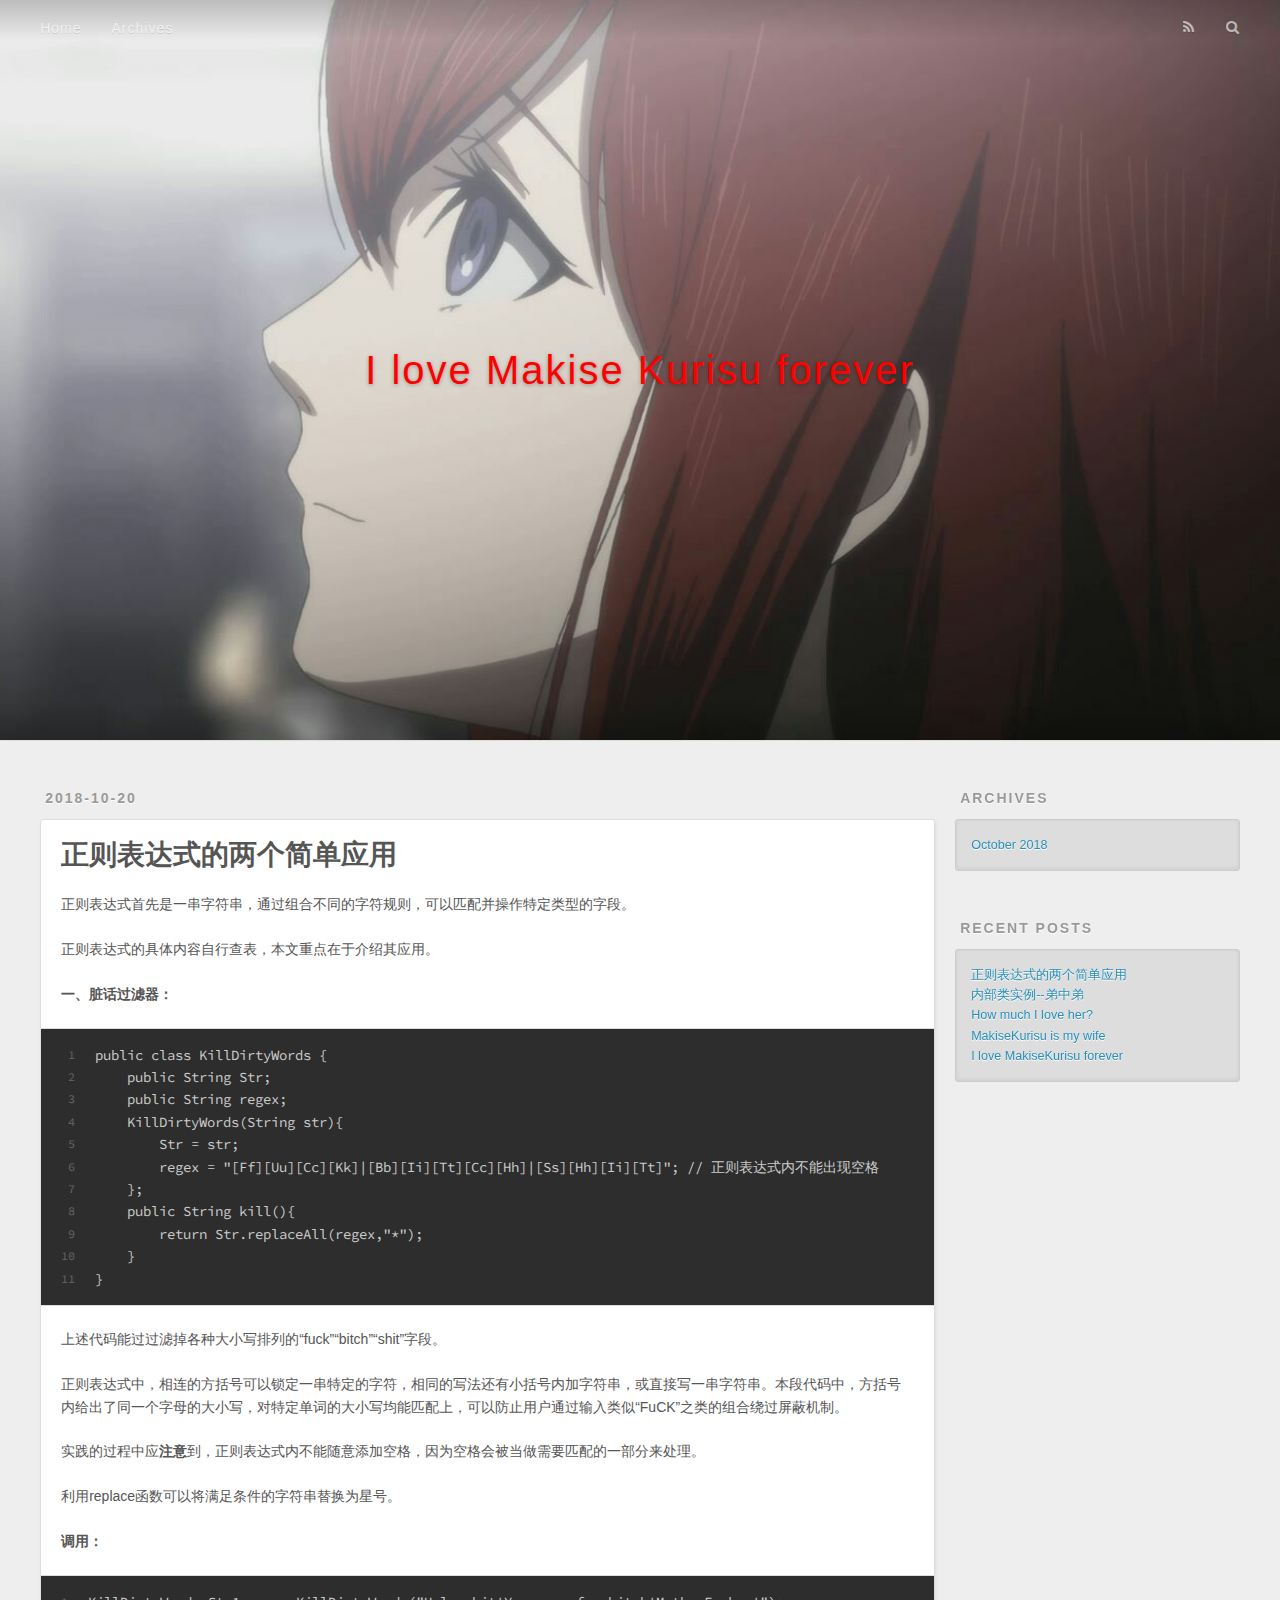
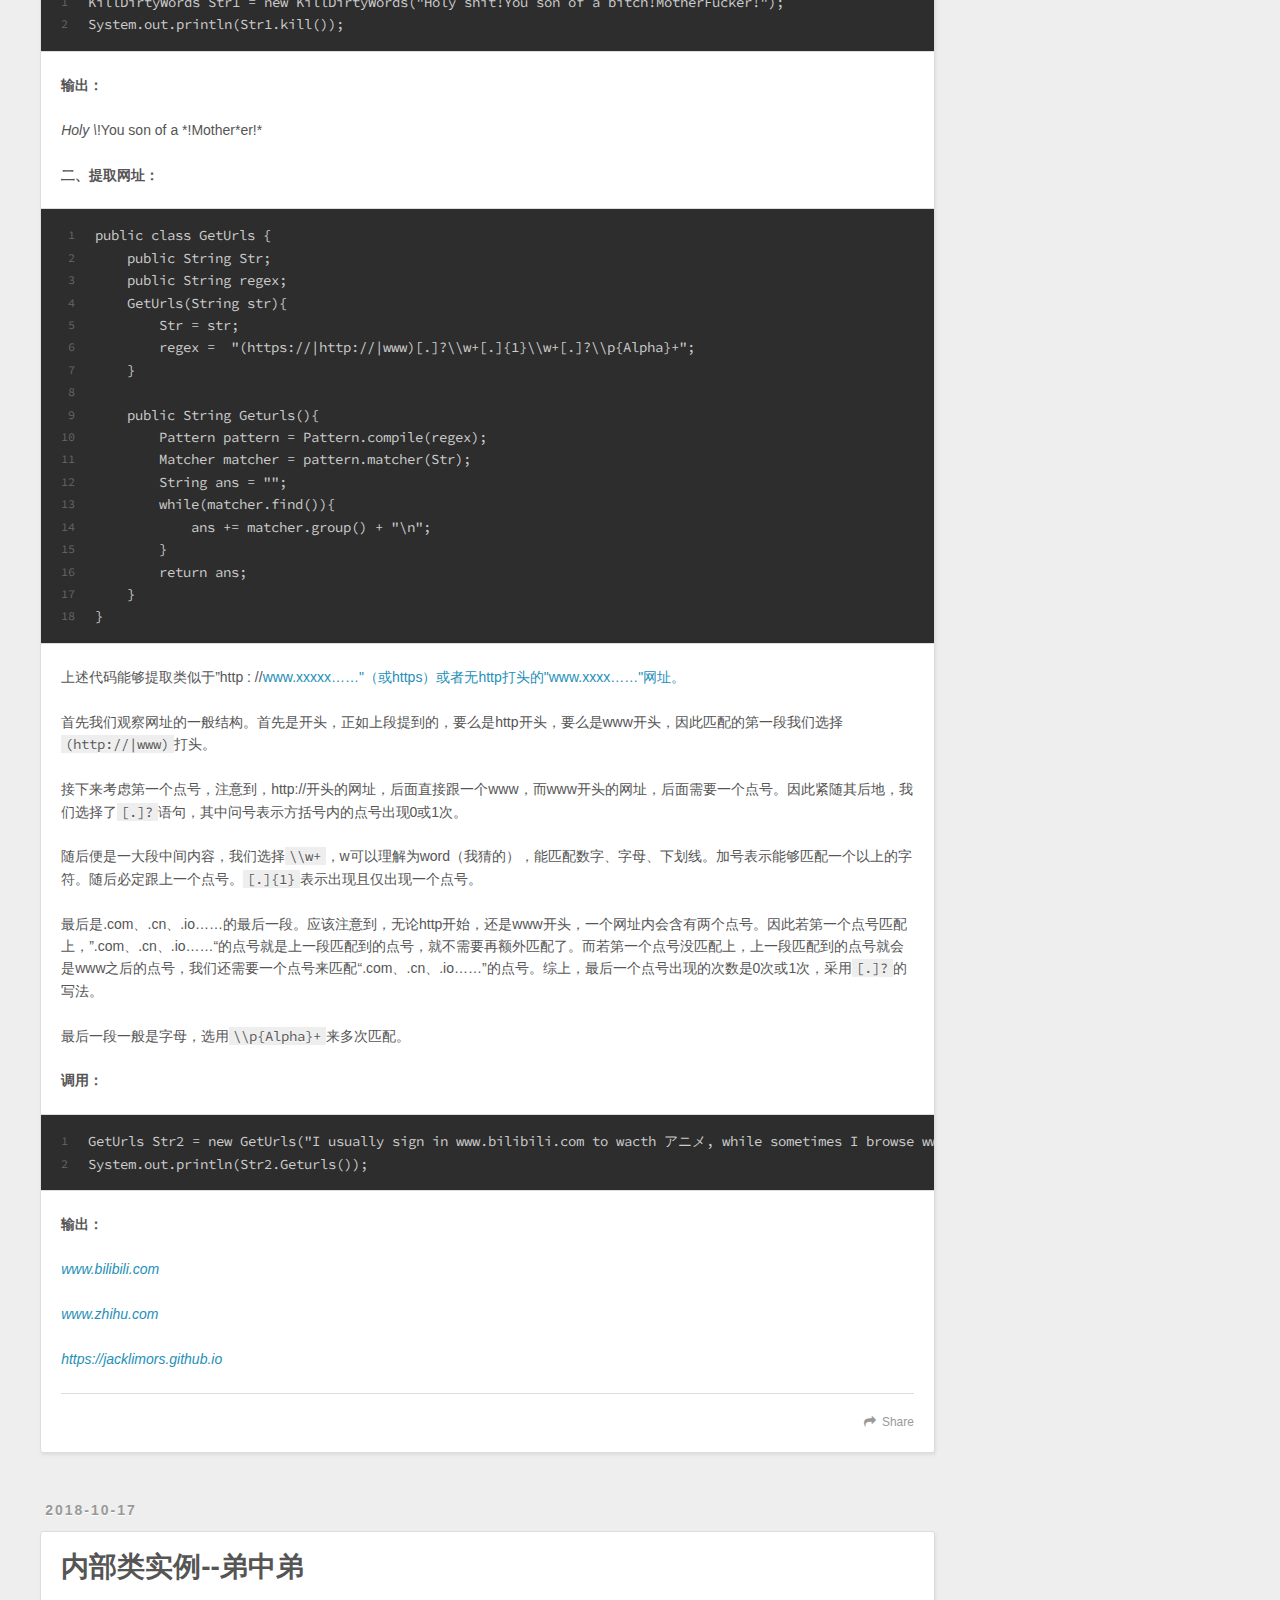
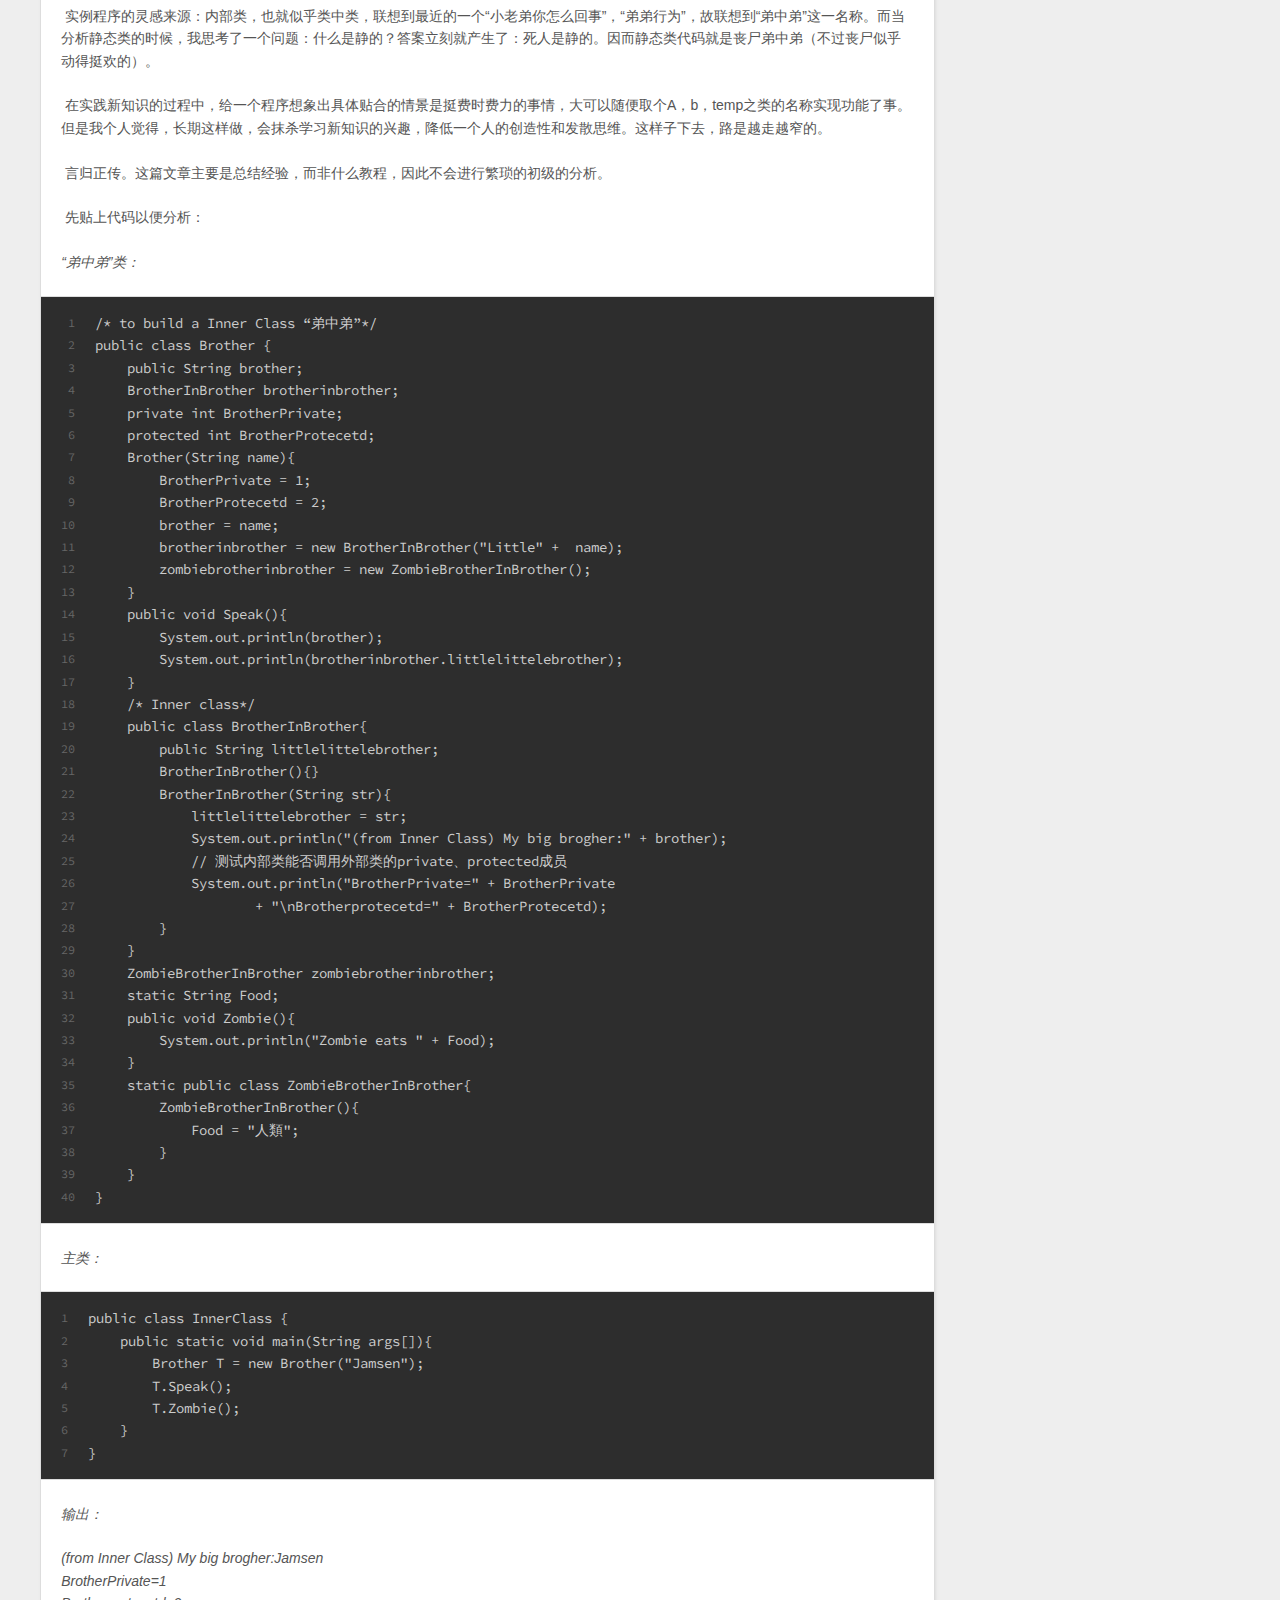
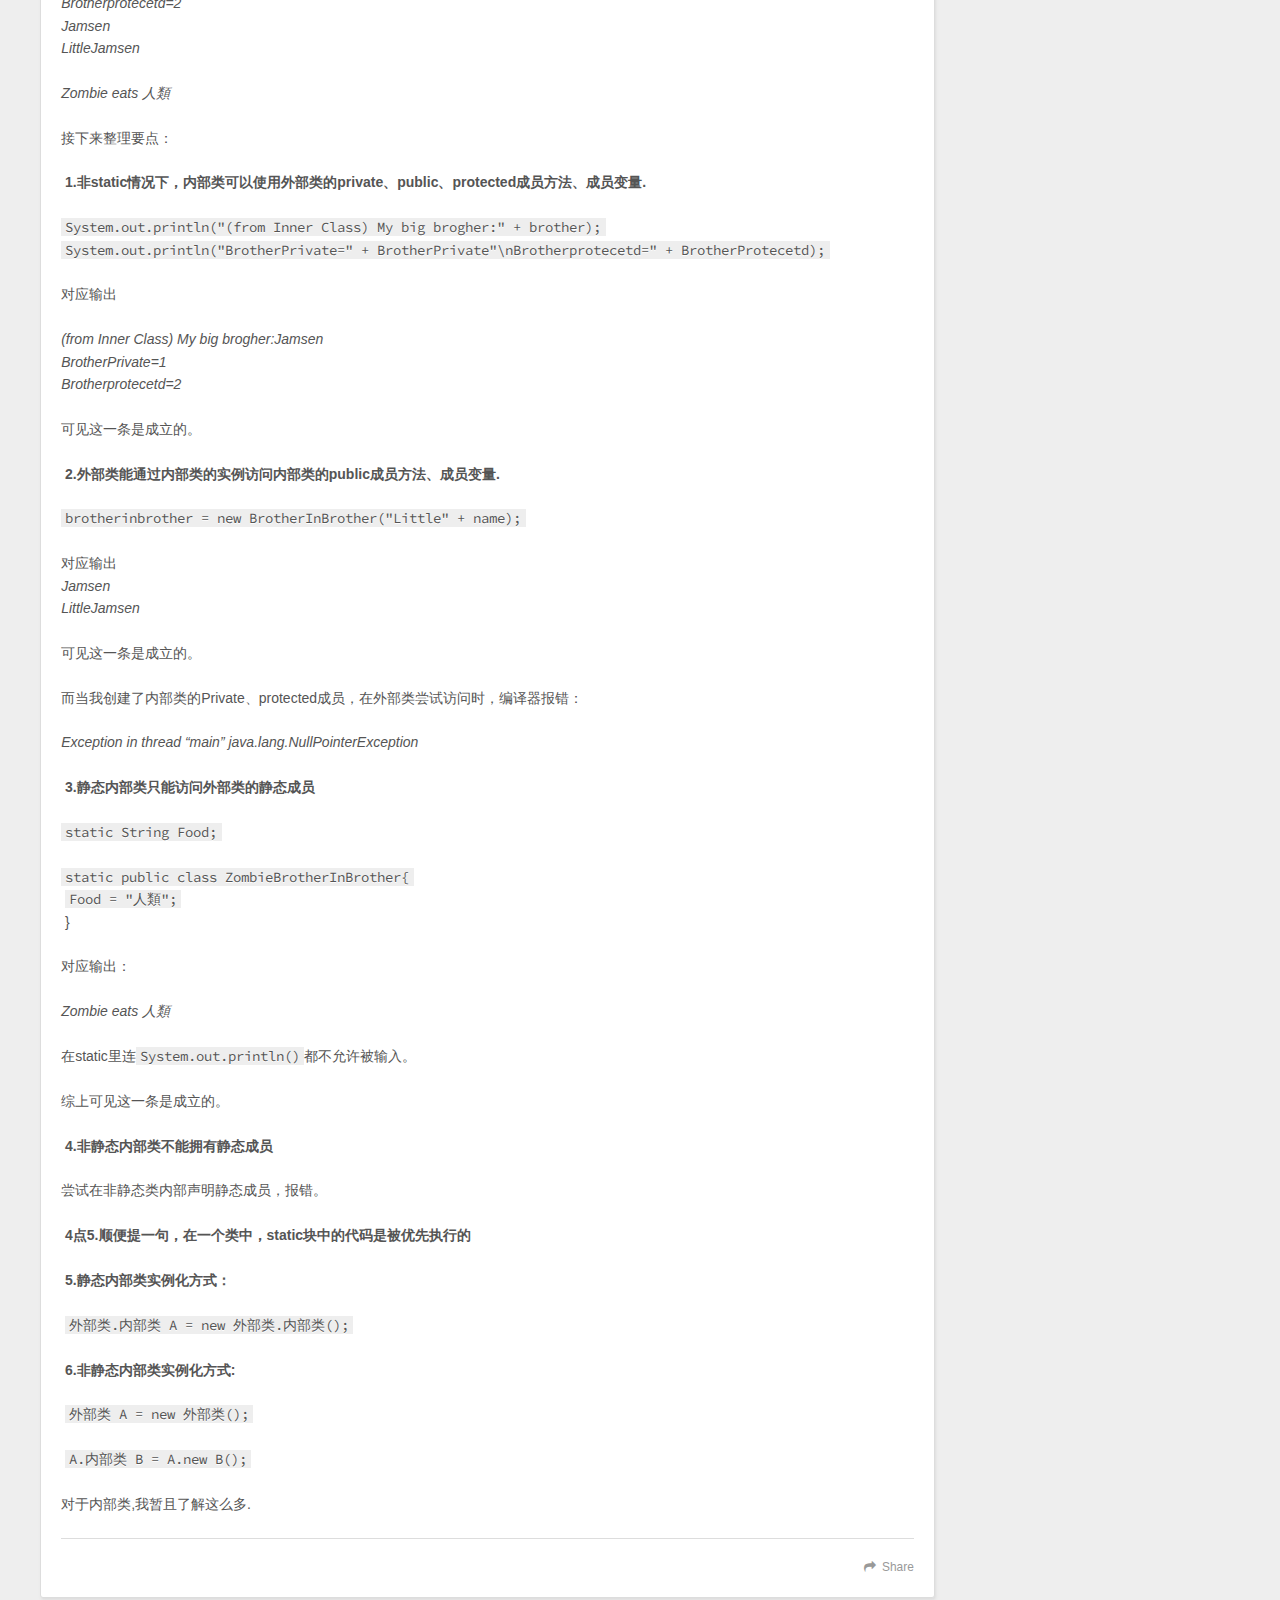
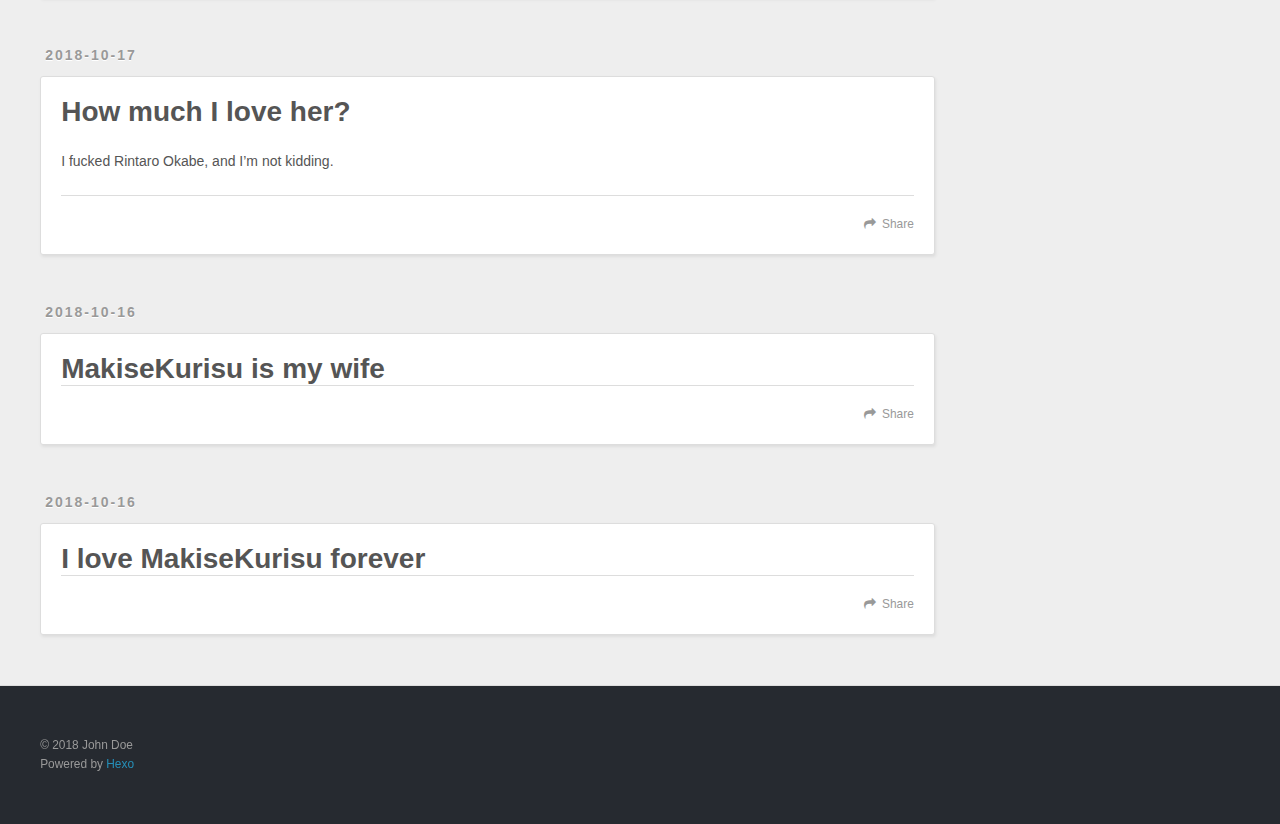
<file: index.html>
<!DOCTYPE html>
<html>
<head>
  <meta charset="utf-8">
  

  
  <title>I love Makise Kurisu forever</title>
  <meta name="viewport" content="width=device-width, initial-scale=1, maximum-scale=1">
  <meta property="og:type" content="website">
<meta property="og:title" content="I love Makise Kurisu forever">
<meta property="og:url" content="http://yoursite.com/index.html">
<meta property="og:site_name" content="I love Makise Kurisu forever">
<meta property="og:locale" content="default">
<meta name="twitter:card" content="summary">
<meta name="twitter:title" content="I love Makise Kurisu forever">
  
    <link rel="alternate" href="/atom.xml" title="I love Makise Kurisu forever" type="application/atom+xml">
  
  
    <link rel="icon" href="/favicon.png">
  
  
    <link href="//fonts.googleapis.com/css?family=Source+Code+Pro" rel="stylesheet" type="text/css">
  
  <link rel="stylesheet" href="/css/style.css">
</head>

<body>
  <div id="container">
    <div id="wrap">
      <header id="header">
  <div id="banner"></div>
  <div id="header-outer" class="outer">
    <div id="header-title" class="inner">
      <h1 id="logo-wrap">
        <a href="/" id="logo">I love Makise Kurisu forever</a>
      </h1>
      
    </div>
    <div id="header-inner" class="inner">
      <nav id="main-nav">
        <a id="main-nav-toggle" class="nav-icon"></a>
        
          <a class="main-nav-link" href="/">Home</a>
        
          <a class="main-nav-link" href="/archives">Archives</a>
        
      </nav>
      <nav id="sub-nav">
        
          <a id="nav-rss-link" class="nav-icon" href="/atom.xml" title="RSS Feed"></a>
        
        <a id="nav-search-btn" class="nav-icon" title="Search"></a>
      </nav>
      <div id="search-form-wrap">
        <form action="//google.com/search" method="get" accept-charset="UTF-8" class="search-form"><input type="search" name="q" class="search-form-input" placeholder="Search"><button type="submit" class="search-form-submit">&#xF002;</button><input type="hidden" name="sitesearch" value="http://yoursite.com"></form>
      </div>
    </div>
  </div>
</header>
      <div class="outer">
        <section id="main">
  
    <article id="post-正则表达式的两个简单应用" class="article article-type-post" itemscope itemprop="blogPost">
  <div class="article-meta">
    <a href="/2018/10/20/正则表达式的两个简单应用/" class="article-date">
  <time datetime="2018-10-20T04:51:01.000Z" itemprop="datePublished">2018-10-20</time>
</a>
    
  </div>
  <div class="article-inner">
    
    
      <header class="article-header">
        
  
    <h1 itemprop="name">
      <a class="article-title" href="/2018/10/20/正则表达式的两个简单应用/">正则表达式的两个简单应用</a>
    </h1>
  

      </header>
    
    <div class="article-entry" itemprop="articleBody">
      
        <p>正则表达式首先是一串字符串，通过组合不同的字符规则，可以匹配并操作特定类型的字段。</p>
<p>正则表达式的具体内容自行查表，本文重点在于介绍其应用。</p>
<p><strong>一、脏话过滤器：</strong></p>
<figure class="highlight plain"><table><tr><td class="gutter"><pre><span class="line">1</span><br><span class="line">2</span><br><span class="line">3</span><br><span class="line">4</span><br><span class="line">5</span><br><span class="line">6</span><br><span class="line">7</span><br><span class="line">8</span><br><span class="line">9</span><br><span class="line">10</span><br><span class="line">11</span><br></pre></td><td class="code"><pre><span class="line">public class KillDirtyWords &#123;</span><br><span class="line">    public String Str;</span><br><span class="line">    public String regex;</span><br><span class="line">    KillDirtyWords(String str)&#123;</span><br><span class="line">        Str = str;</span><br><span class="line">        regex = &quot;[Ff][Uu][Cc][Kk]|[Bb][Ii][Tt][Cc][Hh]|[Ss][Hh][Ii][Tt]&quot;; // 正则表达式内不能出现空格</span><br><span class="line">    &#125;;</span><br><span class="line">    public String kill()&#123;</span><br><span class="line">        return Str.replaceAll(regex,&quot;*&quot;);</span><br><span class="line">    &#125;</span><br><span class="line">&#125;</span><br></pre></td></tr></table></figure>
<p>上述代码能过过滤掉各种大小写排列的“fuck”“bitch”“shit”字段。</p>
<p>正则表达式中，相连的方括号可以锁定一串特定的字符，相同的写法还有小括号内加字符串，或直接写一串字符串。本段代码中，方括号内给出了同一个字母的大小写，对特定单词的大小写均能匹配上，可以防止用户通过输入类似“FuCK”之类的组合绕过屏蔽机制。</p>
<p>实践的过程中应<strong>注意</strong>到，正则表达式内不能随意添加空格，因为空格会被当做需要匹配的一部分来处理。</p>
<p>利用replace函数可以将满足条件的字符串替换为星号。</p>
<p><strong>调用：</strong></p>
<figure class="highlight plain"><table><tr><td class="gutter"><pre><span class="line">1</span><br><span class="line">2</span><br></pre></td><td class="code"><pre><span class="line">KillDirtyWords Str1 = new KillDirtyWords(&quot;Holy shit!You son of a bitch!MotherFucker!&quot;);</span><br><span class="line">System.out.println(Str1.kill());</span><br></pre></td></tr></table></figure>
<p><strong>输出：</strong></p>
<p><em>Holy \</em>!You son of a *!Mother*er!*</p>
<!--(题外话)：Markdown语句中对 ‘ * ’ 这个符号敏感，需要使用 ‘ \ ’ 来转义。-->
<p><strong>二、提取网址：</strong></p>
<figure class="highlight plain"><table><tr><td class="gutter"><pre><span class="line">1</span><br><span class="line">2</span><br><span class="line">3</span><br><span class="line">4</span><br><span class="line">5</span><br><span class="line">6</span><br><span class="line">7</span><br><span class="line">8</span><br><span class="line">9</span><br><span class="line">10</span><br><span class="line">11</span><br><span class="line">12</span><br><span class="line">13</span><br><span class="line">14</span><br><span class="line">15</span><br><span class="line">16</span><br><span class="line">17</span><br><span class="line">18</span><br></pre></td><td class="code"><pre><span class="line">public class GetUrls &#123;</span><br><span class="line">    public String Str;</span><br><span class="line">    public String regex;</span><br><span class="line">    GetUrls(String str)&#123;</span><br><span class="line">        Str = str;</span><br><span class="line">        regex =  &quot;(https://|http://|www)[.]?\\w+[.]&#123;1&#125;\\w+[.]?\\p&#123;Alpha&#125;+&quot;;</span><br><span class="line">    &#125;</span><br><span class="line"></span><br><span class="line">    public String Geturls()&#123;</span><br><span class="line">        Pattern pattern = Pattern.compile(regex);</span><br><span class="line">        Matcher matcher = pattern.matcher(Str);</span><br><span class="line">        String ans = &quot;&quot;;</span><br><span class="line">        while(matcher.find())&#123;</span><br><span class="line">            ans += matcher.group() + &quot;\n&quot;;</span><br><span class="line">        &#125;</span><br><span class="line">        return ans;</span><br><span class="line">    &#125;</span><br><span class="line">&#125;</span><br></pre></td></tr></table></figure>
<p>上述代码能够提取类似于”http : //<a href="http://www.xxxxx……&quot;（或https）或者无http打头的&quot;www.xxxx……&quot;网址。" target="_blank" rel="noopener">www.xxxxx……&quot;（或https）或者无http打头的&quot;www.xxxx……&quot;网址。</a></p>
<p>首先我们观察网址的一般结构。首先是开头，正如上段提到的，要么是http开头，要么是www开头，因此匹配的第一段我们选择<code>(http://|www)</code>打头。</p>
<p>接下来考虑第一个点号，注意到，http://开头的网址，后面直接跟一个www，而www开头的网址，后面需要一个点号。因此紧随其后地，我们选择了<code>[.]?</code>语句，其中问号表示方括号内的点号出现0或1次。</p>
<p>随后便是一大段中间内容，我们选择<code>\\w+</code>，w可以理解为word（我猜的），能匹配数字、字母、下划线。加号表示能够匹配一个以上的字符。随后必定跟上一个点号。<code>[.]{1}</code>表示出现且仅出现一个点号。</p>
<p>最后是.com、.cn、.io……的最后一段。应该注意到，无论http开始，还是www开头，一个网址内会含有两个点号。因此若第一个点号匹配上，”.com、.cn、.io……“的点号就是上一段匹配到的点号，就不需要再额外匹配了。而若第一个点号没匹配上，上一段匹配到的点号就会是www之后的点号，我们还需要一个点号来匹配“.com、.cn、.io……”的点号。综上，最后一个点号出现的次数是0次或1次，采用<code>[.]?</code>的写法。</p>
<p>最后一段一般是字母，选用<code>\\p{Alpha}+</code>来多次匹配。</p>
<p><strong>调用：</strong></p>
<figure class="highlight plain"><table><tr><td class="gutter"><pre><span class="line">1</span><br><span class="line">2</span><br></pre></td><td class="code"><pre><span class="line">GetUrls Str2 = new GetUrls(&quot;I usually sign in www.bilibili.com to wacth アニメ, while sometimes I browse www.zhihu.com. And I have my own website https://jacklimors.github.io.&quot;);</span><br><span class="line">System.out.println(Str2.Geturls());</span><br></pre></td></tr></table></figure>
<p><strong>输出：</strong></p>
<p><em><a href="http://www.bilibili.com" target="_blank" rel="noopener">www.bilibili.com</a></em></p>
<p><em><a href="http://www.zhihu.com" target="_blank" rel="noopener">www.zhihu.com</a></em></p>
<p><em><a href="https://jacklimors.github.io" target="_blank" rel="noopener">https://jacklimors.github.io</a></em></p>

      
    </div>
    <footer class="article-footer">
      <a data-url="http://yoursite.com/2018/10/20/正则表达式的两个简单应用/" data-id="cjnh1gwwz0004dctqzb697ob4" class="article-share-link">Share</a>
      
      
    </footer>
  </div>
  
</article>


  
    <article id="post-内部类实例-弟中弟" class="article article-type-post" itemscope itemprop="blogPost">
  <div class="article-meta">
    <a href="/2018/10/17/内部类实例-弟中弟/" class="article-date">
  <time datetime="2018-10-17T15:09:23.000Z" itemprop="datePublished">2018-10-17</time>
</a>
    
  </div>
  <div class="article-inner">
    
    
      <header class="article-header">
        
  
    <h1 itemprop="name">
      <a class="article-title" href="/2018/10/17/内部类实例-弟中弟/">内部类实例--弟中弟</a>
    </h1>
  

      </header>
    
    <div class="article-entry" itemprop="articleBody">
      
        <p>​        实例程序的灵感来源：内部类，也就似乎类中类，联想到最近的一个“小老弟你怎么回事”，“弟弟行为”，故联想到“弟中弟”这一名称。而当分析静态类的时候，我思考了一个问题：什么是静的？答案立刻就产生了：死人是静的。因而静态类代码就是丧尸弟中弟（不过丧尸似乎动得挺欢的）。</p>
<p>​        在实践新知识的过程中，给一个程序想象出具体贴合的情景是挺费时费力的事情，大可以随便取个A，b，temp之类的名称实现功能了事。但是我个人觉得，长期这样做，会抹杀学习新知识的兴趣，降低一个人的创造性和发散思维。这样子下去，路是越走越窄的。</p>
<p>​        言归正传。这篇文章主要是总结经验，而非什么教程，因此不会进行繁琐的初级的分析。</p>
<p>​        先贴上代码以便分析：</p>
<p><em>“弟中弟”类：</em></p>
<figure class="highlight plain"><table><tr><td class="gutter"><pre><span class="line">1</span><br><span class="line">2</span><br><span class="line">3</span><br><span class="line">4</span><br><span class="line">5</span><br><span class="line">6</span><br><span class="line">7</span><br><span class="line">8</span><br><span class="line">9</span><br><span class="line">10</span><br><span class="line">11</span><br><span class="line">12</span><br><span class="line">13</span><br><span class="line">14</span><br><span class="line">15</span><br><span class="line">16</span><br><span class="line">17</span><br><span class="line">18</span><br><span class="line">19</span><br><span class="line">20</span><br><span class="line">21</span><br><span class="line">22</span><br><span class="line">23</span><br><span class="line">24</span><br><span class="line">25</span><br><span class="line">26</span><br><span class="line">27</span><br><span class="line">28</span><br><span class="line">29</span><br><span class="line">30</span><br><span class="line">31</span><br><span class="line">32</span><br><span class="line">33</span><br><span class="line">34</span><br><span class="line">35</span><br><span class="line">36</span><br><span class="line">37</span><br><span class="line">38</span><br><span class="line">39</span><br><span class="line">40</span><br></pre></td><td class="code"><pre><span class="line">/* to build a Inner Class “弟中弟”*/</span><br><span class="line">public class Brother &#123;</span><br><span class="line">    public String brother;</span><br><span class="line">    BrotherInBrother brotherinbrother;</span><br><span class="line">    private int BrotherPrivate;</span><br><span class="line">    protected int BrotherProtecetd;</span><br><span class="line">    Brother(String name)&#123;</span><br><span class="line">        BrotherPrivate = 1;</span><br><span class="line">        BrotherProtecetd = 2;</span><br><span class="line">        brother = name;</span><br><span class="line">        brotherinbrother = new BrotherInBrother(&quot;Little&quot; +  name);</span><br><span class="line">        zombiebrotherinbrother = new ZombieBrotherInBrother();</span><br><span class="line">    &#125;</span><br><span class="line">    public void Speak()&#123;</span><br><span class="line">        System.out.println(brother);</span><br><span class="line">        System.out.println(brotherinbrother.littlelittelebrother);</span><br><span class="line">    &#125;</span><br><span class="line">    /* Inner class*/</span><br><span class="line">    public class BrotherInBrother&#123;</span><br><span class="line">        public String littlelittelebrother;</span><br><span class="line">        BrotherInBrother()&#123;&#125;</span><br><span class="line">        BrotherInBrother(String str)&#123;</span><br><span class="line">            littlelittelebrother = str;</span><br><span class="line">            System.out.println(&quot;(from Inner Class) My big brogher:&quot; + brother);</span><br><span class="line">            // 测试内部类能否调用外部类的private、protected成员</span><br><span class="line">            System.out.println(&quot;BrotherPrivate=&quot; + BrotherPrivate</span><br><span class="line">                    + &quot;\nBrotherprotecetd=&quot; + BrotherProtecetd);</span><br><span class="line">        &#125;</span><br><span class="line">    &#125;</span><br><span class="line">    ZombieBrotherInBrother zombiebrotherinbrother;</span><br><span class="line">    static String Food;</span><br><span class="line">    public void Zombie()&#123;</span><br><span class="line">        System.out.println(&quot;Zombie eats &quot; + Food);</span><br><span class="line">    &#125;</span><br><span class="line">    static public class ZombieBrotherInBrother&#123;</span><br><span class="line">        ZombieBrotherInBrother()&#123;</span><br><span class="line">            Food = &quot;人類&quot;;</span><br><span class="line">        &#125;</span><br><span class="line">    &#125;</span><br><span class="line">&#125;</span><br></pre></td></tr></table></figure>
<p><em>主类：</em></p>
<figure class="highlight plain"><table><tr><td class="gutter"><pre><span class="line">1</span><br><span class="line">2</span><br><span class="line">3</span><br><span class="line">4</span><br><span class="line">5</span><br><span class="line">6</span><br><span class="line">7</span><br></pre></td><td class="code"><pre><span class="line">public class InnerClass &#123;</span><br><span class="line">    public static void main(String args[])&#123;</span><br><span class="line">        Brother T = new Brother(&quot;Jamsen&quot;);</span><br><span class="line">        T.Speak();</span><br><span class="line">        T.Zombie();</span><br><span class="line">    &#125;</span><br><span class="line">&#125;</span><br></pre></td></tr></table></figure>
<p><em>输出：</em></p>
<p><em>(from Inner Class) My big brogher:Jamsen</em><br><em>BrotherPrivate=1</em><br><em>Brotherprotecetd=2</em><br><em>Jamsen</em><br><em>LittleJamsen</em></p>
<p><em>Zombie eats 人類</em></p>
<p>接下来整理要点：</p>
<p>​        <strong>1.非static情况下，内部类可以使用外部类的private、public、protected成员方法、成员变量.</strong></p>
<p><code>System.out.println(&quot;(from Inner Class) My big brogher:&quot; + brother);</code><br><code>System.out.println(&quot;BrotherPrivate=&quot; + BrotherPrivate&quot;\nBrotherprotecetd=&quot; +          BrotherProtecetd);</code></p>
<p>对应输出</p>
<p><em>(from Inner Class) My big brogher:Jamsen</em><br><em>BrotherPrivate=1</em><br><em>Brotherprotecetd=2</em>    </p>
<p>可见这一条是成立的。</p>
<p>​        <strong>2.外部类能通过内部类的实例访问内部类的public成员方法、成员变量.</strong></p>
<p> <code>brotherinbrother = new BrotherInBrother(&quot;Little&quot; +  name);</code></p>
<p>对应输出<br><em>Jamsen</em><br><em>LittleJamsen</em></p>
<p>可见这一条是成立的。</p>
<p>而当我创建了内部类的Private、protected成员，在外部类尝试访问时，编译器报错：</p>
<p><em>Exception in thread “main” java.lang.NullPointerException</em></p>
<p>​        <strong>3.静态内部类只能访问外部类的静态成员</strong></p>
<p><code>static String Food;</code></p>
<p><code>static public class ZombieBrotherInBrother{</code><br>​        <code>Food = &quot;人類&quot;;</code><br>​    }</p>
<p>对应输出：</p>
<p><em>Zombie eats 人類</em></p>
<p>在static里连<code>System.out.println()</code>都不允许被输入。</p>
<p>综上可见这一条是成立的。</p>
<p>​        <strong>4.非静态内部类不能拥有静态成员</strong></p>
<p>尝试在非静态类内部声明静态成员，报错。</p>
<p>​        <strong>4点5.顺便提一句，在一个类中，static块中的代码是被优先执行的 </strong></p>
<p>​        <strong>5.静态内部类实例化方式：</strong></p>
<p>​        <code>外部类.内部类 A = new 外部类.内部类();</code></p>
<p>​        <strong>6.非静态内部类实例化方式:</strong></p>
<p>​        <code>外部类 A = new 外部类();</code></p>
<p>​        <code>A.内部类 B = A.new B();</code></p>
<p>对于内部类,我暂且了解这么多.</p>

      
    </div>
    <footer class="article-footer">
      <a data-url="http://yoursite.com/2018/10/17/内部类实例-弟中弟/" data-id="cjnh1gwwx0003dctqx123c6br" class="article-share-link">Share</a>
      
      
    </footer>
  </div>
  
</article>


  
    <article id="post-How-much-I-love-her" class="article article-type-post" itemscope itemprop="blogPost">
  <div class="article-meta">
    <a href="/2018/10/17/How-much-I-love-her/" class="article-date">
  <time datetime="2018-10-16T16:20:09.000Z" itemprop="datePublished">2018-10-17</time>
</a>
    
  </div>
  <div class="article-inner">
    
    
      <header class="article-header">
        
  
    <h1 itemprop="name">
      <a class="article-title" href="/2018/10/17/How-much-I-love-her/">How much I love her?</a>
    </h1>
  

      </header>
    
    <div class="article-entry" itemprop="articleBody">
      
        <p>I fucked Rintaro Okabe, and I’m not kidding.</p>

      
    </div>
    <footer class="article-footer">
      <a data-url="http://yoursite.com/2018/10/17/How-much-I-love-her/" data-id="cjnh1gwwu0001dctqeegmc53c" class="article-share-link">Share</a>
      
      
    </footer>
  </div>
  
</article>


  
    <article id="post-MakiseKurisu-is-my-wife" class="article article-type-post" itemscope itemprop="blogPost">
  <div class="article-meta">
    <a href="/2018/10/16/MakiseKurisu-is-my-wife/" class="article-date">
  <time datetime="2018-10-16T15:35:24.000Z" itemprop="datePublished">2018-10-16</time>
</a>
    
  </div>
  <div class="article-inner">
    
    
      <header class="article-header">
        
  
    <h1 itemprop="name">
      <a class="article-title" href="/2018/10/16/MakiseKurisu-is-my-wife/">MakiseKurisu is my wife</a>
    </h1>
  

      </header>
    
    <div class="article-entry" itemprop="articleBody">
      
        
      
    </div>
    <footer class="article-footer">
      <a data-url="http://yoursite.com/2018/10/16/MakiseKurisu-is-my-wife/" data-id="cjnh1gwww0002dctqgrnbjtep" class="article-share-link">Share</a>
      
      
    </footer>
  </div>
  
</article>


  
    <article id="post-I-love-MakiseKurisu-forever" class="article article-type-post" itemscope itemprop="blogPost">
  <div class="article-meta">
    <a href="/2018/10/16/I-love-MakiseKurisu-forever/" class="article-date">
  <time datetime="2018-10-16T15:30:46.000Z" itemprop="datePublished">2018-10-16</time>
</a>
    
  </div>
  <div class="article-inner">
    
    
      <header class="article-header">
        
  
    <h1 itemprop="name">
      <a class="article-title" href="/2018/10/16/I-love-MakiseKurisu-forever/">I love MakiseKurisu forever</a>
    </h1>
  

      </header>
    
    <div class="article-entry" itemprop="articleBody">
      
        
      
    </div>
    <footer class="article-footer">
      <a data-url="http://yoursite.com/2018/10/16/I-love-MakiseKurisu-forever/" data-id="cjnh1gwwi0000dctqoafzxegy" class="article-share-link">Share</a>
      
      
    </footer>
  </div>
  
</article>


  


</section>
        
          <aside id="sidebar">
  
    

  
    

  
    
  
    
  <div class="widget-wrap">
    <h3 class="widget-title">Archives</h3>
    <div class="widget">
      <ul class="archive-list"><li class="archive-list-item"><a class="archive-list-link" href="/archives/2018/10/">October 2018</a></li></ul>
    </div>
  </div>


  
    
  <div class="widget-wrap">
    <h3 class="widget-title">Recent Posts</h3>
    <div class="widget">
      <ul>
        
          <li>
            <a href="/2018/10/20/正则表达式的两个简单应用/">正则表达式的两个简单应用</a>
          </li>
        
          <li>
            <a href="/2018/10/17/内部类实例-弟中弟/">内部类实例--弟中弟</a>
          </li>
        
          <li>
            <a href="/2018/10/17/How-much-I-love-her/">How much I love her?</a>
          </li>
        
          <li>
            <a href="/2018/10/16/MakiseKurisu-is-my-wife/">MakiseKurisu is my wife</a>
          </li>
        
          <li>
            <a href="/2018/10/16/I-love-MakiseKurisu-forever/">I love MakiseKurisu forever</a>
          </li>
        
      </ul>
    </div>
  </div>

  
</aside>
        
      </div>
      <footer id="footer">
  
  <div class="outer">
    <div id="footer-info" class="inner">
      &copy; 2018 John Doe<br>
      Powered by <a href="http://hexo.io/" target="_blank">Hexo</a>
    </div>
  </div>
</footer>
    </div>
    <nav id="mobile-nav">
  
    <a href="/" class="mobile-nav-link">Home</a>
  
    <a href="/archives" class="mobile-nav-link">Archives</a>
  
</nav>
    

<script src="//ajax.googleapis.com/ajax/libs/jquery/2.0.3/jquery.min.js"></script>


  <link rel="stylesheet" href="/fancybox/jquery.fancybox.css">
  <script src="/fancybox/jquery.fancybox.pack.js"></script>


<script src="/js/script.js"></script>



  </div>
</body>
</html>
</file>
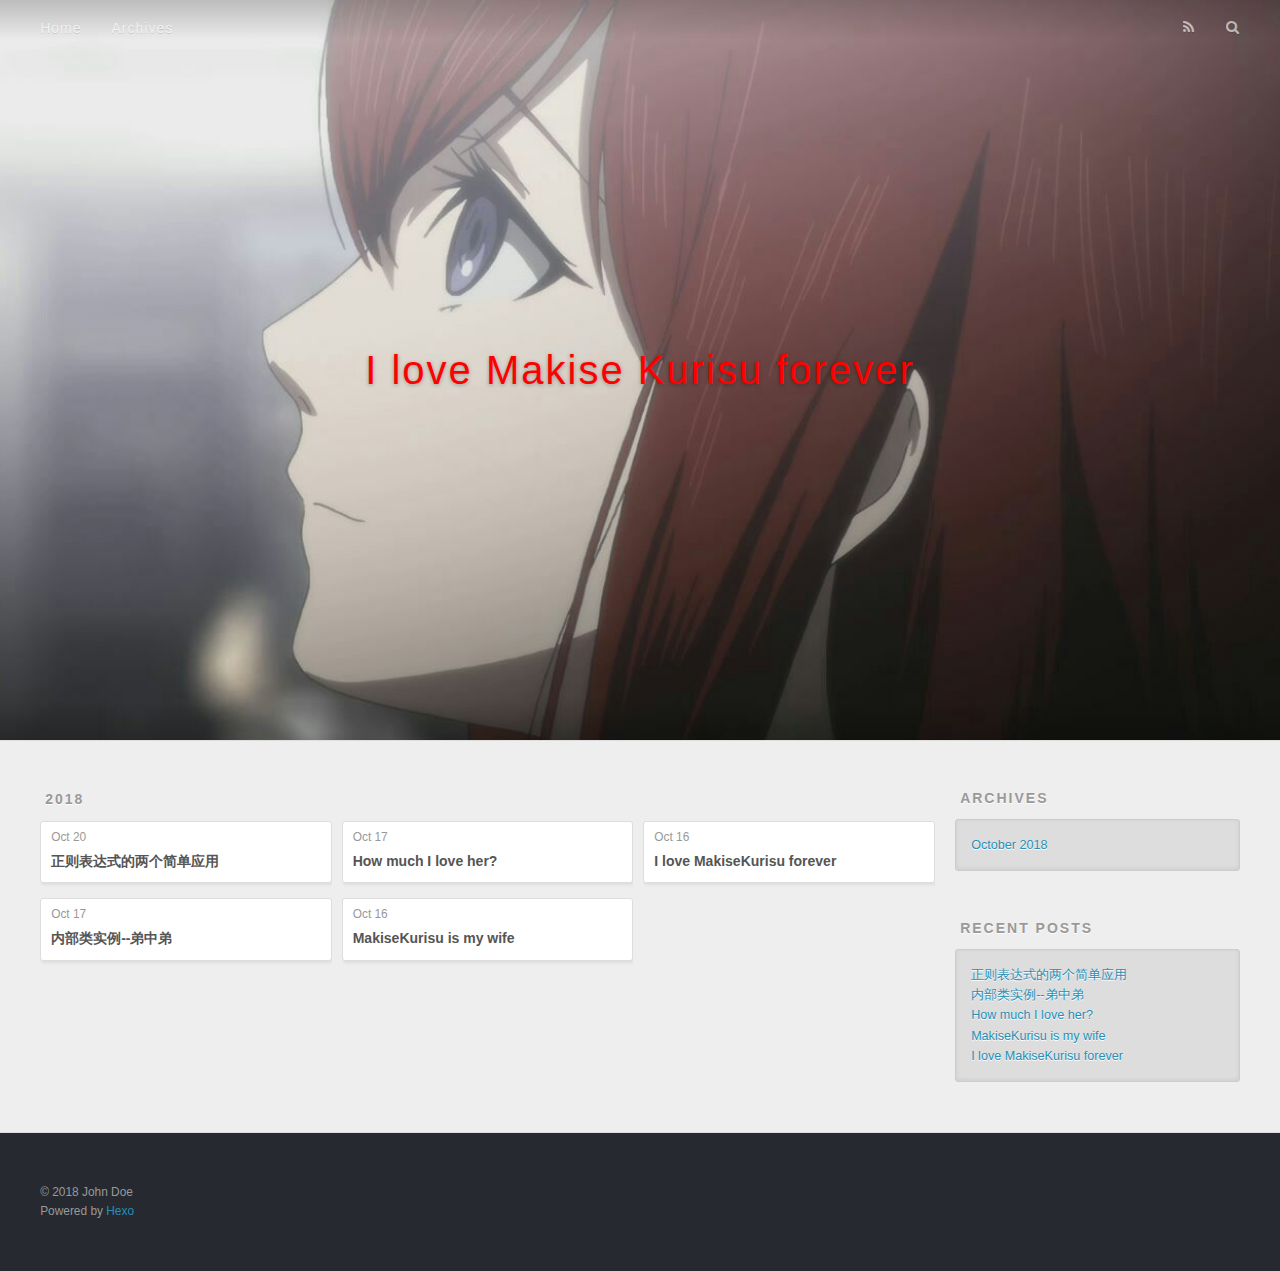
<file: archives/index.html>
<!DOCTYPE html>
<html>
<head>
  <meta charset="utf-8">
  

  
  <title>Archives | I love Makise Kurisu forever</title>
  <meta name="viewport" content="width=device-width, initial-scale=1, maximum-scale=1">
  <meta property="og:type" content="website">
<meta property="og:title" content="I love Makise Kurisu forever">
<meta property="og:url" content="http://yoursite.com/archives/index.html">
<meta property="og:site_name" content="I love Makise Kurisu forever">
<meta property="og:locale" content="default">
<meta name="twitter:card" content="summary">
<meta name="twitter:title" content="I love Makise Kurisu forever">
  
    <link rel="alternate" href="/atom.xml" title="I love Makise Kurisu forever" type="application/atom+xml">
  
  
    <link rel="icon" href="/favicon.png">
  
  
    <link href="//fonts.googleapis.com/css?family=Source+Code+Pro" rel="stylesheet" type="text/css">
  
  <link rel="stylesheet" href="/css/style.css">
</head>

<body>
  <div id="container">
    <div id="wrap">
      <header id="header">
  <div id="banner"></div>
  <div id="header-outer" class="outer">
    <div id="header-title" class="inner">
      <h1 id="logo-wrap">
        <a href="/" id="logo">I love Makise Kurisu forever</a>
      </h1>
      
    </div>
    <div id="header-inner" class="inner">
      <nav id="main-nav">
        <a id="main-nav-toggle" class="nav-icon"></a>
        
          <a class="main-nav-link" href="/">Home</a>
        
          <a class="main-nav-link" href="/archives">Archives</a>
        
      </nav>
      <nav id="sub-nav">
        
          <a id="nav-rss-link" class="nav-icon" href="/atom.xml" title="RSS Feed"></a>
        
        <a id="nav-search-btn" class="nav-icon" title="Search"></a>
      </nav>
      <div id="search-form-wrap">
        <form action="//google.com/search" method="get" accept-charset="UTF-8" class="search-form"><input type="search" name="q" class="search-form-input" placeholder="Search"><button type="submit" class="search-form-submit">&#xF002;</button><input type="hidden" name="sitesearch" value="http://yoursite.com"></form>
      </div>
    </div>
  </div>
</header>
      <div class="outer">
        <section id="main">
  
  
    
    
      
      
      <section class="archives-wrap">
        <div class="archive-year-wrap">
          <a href="/archives/2018" class="archive-year">2018</a>
        </div>
        <div class="archives">
    
    <article class="archive-article archive-type-post">
  <div class="archive-article-inner">
    <header class="archive-article-header">
      <a href="/2018/10/20/正则表达式的两个简单应用/" class="archive-article-date">
  <time datetime="2018-10-20T04:51:01.000Z" itemprop="datePublished">Oct 20</time>
</a>
      
  
    <h1 itemprop="name">
      <a class="archive-article-title" href="/2018/10/20/正则表达式的两个简单应用/">正则表达式的两个简单应用</a>
    </h1>
  

    </header>
  </div>
</article>
  
    
    
    <article class="archive-article archive-type-post">
  <div class="archive-article-inner">
    <header class="archive-article-header">
      <a href="/2018/10/17/内部类实例-弟中弟/" class="archive-article-date">
  <time datetime="2018-10-17T15:09:23.000Z" itemprop="datePublished">Oct 17</time>
</a>
      
  
    <h1 itemprop="name">
      <a class="archive-article-title" href="/2018/10/17/内部类实例-弟中弟/">内部类实例--弟中弟</a>
    </h1>
  

    </header>
  </div>
</article>
  
    
    
    <article class="archive-article archive-type-post">
  <div class="archive-article-inner">
    <header class="archive-article-header">
      <a href="/2018/10/17/How-much-I-love-her/" class="archive-article-date">
  <time datetime="2018-10-16T16:20:09.000Z" itemprop="datePublished">Oct 17</time>
</a>
      
  
    <h1 itemprop="name">
      <a class="archive-article-title" href="/2018/10/17/How-much-I-love-her/">How much I love her?</a>
    </h1>
  

    </header>
  </div>
</article>
  
    
    
    <article class="archive-article archive-type-post">
  <div class="archive-article-inner">
    <header class="archive-article-header">
      <a href="/2018/10/16/MakiseKurisu-is-my-wife/" class="archive-article-date">
  <time datetime="2018-10-16T15:35:24.000Z" itemprop="datePublished">Oct 16</time>
</a>
      
  
    <h1 itemprop="name">
      <a class="archive-article-title" href="/2018/10/16/MakiseKurisu-is-my-wife/">MakiseKurisu is my wife</a>
    </h1>
  

    </header>
  </div>
</article>
  
    
    
    <article class="archive-article archive-type-post">
  <div class="archive-article-inner">
    <header class="archive-article-header">
      <a href="/2018/10/16/I-love-MakiseKurisu-forever/" class="archive-article-date">
  <time datetime="2018-10-16T15:30:46.000Z" itemprop="datePublished">Oct 16</time>
</a>
      
  
    <h1 itemprop="name">
      <a class="archive-article-title" href="/2018/10/16/I-love-MakiseKurisu-forever/">I love MakiseKurisu forever</a>
    </h1>
  

    </header>
  </div>
</article>
  
  
    </div></section>
  


</section>
        
          <aside id="sidebar">
  
    

  
    

  
    
  
    
  <div class="widget-wrap">
    <h3 class="widget-title">Archives</h3>
    <div class="widget">
      <ul class="archive-list"><li class="archive-list-item"><a class="archive-list-link" href="/archives/2018/10/">October 2018</a></li></ul>
    </div>
  </div>


  
    
  <div class="widget-wrap">
    <h3 class="widget-title">Recent Posts</h3>
    <div class="widget">
      <ul>
        
          <li>
            <a href="/2018/10/20/正则表达式的两个简单应用/">正则表达式的两个简单应用</a>
          </li>
        
          <li>
            <a href="/2018/10/17/内部类实例-弟中弟/">内部类实例--弟中弟</a>
          </li>
        
          <li>
            <a href="/2018/10/17/How-much-I-love-her/">How much I love her?</a>
          </li>
        
          <li>
            <a href="/2018/10/16/MakiseKurisu-is-my-wife/">MakiseKurisu is my wife</a>
          </li>
        
          <li>
            <a href="/2018/10/16/I-love-MakiseKurisu-forever/">I love MakiseKurisu forever</a>
          </li>
        
      </ul>
    </div>
  </div>

  
</aside>
        
      </div>
      <footer id="footer">
  
  <div class="outer">
    <div id="footer-info" class="inner">
      &copy; 2018 John Doe<br>
      Powered by <a href="http://hexo.io/" target="_blank">Hexo</a>
    </div>
  </div>
</footer>
    </div>
    <nav id="mobile-nav">
  
    <a href="/" class="mobile-nav-link">Home</a>
  
    <a href="/archives" class="mobile-nav-link">Archives</a>
  
</nav>
    

<script src="//ajax.googleapis.com/ajax/libs/jquery/2.0.3/jquery.min.js"></script>


  <link rel="stylesheet" href="/fancybox/jquery.fancybox.css">
  <script src="/fancybox/jquery.fancybox.pack.js"></script>


<script src="/js/script.js"></script>



  </div>
</body>
</html>
</file>
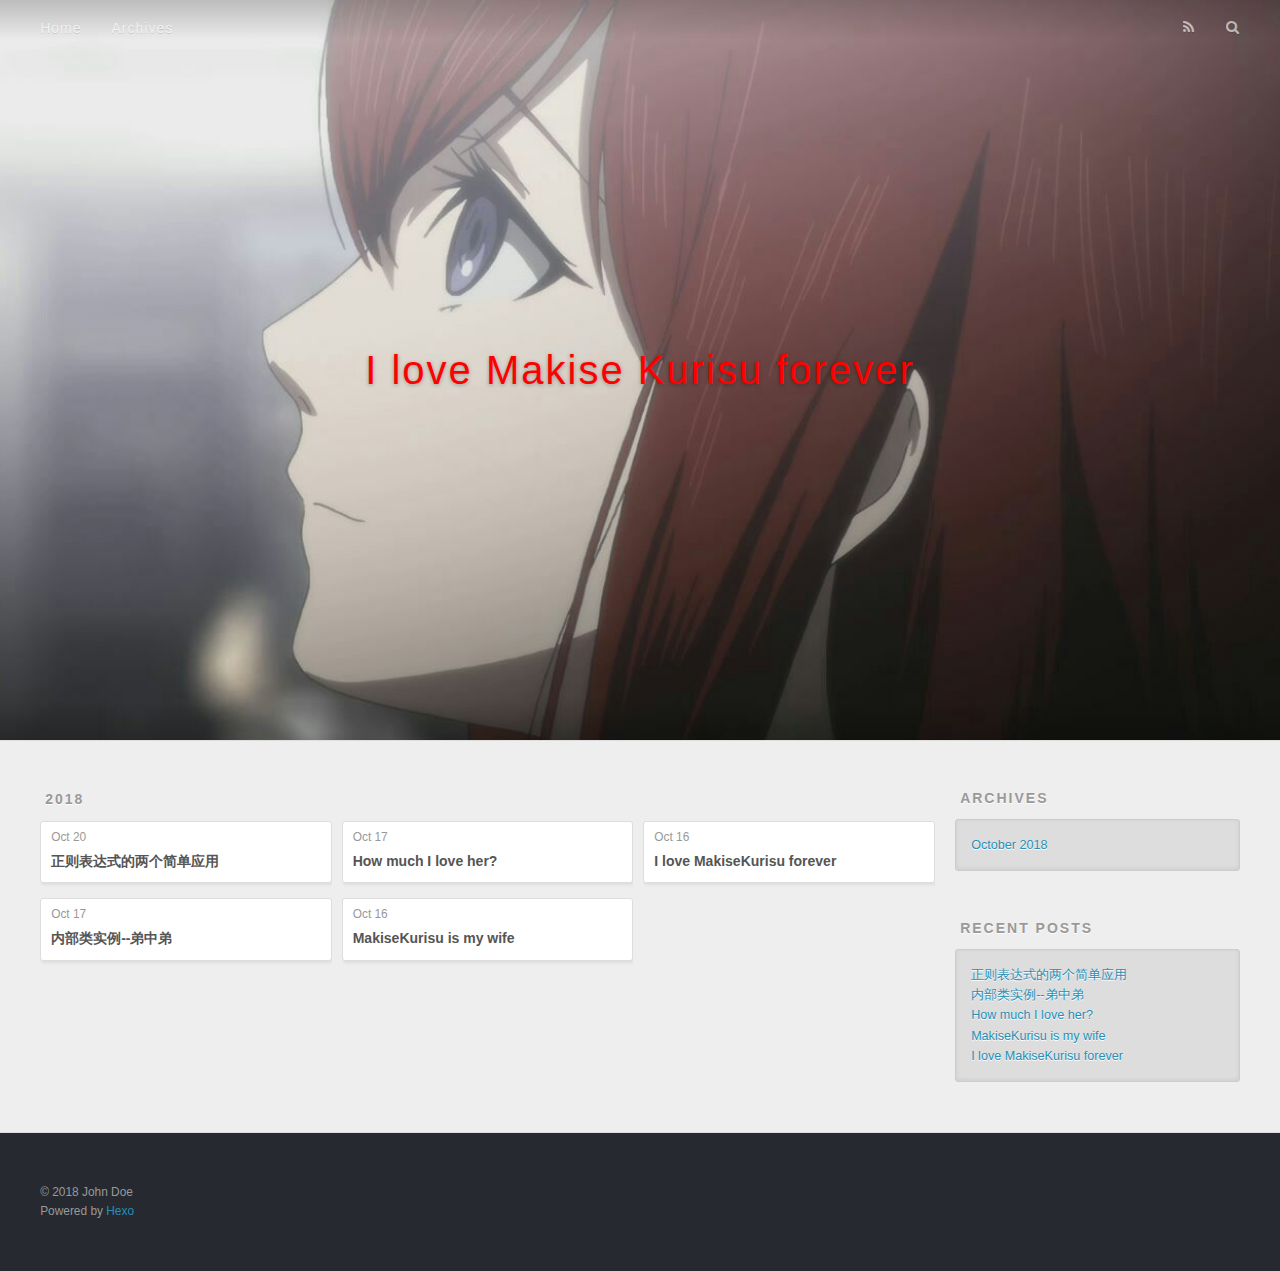
<file: archives/2018/index.html>
<!DOCTYPE html>
<html>
<head>
  <meta charset="utf-8">
  

  
  <title>Archives: 2018 | I love Makise Kurisu forever</title>
  <meta name="viewport" content="width=device-width, initial-scale=1, maximum-scale=1">
  <meta property="og:type" content="website">
<meta property="og:title" content="I love Makise Kurisu forever">
<meta property="og:url" content="http://yoursite.com/archives/2018/index.html">
<meta property="og:site_name" content="I love Makise Kurisu forever">
<meta property="og:locale" content="default">
<meta name="twitter:card" content="summary">
<meta name="twitter:title" content="I love Makise Kurisu forever">
  
    <link rel="alternate" href="/atom.xml" title="I love Makise Kurisu forever" type="application/atom+xml">
  
  
    <link rel="icon" href="/favicon.png">
  
  
    <link href="//fonts.googleapis.com/css?family=Source+Code+Pro" rel="stylesheet" type="text/css">
  
  <link rel="stylesheet" href="/css/style.css">
</head>

<body>
  <div id="container">
    <div id="wrap">
      <header id="header">
  <div id="banner"></div>
  <div id="header-outer" class="outer">
    <div id="header-title" class="inner">
      <h1 id="logo-wrap">
        <a href="/" id="logo">I love Makise Kurisu forever</a>
      </h1>
      
    </div>
    <div id="header-inner" class="inner">
      <nav id="main-nav">
        <a id="main-nav-toggle" class="nav-icon"></a>
        
          <a class="main-nav-link" href="/">Home</a>
        
          <a class="main-nav-link" href="/archives">Archives</a>
        
      </nav>
      <nav id="sub-nav">
        
          <a id="nav-rss-link" class="nav-icon" href="/atom.xml" title="RSS Feed"></a>
        
        <a id="nav-search-btn" class="nav-icon" title="Search"></a>
      </nav>
      <div id="search-form-wrap">
        <form action="//google.com/search" method="get" accept-charset="UTF-8" class="search-form"><input type="search" name="q" class="search-form-input" placeholder="Search"><button type="submit" class="search-form-submit">&#xF002;</button><input type="hidden" name="sitesearch" value="http://yoursite.com"></form>
      </div>
    </div>
  </div>
</header>
      <div class="outer">
        <section id="main">
  
  
    
    
      
      
      <section class="archives-wrap">
        <div class="archive-year-wrap">
          <a href="/archives/2018" class="archive-year">2018</a>
        </div>
        <div class="archives">
    
    <article class="archive-article archive-type-post">
  <div class="archive-article-inner">
    <header class="archive-article-header">
      <a href="/2018/10/20/正则表达式的两个简单应用/" class="archive-article-date">
  <time datetime="2018-10-20T04:51:01.000Z" itemprop="datePublished">Oct 20</time>
</a>
      
  
    <h1 itemprop="name">
      <a class="archive-article-title" href="/2018/10/20/正则表达式的两个简单应用/">正则表达式的两个简单应用</a>
    </h1>
  

    </header>
  </div>
</article>
  
    
    
    <article class="archive-article archive-type-post">
  <div class="archive-article-inner">
    <header class="archive-article-header">
      <a href="/2018/10/17/内部类实例-弟中弟/" class="archive-article-date">
  <time datetime="2018-10-17T15:09:23.000Z" itemprop="datePublished">Oct 17</time>
</a>
      
  
    <h1 itemprop="name">
      <a class="archive-article-title" href="/2018/10/17/内部类实例-弟中弟/">内部类实例--弟中弟</a>
    </h1>
  

    </header>
  </div>
</article>
  
    
    
    <article class="archive-article archive-type-post">
  <div class="archive-article-inner">
    <header class="archive-article-header">
      <a href="/2018/10/17/How-much-I-love-her/" class="archive-article-date">
  <time datetime="2018-10-16T16:20:09.000Z" itemprop="datePublished">Oct 17</time>
</a>
      
  
    <h1 itemprop="name">
      <a class="archive-article-title" href="/2018/10/17/How-much-I-love-her/">How much I love her?</a>
    </h1>
  

    </header>
  </div>
</article>
  
    
    
    <article class="archive-article archive-type-post">
  <div class="archive-article-inner">
    <header class="archive-article-header">
      <a href="/2018/10/16/MakiseKurisu-is-my-wife/" class="archive-article-date">
  <time datetime="2018-10-16T15:35:24.000Z" itemprop="datePublished">Oct 16</time>
</a>
      
  
    <h1 itemprop="name">
      <a class="archive-article-title" href="/2018/10/16/MakiseKurisu-is-my-wife/">MakiseKurisu is my wife</a>
    </h1>
  

    </header>
  </div>
</article>
  
    
    
    <article class="archive-article archive-type-post">
  <div class="archive-article-inner">
    <header class="archive-article-header">
      <a href="/2018/10/16/I-love-MakiseKurisu-forever/" class="archive-article-date">
  <time datetime="2018-10-16T15:30:46.000Z" itemprop="datePublished">Oct 16</time>
</a>
      
  
    <h1 itemprop="name">
      <a class="archive-article-title" href="/2018/10/16/I-love-MakiseKurisu-forever/">I love MakiseKurisu forever</a>
    </h1>
  

    </header>
  </div>
</article>
  
  
    </div></section>
  


</section>
        
          <aside id="sidebar">
  
    

  
    

  
    
  
    
  <div class="widget-wrap">
    <h3 class="widget-title">Archives</h3>
    <div class="widget">
      <ul class="archive-list"><li class="archive-list-item"><a class="archive-list-link" href="/archives/2018/10/">October 2018</a></li></ul>
    </div>
  </div>


  
    
  <div class="widget-wrap">
    <h3 class="widget-title">Recent Posts</h3>
    <div class="widget">
      <ul>
        
          <li>
            <a href="/2018/10/20/正则表达式的两个简单应用/">正则表达式的两个简单应用</a>
          </li>
        
          <li>
            <a href="/2018/10/17/内部类实例-弟中弟/">内部类实例--弟中弟</a>
          </li>
        
          <li>
            <a href="/2018/10/17/How-much-I-love-her/">How much I love her?</a>
          </li>
        
          <li>
            <a href="/2018/10/16/MakiseKurisu-is-my-wife/">MakiseKurisu is my wife</a>
          </li>
        
          <li>
            <a href="/2018/10/16/I-love-MakiseKurisu-forever/">I love MakiseKurisu forever</a>
          </li>
        
      </ul>
    </div>
  </div>

  
</aside>
        
      </div>
      <footer id="footer">
  
  <div class="outer">
    <div id="footer-info" class="inner">
      &copy; 2018 John Doe<br>
      Powered by <a href="http://hexo.io/" target="_blank">Hexo</a>
    </div>
  </div>
</footer>
    </div>
    <nav id="mobile-nav">
  
    <a href="/" class="mobile-nav-link">Home</a>
  
    <a href="/archives" class="mobile-nav-link">Archives</a>
  
</nav>
    

<script src="//ajax.googleapis.com/ajax/libs/jquery/2.0.3/jquery.min.js"></script>


  <link rel="stylesheet" href="/fancybox/jquery.fancybox.css">
  <script src="/fancybox/jquery.fancybox.pack.js"></script>


<script src="/js/script.js"></script>



  </div>
</body>
</html>
</file>
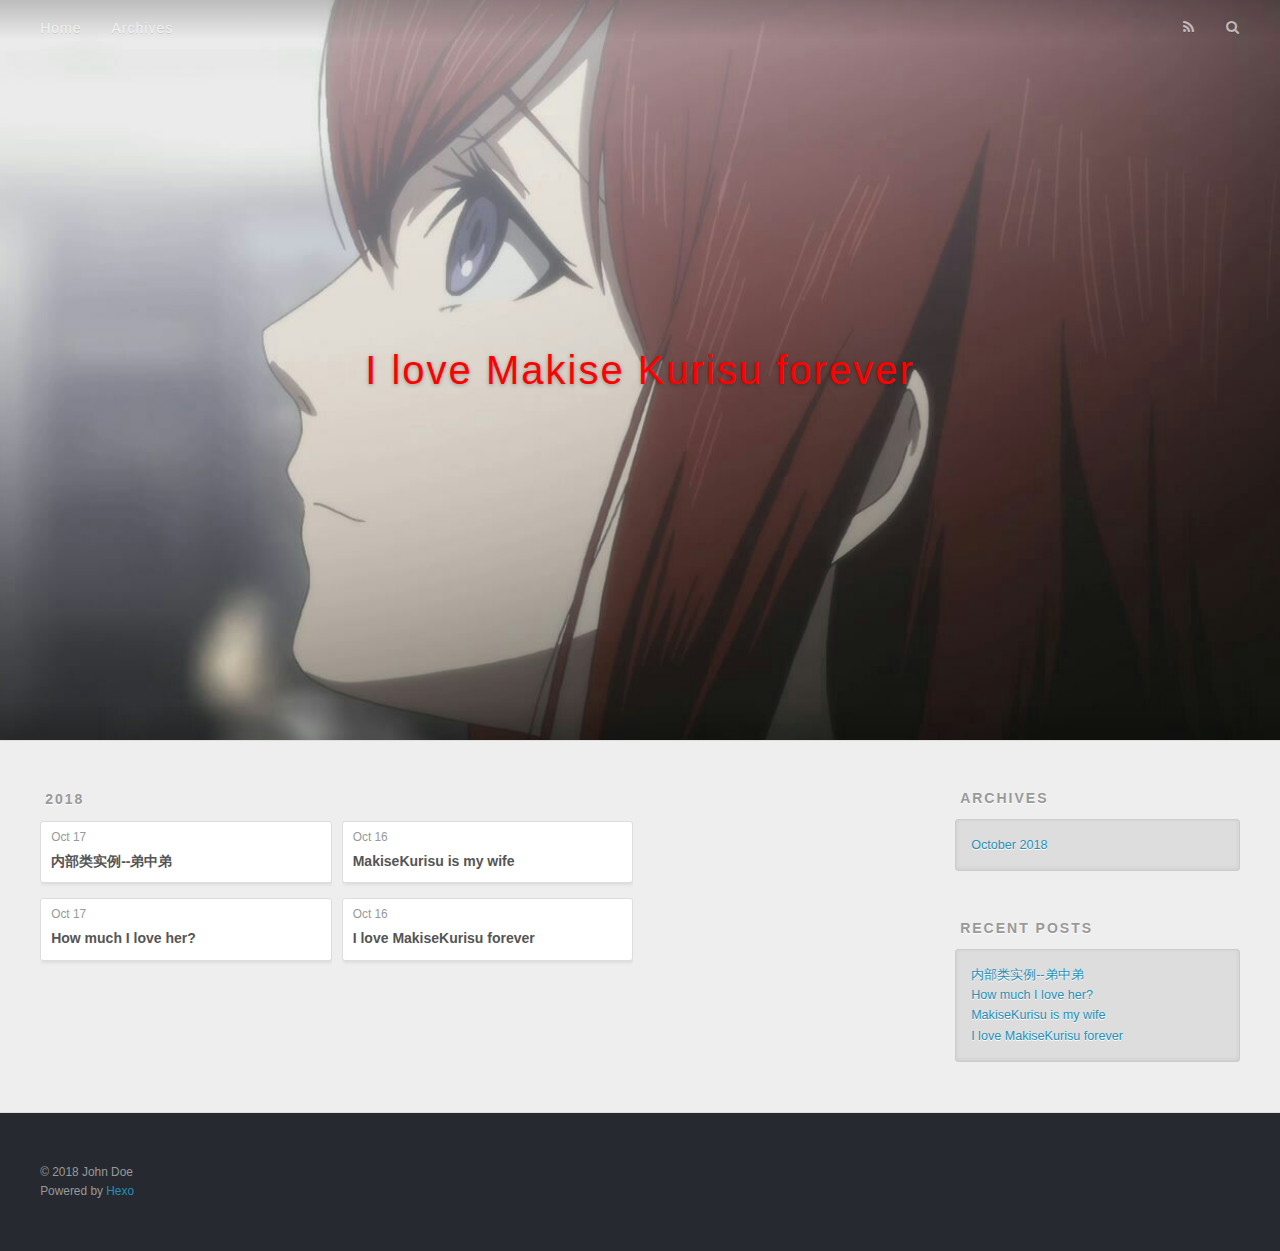
<file: archives/2018/10/index.html>
<!DOCTYPE html>
<html>
<head>
  <meta charset="utf-8">
  

  
  <title>Archives: 2018/10 | I love Makise Kurisu forever</title>
  <meta name="viewport" content="width=device-width, initial-scale=1, maximum-scale=1">
  <meta property="og:type" content="website">
<meta property="og:title" content="I love Makise Kurisu forever">
<meta property="og:url" content="http://yoursite.com/archives/2018/10/index.html">
<meta property="og:site_name" content="I love Makise Kurisu forever">
<meta property="og:locale" content="default">
<meta name="twitter:card" content="summary">
<meta name="twitter:title" content="I love Makise Kurisu forever">
  
    <link rel="alternate" href="/atom.xml" title="I love Makise Kurisu forever" type="application/atom+xml">
  
  
    <link rel="icon" href="/favicon.png">
  
  
    <link href="//fonts.googleapis.com/css?family=Source+Code+Pro" rel="stylesheet" type="text/css">
  
  <link rel="stylesheet" href="/css/style.css">
</head>

<body>
  <div id="container">
    <div id="wrap">
      <header id="header">
  <div id="banner"></div>
  <div id="header-outer" class="outer">
    <div id="header-title" class="inner">
      <h1 id="logo-wrap">
        <a href="/" id="logo">I love Makise Kurisu forever</a>
      </h1>
      
    </div>
    <div id="header-inner" class="inner">
      <nav id="main-nav">
        <a id="main-nav-toggle" class="nav-icon"></a>
        
          <a class="main-nav-link" href="/">Home</a>
        
          <a class="main-nav-link" href="/archives">Archives</a>
        
      </nav>
      <nav id="sub-nav">
        
          <a id="nav-rss-link" class="nav-icon" href="/atom.xml" title="RSS Feed"></a>
        
        <a id="nav-search-btn" class="nav-icon" title="Search"></a>
      </nav>
      <div id="search-form-wrap">
        <form action="//google.com/search" method="get" accept-charset="UTF-8" class="search-form"><input type="search" name="q" class="search-form-input" placeholder="Search"><button type="submit" class="search-form-submit">&#xF002;</button><input type="hidden" name="sitesearch" value="http://yoursite.com"></form>
      </div>
    </div>
  </div>
</header>
      <div class="outer">
        <section id="main">
  
  
    
    
      
      
      <section class="archives-wrap">
        <div class="archive-year-wrap">
          <a href="/archives/2018" class="archive-year">2018</a>
        </div>
        <div class="archives">
    
    <article class="archive-article archive-type-post">
  <div class="archive-article-inner">
    <header class="archive-article-header">
      <a href="/2018/10/17/内部类实例-弟中弟/" class="archive-article-date">
  <time datetime="2018-10-17T15:09:23.000Z" itemprop="datePublished">Oct 17</time>
</a>
      
  
    <h1 itemprop="name">
      <a class="archive-article-title" href="/2018/10/17/内部类实例-弟中弟/">内部类实例--弟中弟</a>
    </h1>
  

    </header>
  </div>
</article>
  
    
    
    <article class="archive-article archive-type-post">
  <div class="archive-article-inner">
    <header class="archive-article-header">
      <a href="/2018/10/17/How-much-I-love-her/" class="archive-article-date">
  <time datetime="2018-10-16T16:20:09.000Z" itemprop="datePublished">Oct 17</time>
</a>
      
  
    <h1 itemprop="name">
      <a class="archive-article-title" href="/2018/10/17/How-much-I-love-her/">How much I love her?</a>
    </h1>
  

    </header>
  </div>
</article>
  
    
    
    <article class="archive-article archive-type-post">
  <div class="archive-article-inner">
    <header class="archive-article-header">
      <a href="/2018/10/16/MakiseKurisu-is-my-wife/" class="archive-article-date">
  <time datetime="2018-10-16T15:35:24.000Z" itemprop="datePublished">Oct 16</time>
</a>
      
  
    <h1 itemprop="name">
      <a class="archive-article-title" href="/2018/10/16/MakiseKurisu-is-my-wife/">MakiseKurisu is my wife</a>
    </h1>
  

    </header>
  </div>
</article>
  
    
    
    <article class="archive-article archive-type-post">
  <div class="archive-article-inner">
    <header class="archive-article-header">
      <a href="/2018/10/16/I-love-MakiseKurisu-forever/" class="archive-article-date">
  <time datetime="2018-10-16T15:30:46.000Z" itemprop="datePublished">Oct 16</time>
</a>
      
  
    <h1 itemprop="name">
      <a class="archive-article-title" href="/2018/10/16/I-love-MakiseKurisu-forever/">I love MakiseKurisu forever</a>
    </h1>
  

    </header>
  </div>
</article>
  
  
    </div></section>
  


</section>
        
          <aside id="sidebar">
  
    

  
    

  
    
  
    
  <div class="widget-wrap">
    <h3 class="widget-title">Archives</h3>
    <div class="widget">
      <ul class="archive-list"><li class="archive-list-item"><a class="archive-list-link" href="/archives/2018/10/">October 2018</a></li></ul>
    </div>
  </div>


  
    
  <div class="widget-wrap">
    <h3 class="widget-title">Recent Posts</h3>
    <div class="widget">
      <ul>
        
          <li>
            <a href="/2018/10/17/内部类实例-弟中弟/">内部类实例--弟中弟</a>
          </li>
        
          <li>
            <a href="/2018/10/17/How-much-I-love-her/">How much I love her?</a>
          </li>
        
          <li>
            <a href="/2018/10/16/MakiseKurisu-is-my-wife/">MakiseKurisu is my wife</a>
          </li>
        
          <li>
            <a href="/2018/10/16/I-love-MakiseKurisu-forever/">I love MakiseKurisu forever</a>
          </li>
        
      </ul>
    </div>
  </div>

  
</aside>
        
      </div>
      <footer id="footer">
  
  <div class="outer">
    <div id="footer-info" class="inner">
      &copy; 2018 John Doe<br>
      Powered by <a href="http://hexo.io/" target="_blank">Hexo</a>
    </div>
  </div>
</footer>
    </div>
    <nav id="mobile-nav">
  
    <a href="/" class="mobile-nav-link">Home</a>
  
    <a href="/archives" class="mobile-nav-link">Archives</a>
  
</nav>
    

<script src="//ajax.googleapis.com/ajax/libs/jquery/2.0.3/jquery.min.js"></script>


  <link rel="stylesheet" href="/fancybox/jquery.fancybox.css">
  <script src="/fancybox/jquery.fancybox.pack.js"></script>


<script src="/js/script.js"></script>



  </div>
</body>
</html>
</file>
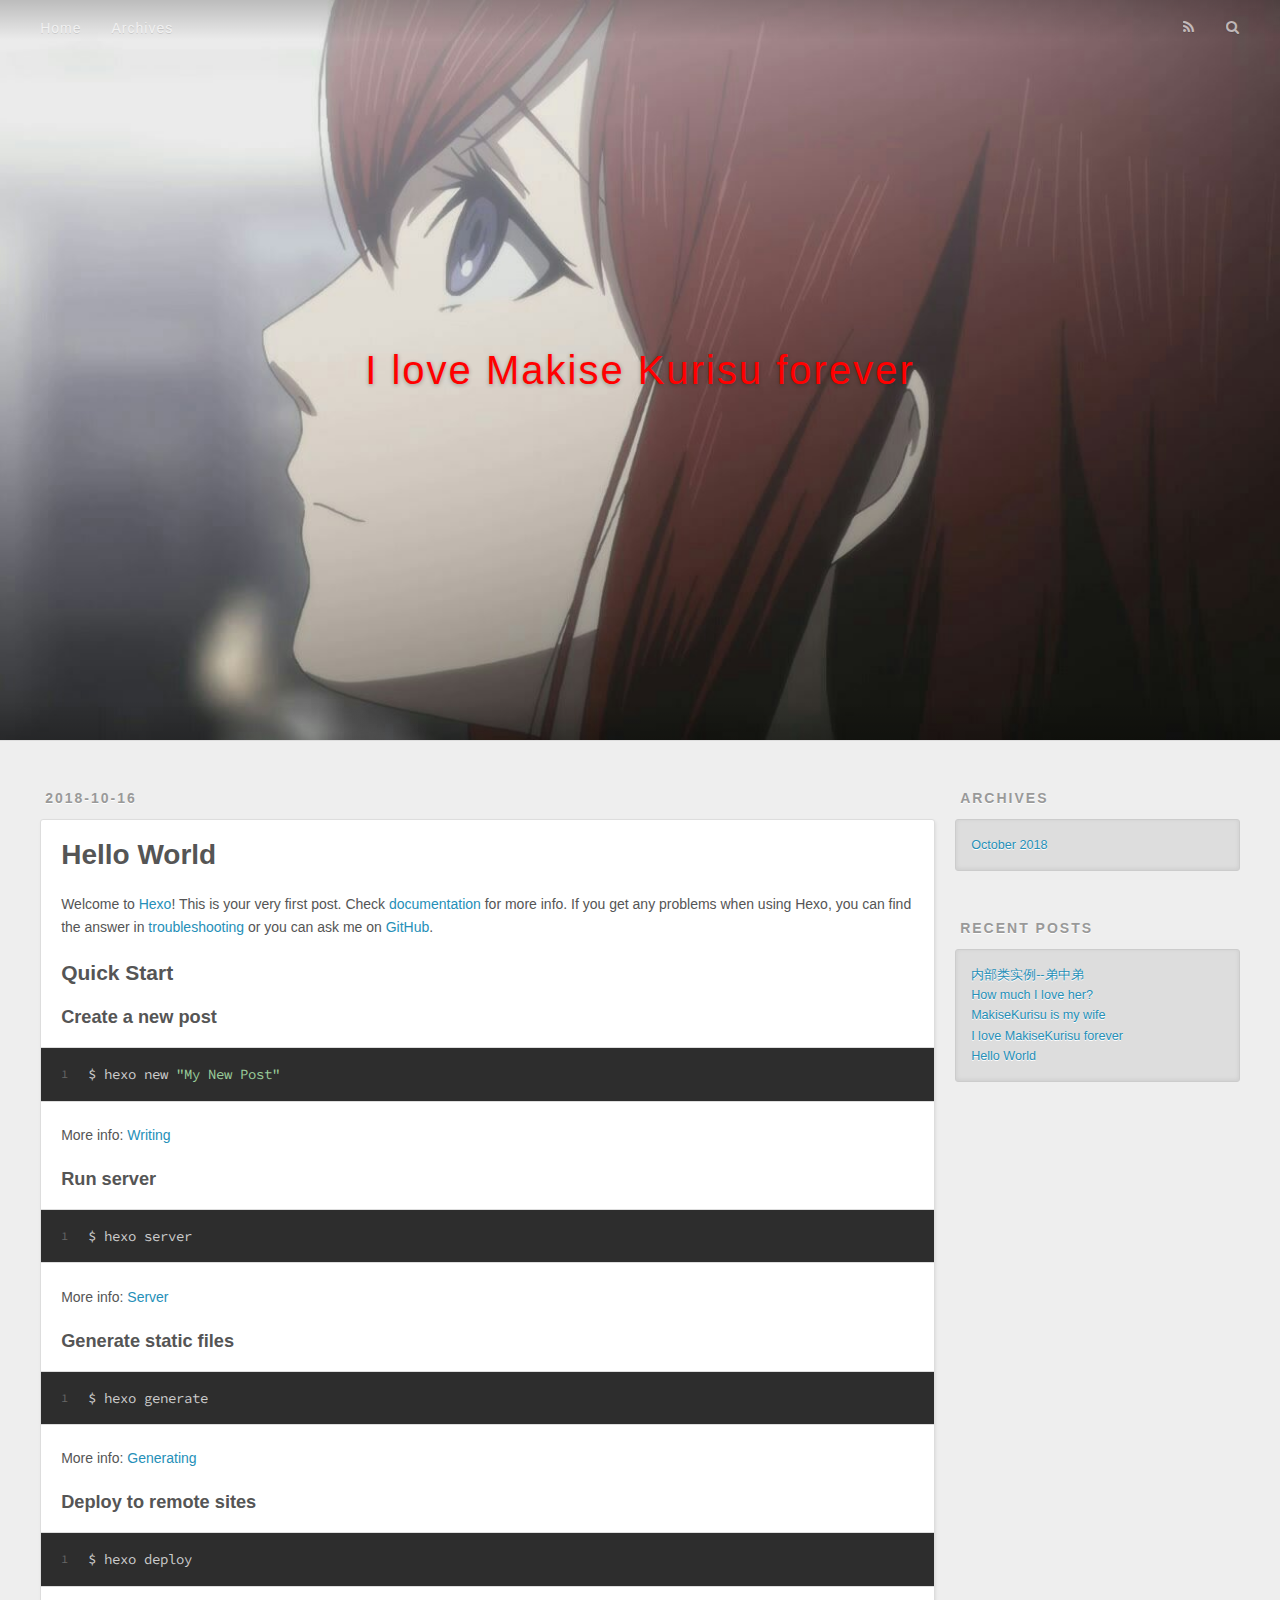
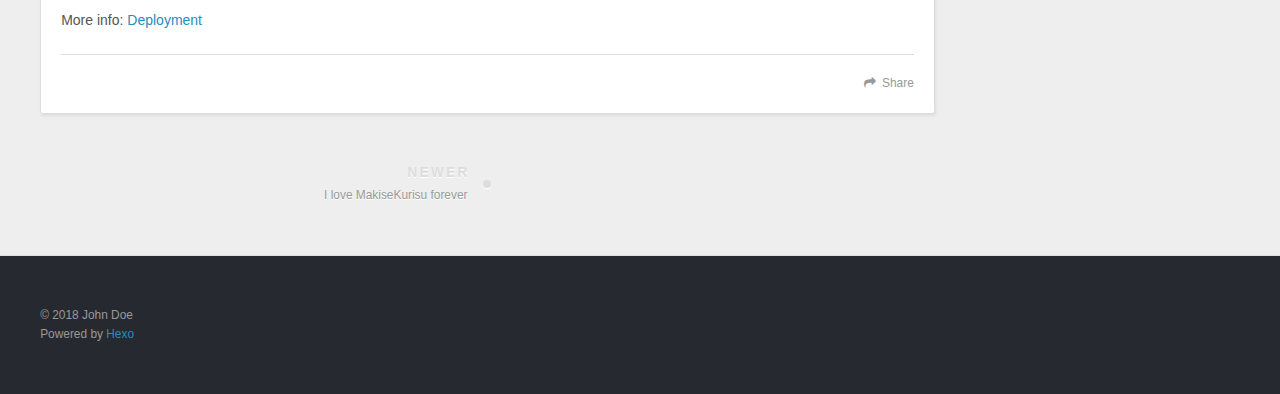
<file: 2018/10/16/hello-world/index.html>
<!DOCTYPE html>
<html>
<head>
  <meta charset="utf-8">
  

  
  <title>Hello World | I love Makise Kurisu forever</title>
  <meta name="viewport" content="width=device-width, initial-scale=1, maximum-scale=1">
  <meta name="description" content="Welcome to Hexo! This is your very first post. Check documentation for more info. If you get any problems when using Hexo, you can find the answer in troubleshooting or you can ask me on GitHub. Quick">
<meta property="og:type" content="article">
<meta property="og:title" content="Hello World">
<meta property="og:url" content="http://yoursite.com/2018/10/16/hello-world/index.html">
<meta property="og:site_name" content="I love Makise Kurisu forever">
<meta property="og:description" content="Welcome to Hexo! This is your very first post. Check documentation for more info. If you get any problems when using Hexo, you can find the answer in troubleshooting or you can ask me on GitHub. Quick">
<meta property="og:locale" content="default">
<meta property="og:updated_time" content="2018-10-16T15:00:36.621Z">
<meta name="twitter:card" content="summary">
<meta name="twitter:title" content="Hello World">
<meta name="twitter:description" content="Welcome to Hexo! This is your very first post. Check documentation for more info. If you get any problems when using Hexo, you can find the answer in troubleshooting or you can ask me on GitHub. Quick">
  
    <link rel="alternate" href="/atom.xml" title="I love Makise Kurisu forever" type="application/atom+xml">
  
  
    <link rel="icon" href="/favicon.png">
  
  
    <link href="//fonts.googleapis.com/css?family=Source+Code+Pro" rel="stylesheet" type="text/css">
  
  <link rel="stylesheet" href="/css/style.css">
</head>

<body>
  <div id="container">
    <div id="wrap">
      <header id="header">
  <div id="banner"></div>
  <div id="header-outer" class="outer">
    <div id="header-title" class="inner">
      <h1 id="logo-wrap">
        <a href="/" id="logo">I love Makise Kurisu forever</a>
      </h1>
      
    </div>
    <div id="header-inner" class="inner">
      <nav id="main-nav">
        <a id="main-nav-toggle" class="nav-icon"></a>
        
          <a class="main-nav-link" href="/">Home</a>
        
          <a class="main-nav-link" href="/archives">Archives</a>
        
      </nav>
      <nav id="sub-nav">
        
          <a id="nav-rss-link" class="nav-icon" href="/atom.xml" title="RSS Feed"></a>
        
        <a id="nav-search-btn" class="nav-icon" title="Search"></a>
      </nav>
      <div id="search-form-wrap">
        <form action="//google.com/search" method="get" accept-charset="UTF-8" class="search-form"><input type="search" name="q" class="search-form-input" placeholder="Search"><button type="submit" class="search-form-submit">&#xF002;</button><input type="hidden" name="sitesearch" value="http://yoursite.com"></form>
      </div>
    </div>
  </div>
</header>
      <div class="outer">
        <section id="main"><article id="post-hello-world" class="article article-type-post" itemscope itemprop="blogPost">
  <div class="article-meta">
    <a href="/2018/10/16/hello-world/" class="article-date">
  <time datetime="2018-10-16T15:00:36.620Z" itemprop="datePublished">2018-10-16</time>
</a>
    
  </div>
  <div class="article-inner">
    
    
      <header class="article-header">
        
  
    <h1 class="article-title" itemprop="name">
      Hello World
    </h1>
  

      </header>
    
    <div class="article-entry" itemprop="articleBody">
      
        <p>Welcome to <a href="https://hexo.io/" target="_blank" rel="noopener">Hexo</a>! This is your very first post. Check <a href="https://hexo.io/docs/" target="_blank" rel="noopener">documentation</a> for more info. If you get any problems when using Hexo, you can find the answer in <a href="https://hexo.io/docs/troubleshooting.html" target="_blank" rel="noopener">troubleshooting</a> or you can ask me on <a href="https://github.com/hexojs/hexo/issues" target="_blank" rel="noopener">GitHub</a>.</p>
<h2 id="Quick-Start"><a href="#Quick-Start" class="headerlink" title="Quick Start"></a>Quick Start</h2><h3 id="Create-a-new-post"><a href="#Create-a-new-post" class="headerlink" title="Create a new post"></a>Create a new post</h3><figure class="highlight bash"><table><tr><td class="gutter"><pre><span class="line">1</span><br></pre></td><td class="code"><pre><span class="line">$ hexo new <span class="string">"My New Post"</span></span><br></pre></td></tr></table></figure>
<p>More info: <a href="https://hexo.io/docs/writing.html" target="_blank" rel="noopener">Writing</a></p>
<h3 id="Run-server"><a href="#Run-server" class="headerlink" title="Run server"></a>Run server</h3><figure class="highlight bash"><table><tr><td class="gutter"><pre><span class="line">1</span><br></pre></td><td class="code"><pre><span class="line">$ hexo server</span><br></pre></td></tr></table></figure>
<p>More info: <a href="https://hexo.io/docs/server.html" target="_blank" rel="noopener">Server</a></p>
<h3 id="Generate-static-files"><a href="#Generate-static-files" class="headerlink" title="Generate static files"></a>Generate static files</h3><figure class="highlight bash"><table><tr><td class="gutter"><pre><span class="line">1</span><br></pre></td><td class="code"><pre><span class="line">$ hexo generate</span><br></pre></td></tr></table></figure>
<p>More info: <a href="https://hexo.io/docs/generating.html" target="_blank" rel="noopener">Generating</a></p>
<h3 id="Deploy-to-remote-sites"><a href="#Deploy-to-remote-sites" class="headerlink" title="Deploy to remote sites"></a>Deploy to remote sites</h3><figure class="highlight bash"><table><tr><td class="gutter"><pre><span class="line">1</span><br></pre></td><td class="code"><pre><span class="line">$ hexo deploy</span><br></pre></td></tr></table></figure>
<p>More info: <a href="https://hexo.io/docs/deployment.html" target="_blank" rel="noopener">Deployment</a></p>

      
    </div>
    <footer class="article-footer">
      <a data-url="http://yoursite.com/2018/10/16/hello-world/" data-id="cjndaqtw70002potqus5boey0" class="article-share-link">Share</a>
      
      
    </footer>
  </div>
  
    
<nav id="article-nav">
  
    <a href="/2018/10/16/I-love-MakiseKurisu-forever/" id="article-nav-newer" class="article-nav-link-wrap">
      <strong class="article-nav-caption">Newer</strong>
      <div class="article-nav-title">
        
          I love MakiseKurisu forever
        
      </div>
    </a>
  
  
</nav>

  
</article>

</section>
        
          <aside id="sidebar">
  
    

  
    

  
    
  
    
  <div class="widget-wrap">
    <h3 class="widget-title">Archives</h3>
    <div class="widget">
      <ul class="archive-list"><li class="archive-list-item"><a class="archive-list-link" href="/archives/2018/10/">October 2018</a></li></ul>
    </div>
  </div>


  
    
  <div class="widget-wrap">
    <h3 class="widget-title">Recent Posts</h3>
    <div class="widget">
      <ul>
        
          <li>
            <a href="/2018/10/17/内部类实例-弟中弟/">内部类实例--弟中弟</a>
          </li>
        
          <li>
            <a href="/2018/10/17/How-much-I-love-her/">How much I love her?</a>
          </li>
        
          <li>
            <a href="/2018/10/16/MakiseKurisu-is-my-wife/">MakiseKurisu is my wife</a>
          </li>
        
          <li>
            <a href="/2018/10/16/I-love-MakiseKurisu-forever/">I love MakiseKurisu forever</a>
          </li>
        
          <li>
            <a href="/2018/10/16/hello-world/">Hello World</a>
          </li>
        
      </ul>
    </div>
  </div>

  
</aside>
        
      </div>
      <footer id="footer">
  
  <div class="outer">
    <div id="footer-info" class="inner">
      &copy; 2018 John Doe<br>
      Powered by <a href="http://hexo.io/" target="_blank">Hexo</a>
    </div>
  </div>
</footer>
    </div>
    <nav id="mobile-nav">
  
    <a href="/" class="mobile-nav-link">Home</a>
  
    <a href="/archives" class="mobile-nav-link">Archives</a>
  
</nav>
    

<script src="//ajax.googleapis.com/ajax/libs/jquery/2.0.3/jquery.min.js"></script>


  <link rel="stylesheet" href="/fancybox/jquery.fancybox.css">
  <script src="/fancybox/jquery.fancybox.pack.js"></script>


<script src="/js/script.js"></script>



  </div>
</body>
</html>
</file>
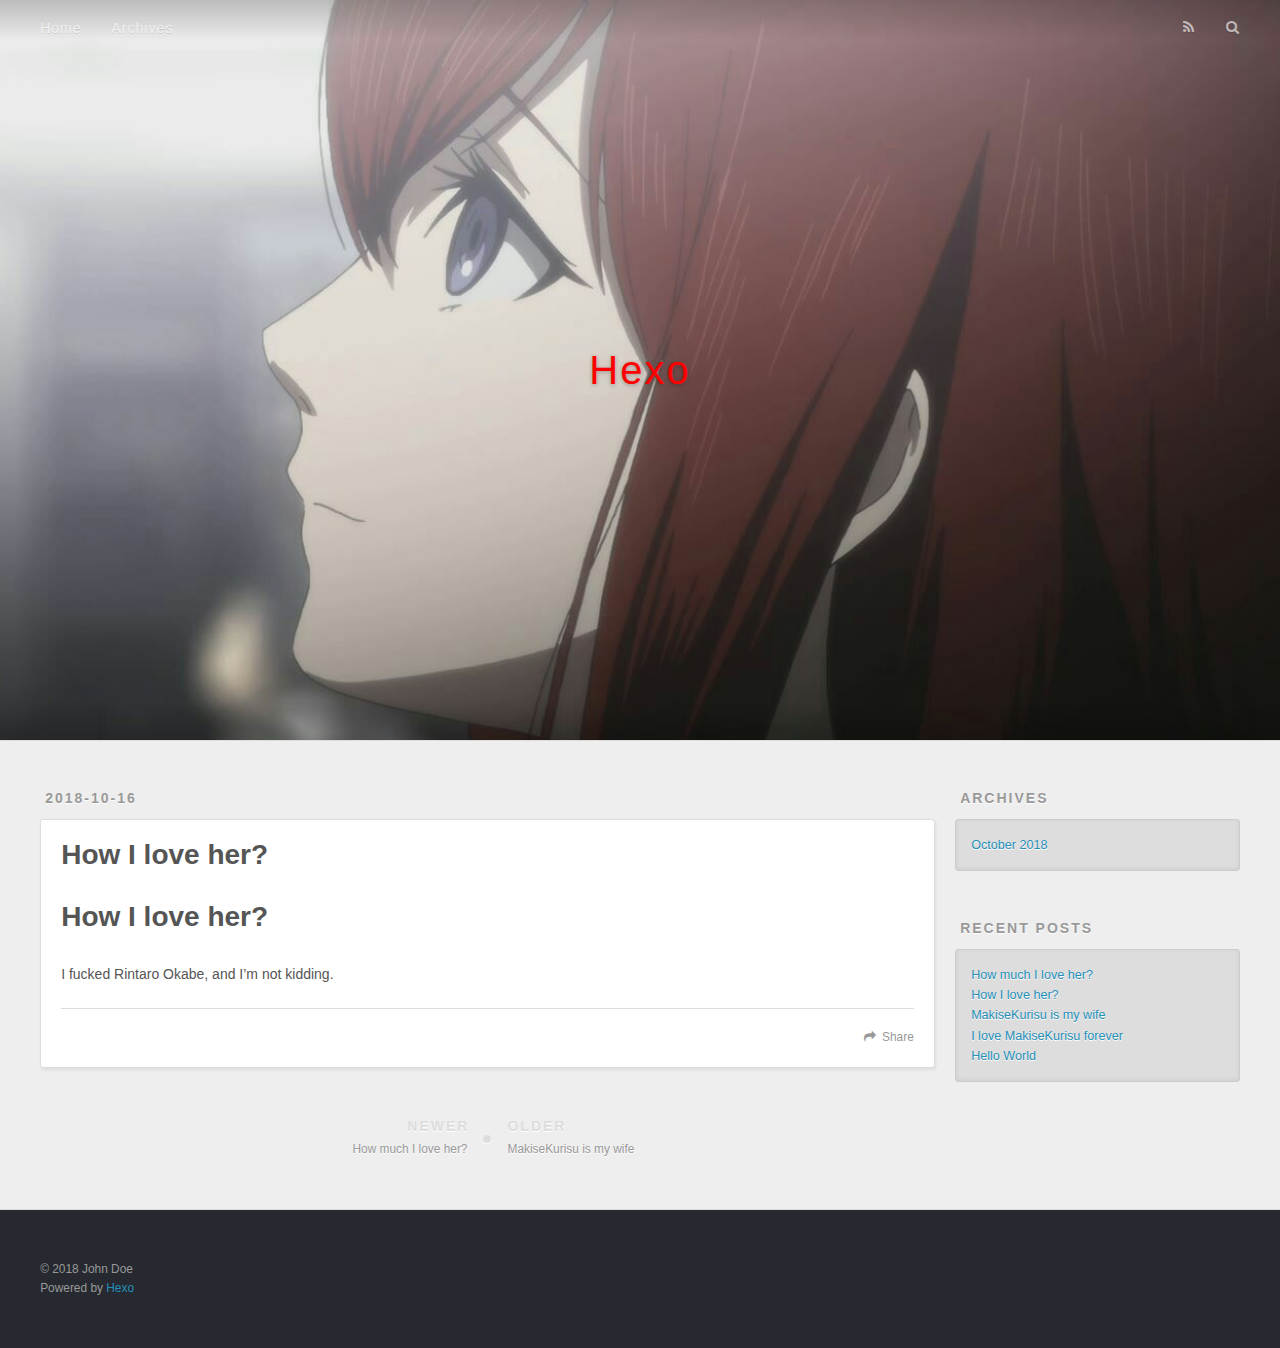
<file: 2018/10/16/How-I-love-her/index.html>
<!DOCTYPE html>
<html>
<head>
  <meta charset="utf-8">
  

  
  <title>How I love her? | Hexo</title>
  <meta name="viewport" content="width=device-width, initial-scale=1, maximum-scale=1">
  <meta name="description" content="How I love her?I fucked Rintaro Okabe, and I’m not kidding.">
<meta property="og:type" content="article">
<meta property="og:title" content="How I love her?">
<meta property="og:url" content="http://yoursite.com/2018/10/16/How-I-love-her/index.html">
<meta property="og:site_name" content="Hexo">
<meta property="og:description" content="How I love her?I fucked Rintaro Okabe, and I’m not kidding.">
<meta property="og:locale" content="default">
<meta property="og:updated_time" content="2018-10-16T16:18:38.096Z">
<meta name="twitter:card" content="summary">
<meta name="twitter:title" content="How I love her?">
<meta name="twitter:description" content="How I love her?I fucked Rintaro Okabe, and I’m not kidding.">
  
    <link rel="alternate" href="/atom.xml" title="Hexo" type="application/atom+xml">
  
  
    <link rel="icon" href="/favicon.png">
  
  
    <link href="//fonts.googleapis.com/css?family=Source+Code+Pro" rel="stylesheet" type="text/css">
  
  <link rel="stylesheet" href="/css/style.css">
</head>

<body>
  <div id="container">
    <div id="wrap">
      <header id="header">
  <div id="banner"></div>
  <div id="header-outer" class="outer">
    <div id="header-title" class="inner">
      <h1 id="logo-wrap">
        <a href="/" id="logo">Hexo</a>
      </h1>
      
    </div>
    <div id="header-inner" class="inner">
      <nav id="main-nav">
        <a id="main-nav-toggle" class="nav-icon"></a>
        
          <a class="main-nav-link" href="/">Home</a>
        
          <a class="main-nav-link" href="/archives">Archives</a>
        
      </nav>
      <nav id="sub-nav">
        
          <a id="nav-rss-link" class="nav-icon" href="/atom.xml" title="RSS Feed"></a>
        
        <a id="nav-search-btn" class="nav-icon" title="Search"></a>
      </nav>
      <div id="search-form-wrap">
        <form action="//google.com/search" method="get" accept-charset="UTF-8" class="search-form"><input type="search" name="q" class="search-form-input" placeholder="Search"><button type="submit" class="search-form-submit">&#xF002;</button><input type="hidden" name="sitesearch" value="http://yoursite.com"></form>
      </div>
    </div>
  </div>
</header>
      <div class="outer">
        <section id="main"><article id="post-How-I-love-her" class="article article-type-post" itemscope itemprop="blogPost">
  <div class="article-meta">
    <a href="/2018/10/16/How-I-love-her/" class="article-date">
  <time datetime="2018-10-16T15:59:11.893Z" itemprop="datePublished">2018-10-16</time>
</a>
    
  </div>
  <div class="article-inner">
    
    
      <header class="article-header">
        
  
    <h1 class="article-title" itemprop="name">
      How I love her?
    </h1>
  

      </header>
    
    <div class="article-entry" itemprop="articleBody">
      
        <h1 id="How-I-love-her"><a href="#How-I-love-her" class="headerlink" title="How I love her?"></a>How I love her?</h1><p>I fucked Rintaro Okabe, and I’m not kidding.</p>

      
    </div>
    <footer class="article-footer">
      <a data-url="http://yoursite.com/2018/10/16/How-I-love-her/" data-id="cjnbxpgpd0000h0tqmwwse1uy" class="article-share-link">Share</a>
      
      
    </footer>
  </div>
  
    
<nav id="article-nav">
  
    <a href="/2018/10/17/How-much-I-love-her/" id="article-nav-newer" class="article-nav-link-wrap">
      <strong class="article-nav-caption">Newer</strong>
      <div class="article-nav-title">
        
          How much I love her?
        
      </div>
    </a>
  
  
    <a href="/2018/10/16/MakiseKurisu-is-my-wife/" id="article-nav-older" class="article-nav-link-wrap">
      <strong class="article-nav-caption">Older</strong>
      <div class="article-nav-title">MakiseKurisu is my wife</div>
    </a>
  
</nav>

  
</article>

</section>
        
          <aside id="sidebar">
  
    

  
    

  
    
  
    
  <div class="widget-wrap">
    <h3 class="widget-title">Archives</h3>
    <div class="widget">
      <ul class="archive-list"><li class="archive-list-item"><a class="archive-list-link" href="/archives/2018/10/">October 2018</a></li></ul>
    </div>
  </div>


  
    
  <div class="widget-wrap">
    <h3 class="widget-title">Recent Posts</h3>
    <div class="widget">
      <ul>
        
          <li>
            <a href="/2018/10/17/How-much-I-love-her/">How much I love her?</a>
          </li>
        
          <li>
            <a href="/2018/10/16/How-I-love-her/">How I love her?</a>
          </li>
        
          <li>
            <a href="/2018/10/16/MakiseKurisu-is-my-wife/">MakiseKurisu is my wife</a>
          </li>
        
          <li>
            <a href="/2018/10/16/I-love-MakiseKurisu-forever/">I love MakiseKurisu forever</a>
          </li>
        
          <li>
            <a href="/2018/10/16/hello-world/">Hello World</a>
          </li>
        
      </ul>
    </div>
  </div>

  
</aside>
        
      </div>
      <footer id="footer">
  
  <div class="outer">
    <div id="footer-info" class="inner">
      &copy; 2018 John Doe<br>
      Powered by <a href="http://hexo.io/" target="_blank">Hexo</a>
    </div>
  </div>
</footer>
    </div>
    <nav id="mobile-nav">
  
    <a href="/" class="mobile-nav-link">Home</a>
  
    <a href="/archives" class="mobile-nav-link">Archives</a>
  
</nav>
    

<script src="//ajax.googleapis.com/ajax/libs/jquery/2.0.3/jquery.min.js"></script>


  <link rel="stylesheet" href="/fancybox/jquery.fancybox.css">
  <script src="/fancybox/jquery.fancybox.pack.js"></script>


<script src="/js/script.js"></script>



  </div>
</body>
</html>
</file>
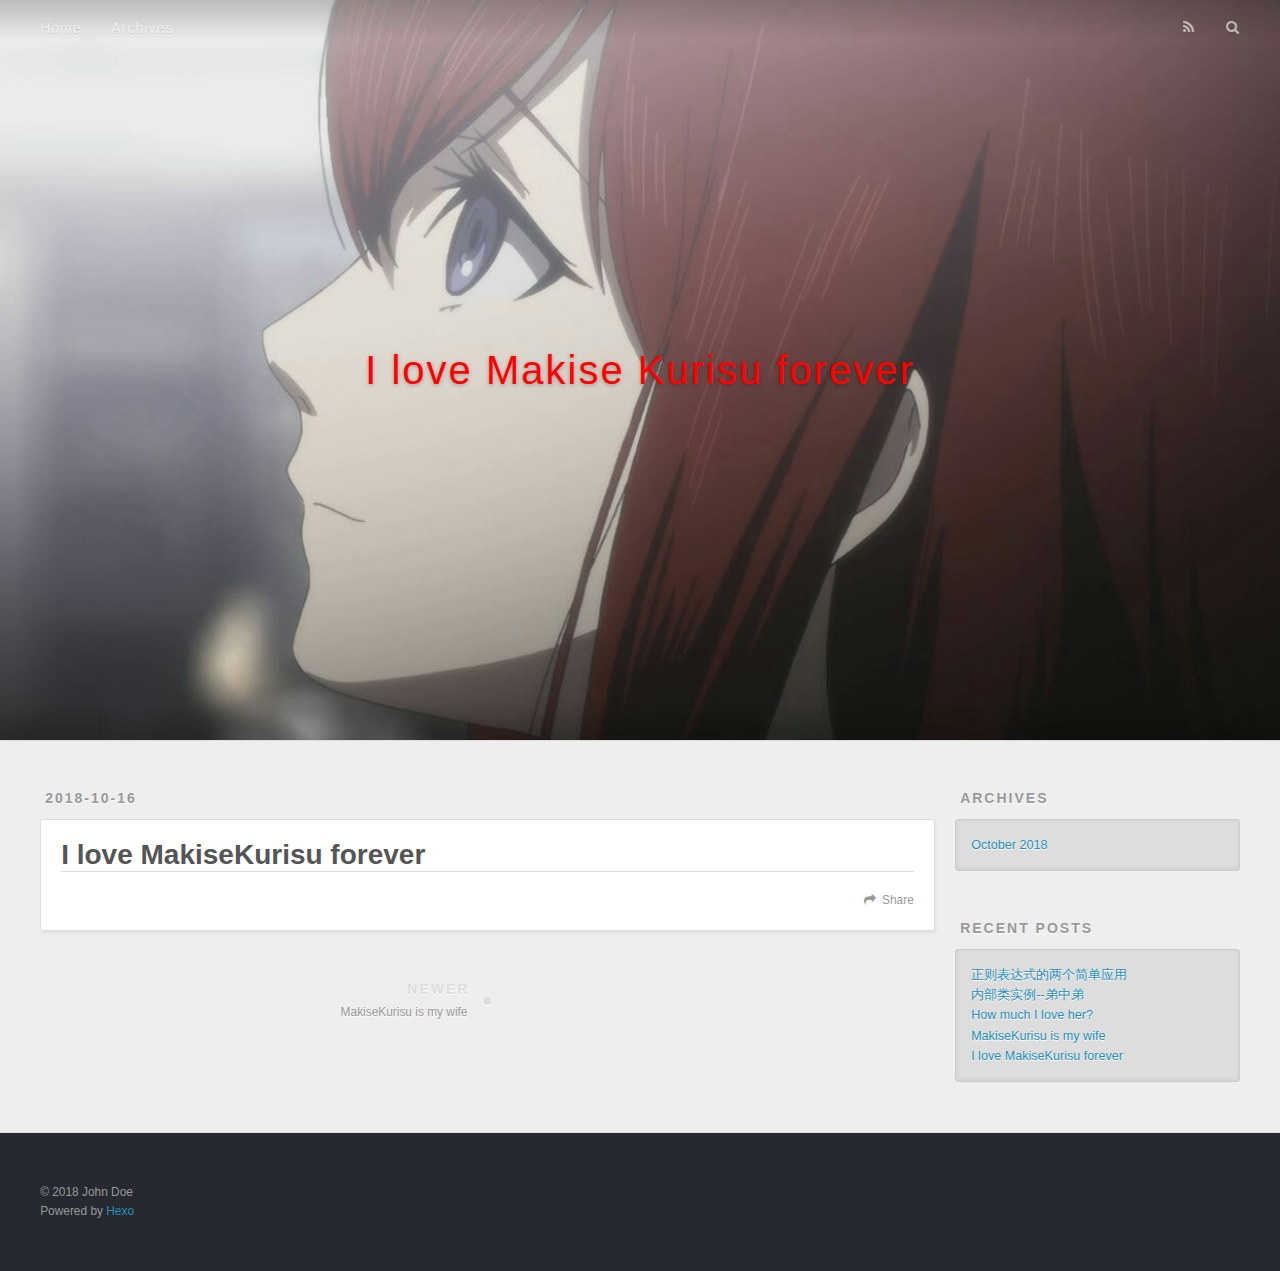
<file: 2018/10/16/I-love-MakiseKurisu-forever/index.html>
<!DOCTYPE html>
<html>
<head>
  <meta charset="utf-8">
  

  
  <title>I love MakiseKurisu forever | I love Makise Kurisu forever</title>
  <meta name="viewport" content="width=device-width, initial-scale=1, maximum-scale=1">
  <meta property="og:type" content="article">
<meta property="og:title" content="I love MakiseKurisu forever">
<meta property="og:url" content="http://yoursite.com/2018/10/16/I-love-MakiseKurisu-forever/index.html">
<meta property="og:site_name" content="I love Makise Kurisu forever">
<meta property="og:locale" content="default">
<meta property="og:updated_time" content="2018-10-16T15:30:46.176Z">
<meta name="twitter:card" content="summary">
<meta name="twitter:title" content="I love MakiseKurisu forever">
  
    <link rel="alternate" href="/atom.xml" title="I love Makise Kurisu forever" type="application/atom+xml">
  
  
    <link rel="icon" href="/favicon.png">
  
  
    <link href="//fonts.googleapis.com/css?family=Source+Code+Pro" rel="stylesheet" type="text/css">
  
  <link rel="stylesheet" href="/css/style.css">
</head>

<body>
  <div id="container">
    <div id="wrap">
      <header id="header">
  <div id="banner"></div>
  <div id="header-outer" class="outer">
    <div id="header-title" class="inner">
      <h1 id="logo-wrap">
        <a href="/" id="logo">I love Makise Kurisu forever</a>
      </h1>
      
    </div>
    <div id="header-inner" class="inner">
      <nav id="main-nav">
        <a id="main-nav-toggle" class="nav-icon"></a>
        
          <a class="main-nav-link" href="/">Home</a>
        
          <a class="main-nav-link" href="/archives">Archives</a>
        
      </nav>
      <nav id="sub-nav">
        
          <a id="nav-rss-link" class="nav-icon" href="/atom.xml" title="RSS Feed"></a>
        
        <a id="nav-search-btn" class="nav-icon" title="Search"></a>
      </nav>
      <div id="search-form-wrap">
        <form action="//google.com/search" method="get" accept-charset="UTF-8" class="search-form"><input type="search" name="q" class="search-form-input" placeholder="Search"><button type="submit" class="search-form-submit">&#xF002;</button><input type="hidden" name="sitesearch" value="http://yoursite.com"></form>
      </div>
    </div>
  </div>
</header>
      <div class="outer">
        <section id="main"><article id="post-I-love-MakiseKurisu-forever" class="article article-type-post" itemscope itemprop="blogPost">
  <div class="article-meta">
    <a href="/2018/10/16/I-love-MakiseKurisu-forever/" class="article-date">
  <time datetime="2018-10-16T15:30:46.000Z" itemprop="datePublished">2018-10-16</time>
</a>
    
  </div>
  <div class="article-inner">
    
    
      <header class="article-header">
        
  
    <h1 class="article-title" itemprop="name">
      I love MakiseKurisu forever
    </h1>
  

      </header>
    
    <div class="article-entry" itemprop="articleBody">
      
        
      
    </div>
    <footer class="article-footer">
      <a data-url="http://yoursite.com/2018/10/16/I-love-MakiseKurisu-forever/" data-id="cjnh1gwwi0000dctqoafzxegy" class="article-share-link">Share</a>
      
      
    </footer>
  </div>
  
    
<nav id="article-nav">
  
    <a href="/2018/10/16/MakiseKurisu-is-my-wife/" id="article-nav-newer" class="article-nav-link-wrap">
      <strong class="article-nav-caption">Newer</strong>
      <div class="article-nav-title">
        
          MakiseKurisu is my wife
        
      </div>
    </a>
  
  
</nav>

  
</article>

</section>
        
          <aside id="sidebar">
  
    

  
    

  
    
  
    
  <div class="widget-wrap">
    <h3 class="widget-title">Archives</h3>
    <div class="widget">
      <ul class="archive-list"><li class="archive-list-item"><a class="archive-list-link" href="/archives/2018/10/">October 2018</a></li></ul>
    </div>
  </div>


  
    
  <div class="widget-wrap">
    <h3 class="widget-title">Recent Posts</h3>
    <div class="widget">
      <ul>
        
          <li>
            <a href="/2018/10/20/正则表达式的两个简单应用/">正则表达式的两个简单应用</a>
          </li>
        
          <li>
            <a href="/2018/10/17/内部类实例-弟中弟/">内部类实例--弟中弟</a>
          </li>
        
          <li>
            <a href="/2018/10/17/How-much-I-love-her/">How much I love her?</a>
          </li>
        
          <li>
            <a href="/2018/10/16/MakiseKurisu-is-my-wife/">MakiseKurisu is my wife</a>
          </li>
        
          <li>
            <a href="/2018/10/16/I-love-MakiseKurisu-forever/">I love MakiseKurisu forever</a>
          </li>
        
      </ul>
    </div>
  </div>

  
</aside>
        
      </div>
      <footer id="footer">
  
  <div class="outer">
    <div id="footer-info" class="inner">
      &copy; 2018 John Doe<br>
      Powered by <a href="http://hexo.io/" target="_blank">Hexo</a>
    </div>
  </div>
</footer>
    </div>
    <nav id="mobile-nav">
  
    <a href="/" class="mobile-nav-link">Home</a>
  
    <a href="/archives" class="mobile-nav-link">Archives</a>
  
</nav>
    

<script src="//ajax.googleapis.com/ajax/libs/jquery/2.0.3/jquery.min.js"></script>


  <link rel="stylesheet" href="/fancybox/jquery.fancybox.css">
  <script src="/fancybox/jquery.fancybox.pack.js"></script>


<script src="/js/script.js"></script>



  </div>
</body>
</html>
</file>
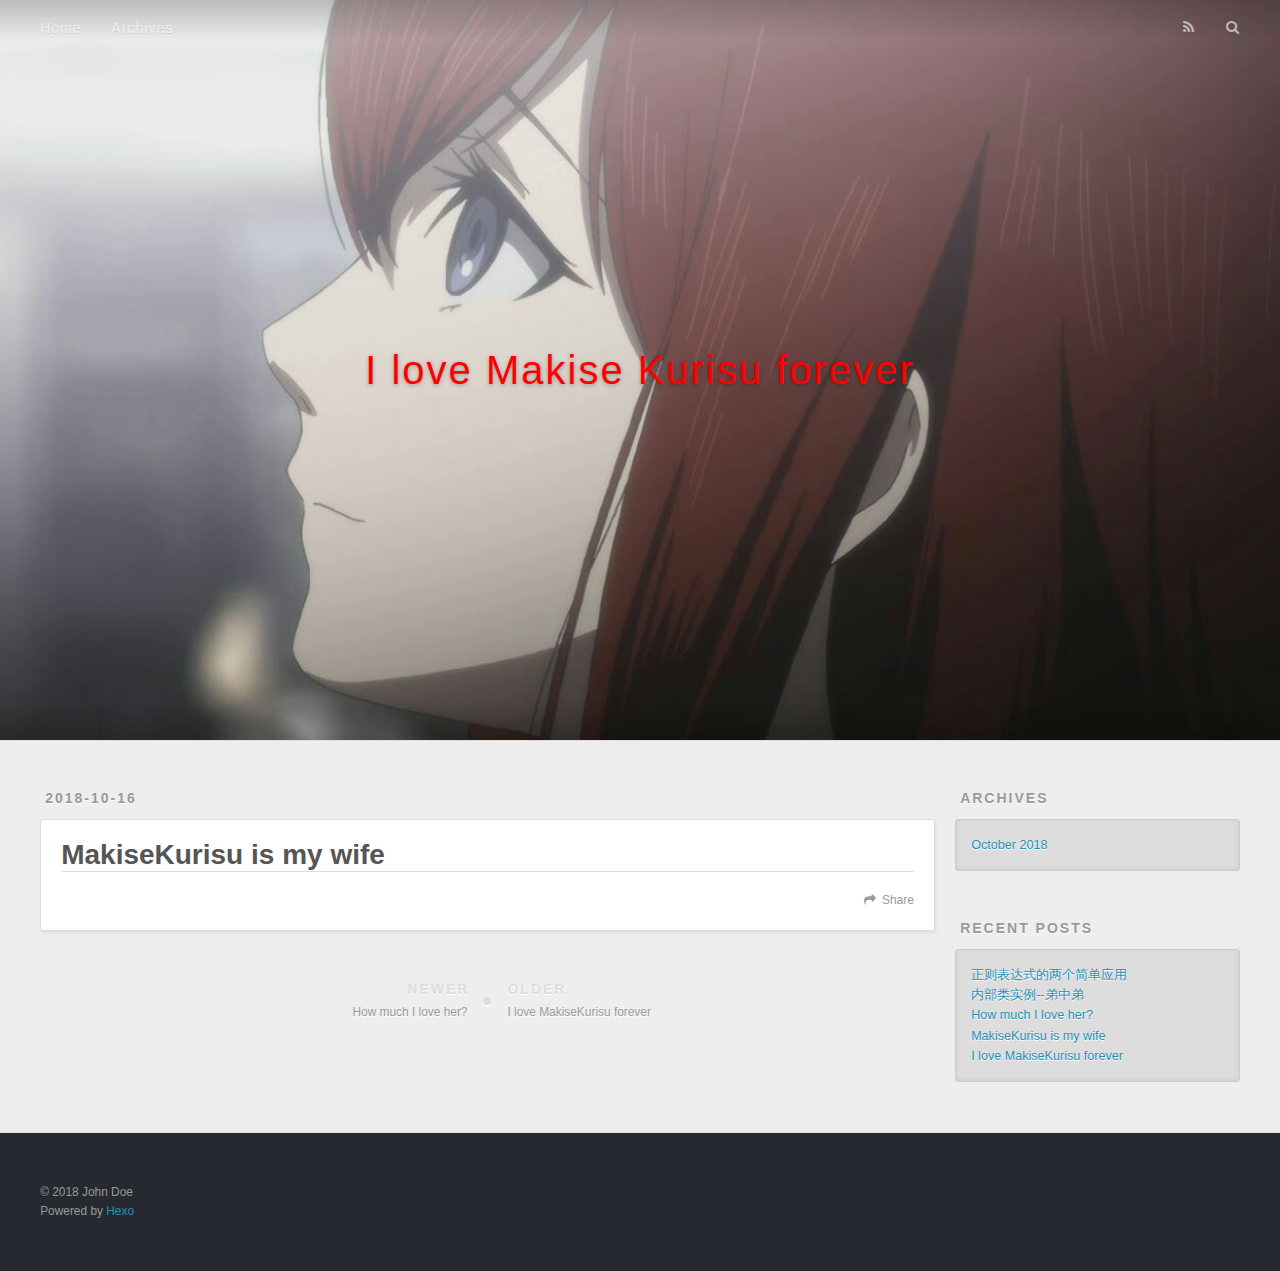
<file: 2018/10/16/MakiseKurisu-is-my-wife/index.html>
<!DOCTYPE html>
<html>
<head>
  <meta charset="utf-8">
  

  
  <title>MakiseKurisu is my wife | I love Makise Kurisu forever</title>
  <meta name="viewport" content="width=device-width, initial-scale=1, maximum-scale=1">
  <meta property="og:type" content="article">
<meta property="og:title" content="MakiseKurisu is my wife">
<meta property="og:url" content="http://yoursite.com/2018/10/16/MakiseKurisu-is-my-wife/index.html">
<meta property="og:site_name" content="I love Makise Kurisu forever">
<meta property="og:locale" content="default">
<meta property="og:updated_time" content="2018-10-16T15:35:24.051Z">
<meta name="twitter:card" content="summary">
<meta name="twitter:title" content="MakiseKurisu is my wife">
  
    <link rel="alternate" href="/atom.xml" title="I love Makise Kurisu forever" type="application/atom+xml">
  
  
    <link rel="icon" href="/favicon.png">
  
  
    <link href="//fonts.googleapis.com/css?family=Source+Code+Pro" rel="stylesheet" type="text/css">
  
  <link rel="stylesheet" href="/css/style.css">
</head>

<body>
  <div id="container">
    <div id="wrap">
      <header id="header">
  <div id="banner"></div>
  <div id="header-outer" class="outer">
    <div id="header-title" class="inner">
      <h1 id="logo-wrap">
        <a href="/" id="logo">I love Makise Kurisu forever</a>
      </h1>
      
    </div>
    <div id="header-inner" class="inner">
      <nav id="main-nav">
        <a id="main-nav-toggle" class="nav-icon"></a>
        
          <a class="main-nav-link" href="/">Home</a>
        
          <a class="main-nav-link" href="/archives">Archives</a>
        
      </nav>
      <nav id="sub-nav">
        
          <a id="nav-rss-link" class="nav-icon" href="/atom.xml" title="RSS Feed"></a>
        
        <a id="nav-search-btn" class="nav-icon" title="Search"></a>
      </nav>
      <div id="search-form-wrap">
        <form action="//google.com/search" method="get" accept-charset="UTF-8" class="search-form"><input type="search" name="q" class="search-form-input" placeholder="Search"><button type="submit" class="search-form-submit">&#xF002;</button><input type="hidden" name="sitesearch" value="http://yoursite.com"></form>
      </div>
    </div>
  </div>
</header>
      <div class="outer">
        <section id="main"><article id="post-MakiseKurisu-is-my-wife" class="article article-type-post" itemscope itemprop="blogPost">
  <div class="article-meta">
    <a href="/2018/10/16/MakiseKurisu-is-my-wife/" class="article-date">
  <time datetime="2018-10-16T15:35:24.000Z" itemprop="datePublished">2018-10-16</time>
</a>
    
  </div>
  <div class="article-inner">
    
    
      <header class="article-header">
        
  
    <h1 class="article-title" itemprop="name">
      MakiseKurisu is my wife
    </h1>
  

      </header>
    
    <div class="article-entry" itemprop="articleBody">
      
        
      
    </div>
    <footer class="article-footer">
      <a data-url="http://yoursite.com/2018/10/16/MakiseKurisu-is-my-wife/" data-id="cjnh1gwww0002dctqgrnbjtep" class="article-share-link">Share</a>
      
      
    </footer>
  </div>
  
    
<nav id="article-nav">
  
    <a href="/2018/10/17/How-much-I-love-her/" id="article-nav-newer" class="article-nav-link-wrap">
      <strong class="article-nav-caption">Newer</strong>
      <div class="article-nav-title">
        
          How much I love her?
        
      </div>
    </a>
  
  
    <a href="/2018/10/16/I-love-MakiseKurisu-forever/" id="article-nav-older" class="article-nav-link-wrap">
      <strong class="article-nav-caption">Older</strong>
      <div class="article-nav-title">I love MakiseKurisu forever</div>
    </a>
  
</nav>

  
</article>

</section>
        
          <aside id="sidebar">
  
    

  
    

  
    
  
    
  <div class="widget-wrap">
    <h3 class="widget-title">Archives</h3>
    <div class="widget">
      <ul class="archive-list"><li class="archive-list-item"><a class="archive-list-link" href="/archives/2018/10/">October 2018</a></li></ul>
    </div>
  </div>


  
    
  <div class="widget-wrap">
    <h3 class="widget-title">Recent Posts</h3>
    <div class="widget">
      <ul>
        
          <li>
            <a href="/2018/10/20/正则表达式的两个简单应用/">正则表达式的两个简单应用</a>
          </li>
        
          <li>
            <a href="/2018/10/17/内部类实例-弟中弟/">内部类实例--弟中弟</a>
          </li>
        
          <li>
            <a href="/2018/10/17/How-much-I-love-her/">How much I love her?</a>
          </li>
        
          <li>
            <a href="/2018/10/16/MakiseKurisu-is-my-wife/">MakiseKurisu is my wife</a>
          </li>
        
          <li>
            <a href="/2018/10/16/I-love-MakiseKurisu-forever/">I love MakiseKurisu forever</a>
          </li>
        
      </ul>
    </div>
  </div>

  
</aside>
        
      </div>
      <footer id="footer">
  
  <div class="outer">
    <div id="footer-info" class="inner">
      &copy; 2018 John Doe<br>
      Powered by <a href="http://hexo.io/" target="_blank">Hexo</a>
    </div>
  </div>
</footer>
    </div>
    <nav id="mobile-nav">
  
    <a href="/" class="mobile-nav-link">Home</a>
  
    <a href="/archives" class="mobile-nav-link">Archives</a>
  
</nav>
    

<script src="//ajax.googleapis.com/ajax/libs/jquery/2.0.3/jquery.min.js"></script>


  <link rel="stylesheet" href="/fancybox/jquery.fancybox.css">
  <script src="/fancybox/jquery.fancybox.pack.js"></script>


<script src="/js/script.js"></script>



  </div>
</body>
</html>
</file>
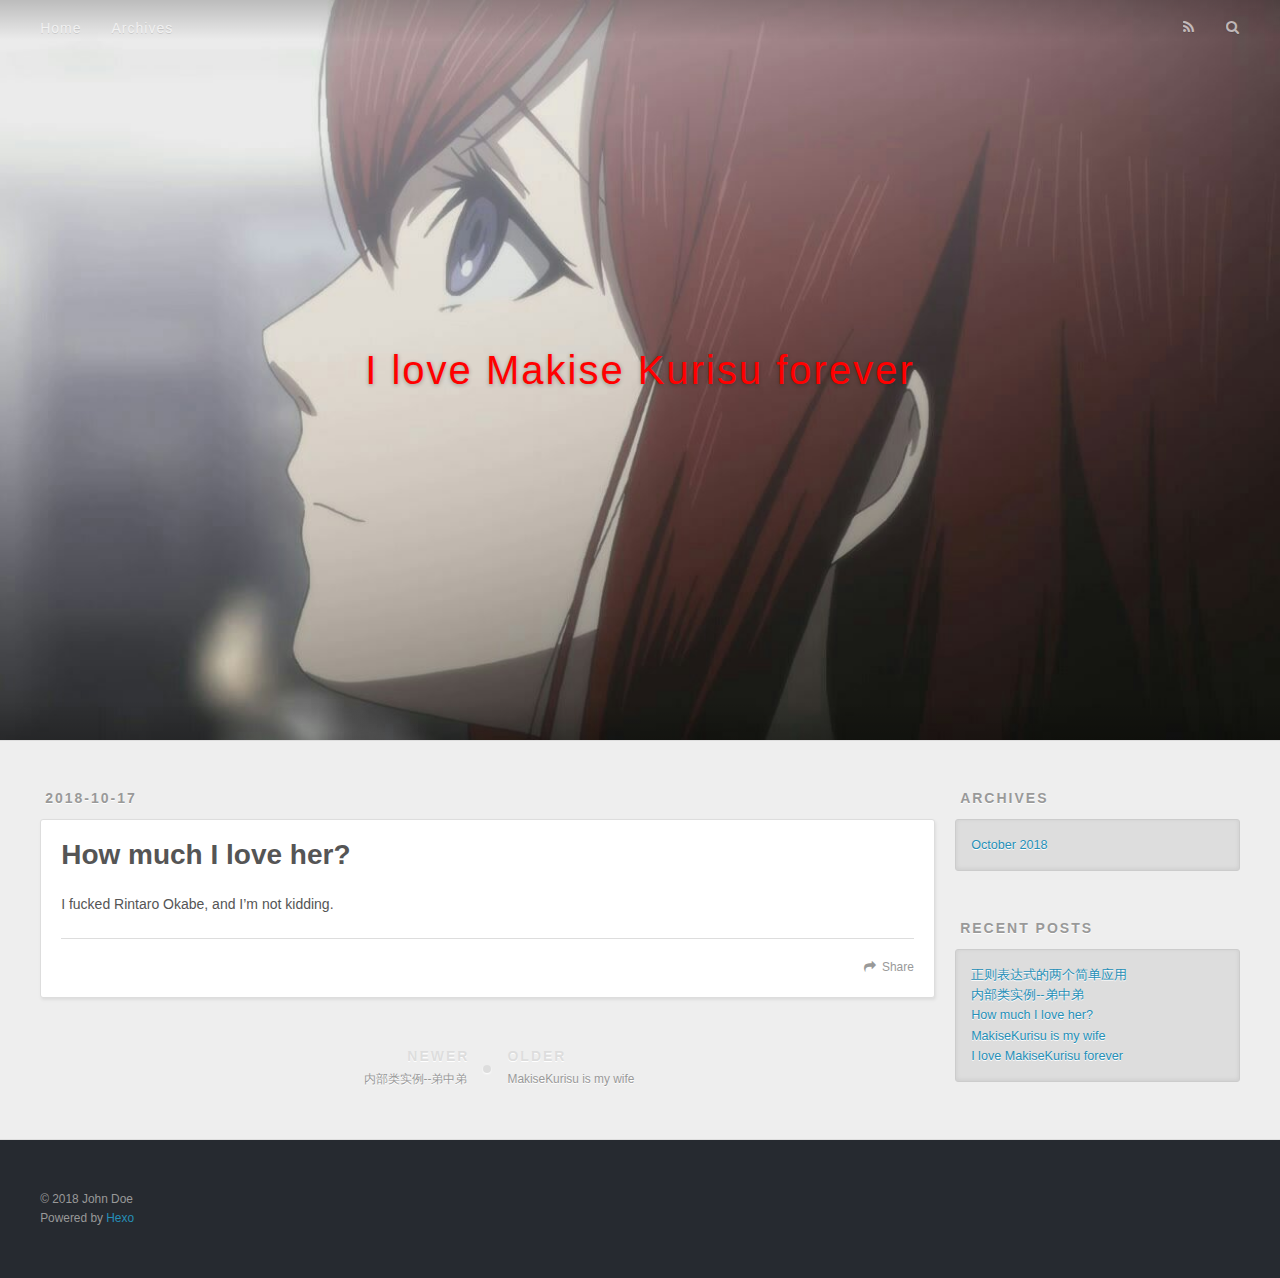
<file: 2018/10/17/How-much-I-love-her/index.html>
<!DOCTYPE html>
<html>
<head>
  <meta charset="utf-8">
  

  
  <title>How much I love her? | I love Makise Kurisu forever</title>
  <meta name="viewport" content="width=device-width, initial-scale=1, maximum-scale=1">
  <meta name="description" content="I fucked Rintaro Okabe, and I’m not kidding.">
<meta property="og:type" content="article">
<meta property="og:title" content="How much I love her?">
<meta property="og:url" content="http://yoursite.com/2018/10/17/How-much-I-love-her/index.html">
<meta property="og:site_name" content="I love Makise Kurisu forever">
<meta property="og:description" content="I fucked Rintaro Okabe, and I’m not kidding.">
<meta property="og:locale" content="default">
<meta property="og:updated_time" content="2018-10-16T16:22:17.705Z">
<meta name="twitter:card" content="summary">
<meta name="twitter:title" content="How much I love her?">
<meta name="twitter:description" content="I fucked Rintaro Okabe, and I’m not kidding.">
  
    <link rel="alternate" href="/atom.xml" title="I love Makise Kurisu forever" type="application/atom+xml">
  
  
    <link rel="icon" href="/favicon.png">
  
  
    <link href="//fonts.googleapis.com/css?family=Source+Code+Pro" rel="stylesheet" type="text/css">
  
  <link rel="stylesheet" href="/css/style.css">
</head>

<body>
  <div id="container">
    <div id="wrap">
      <header id="header">
  <div id="banner"></div>
  <div id="header-outer" class="outer">
    <div id="header-title" class="inner">
      <h1 id="logo-wrap">
        <a href="/" id="logo">I love Makise Kurisu forever</a>
      </h1>
      
    </div>
    <div id="header-inner" class="inner">
      <nav id="main-nav">
        <a id="main-nav-toggle" class="nav-icon"></a>
        
          <a class="main-nav-link" href="/">Home</a>
        
          <a class="main-nav-link" href="/archives">Archives</a>
        
      </nav>
      <nav id="sub-nav">
        
          <a id="nav-rss-link" class="nav-icon" href="/atom.xml" title="RSS Feed"></a>
        
        <a id="nav-search-btn" class="nav-icon" title="Search"></a>
      </nav>
      <div id="search-form-wrap">
        <form action="//google.com/search" method="get" accept-charset="UTF-8" class="search-form"><input type="search" name="q" class="search-form-input" placeholder="Search"><button type="submit" class="search-form-submit">&#xF002;</button><input type="hidden" name="sitesearch" value="http://yoursite.com"></form>
      </div>
    </div>
  </div>
</header>
      <div class="outer">
        <section id="main"><article id="post-How-much-I-love-her" class="article article-type-post" itemscope itemprop="blogPost">
  <div class="article-meta">
    <a href="/2018/10/17/How-much-I-love-her/" class="article-date">
  <time datetime="2018-10-16T16:20:09.000Z" itemprop="datePublished">2018-10-17</time>
</a>
    
  </div>
  <div class="article-inner">
    
    
      <header class="article-header">
        
  
    <h1 class="article-title" itemprop="name">
      How much I love her?
    </h1>
  

      </header>
    
    <div class="article-entry" itemprop="articleBody">
      
        <p>I fucked Rintaro Okabe, and I’m not kidding.</p>

      
    </div>
    <footer class="article-footer">
      <a data-url="http://yoursite.com/2018/10/17/How-much-I-love-her/" data-id="cjnh1gwwu0001dctqeegmc53c" class="article-share-link">Share</a>
      
      
    </footer>
  </div>
  
    
<nav id="article-nav">
  
    <a href="/2018/10/17/内部类实例-弟中弟/" id="article-nav-newer" class="article-nav-link-wrap">
      <strong class="article-nav-caption">Newer</strong>
      <div class="article-nav-title">
        
          内部类实例--弟中弟
        
      </div>
    </a>
  
  
    <a href="/2018/10/16/MakiseKurisu-is-my-wife/" id="article-nav-older" class="article-nav-link-wrap">
      <strong class="article-nav-caption">Older</strong>
      <div class="article-nav-title">MakiseKurisu is my wife</div>
    </a>
  
</nav>

  
</article>

</section>
        
          <aside id="sidebar">
  
    

  
    

  
    
  
    
  <div class="widget-wrap">
    <h3 class="widget-title">Archives</h3>
    <div class="widget">
      <ul class="archive-list"><li class="archive-list-item"><a class="archive-list-link" href="/archives/2018/10/">October 2018</a></li></ul>
    </div>
  </div>


  
    
  <div class="widget-wrap">
    <h3 class="widget-title">Recent Posts</h3>
    <div class="widget">
      <ul>
        
          <li>
            <a href="/2018/10/20/正则表达式的两个简单应用/">正则表达式的两个简单应用</a>
          </li>
        
          <li>
            <a href="/2018/10/17/内部类实例-弟中弟/">内部类实例--弟中弟</a>
          </li>
        
          <li>
            <a href="/2018/10/17/How-much-I-love-her/">How much I love her?</a>
          </li>
        
          <li>
            <a href="/2018/10/16/MakiseKurisu-is-my-wife/">MakiseKurisu is my wife</a>
          </li>
        
          <li>
            <a href="/2018/10/16/I-love-MakiseKurisu-forever/">I love MakiseKurisu forever</a>
          </li>
        
      </ul>
    </div>
  </div>

  
</aside>
        
      </div>
      <footer id="footer">
  
  <div class="outer">
    <div id="footer-info" class="inner">
      &copy; 2018 John Doe<br>
      Powered by <a href="http://hexo.io/" target="_blank">Hexo</a>
    </div>
  </div>
</footer>
    </div>
    <nav id="mobile-nav">
  
    <a href="/" class="mobile-nav-link">Home</a>
  
    <a href="/archives" class="mobile-nav-link">Archives</a>
  
</nav>
    

<script src="//ajax.googleapis.com/ajax/libs/jquery/2.0.3/jquery.min.js"></script>


  <link rel="stylesheet" href="/fancybox/jquery.fancybox.css">
  <script src="/fancybox/jquery.fancybox.pack.js"></script>


<script src="/js/script.js"></script>



  </div>
</body>
</html>
</file>
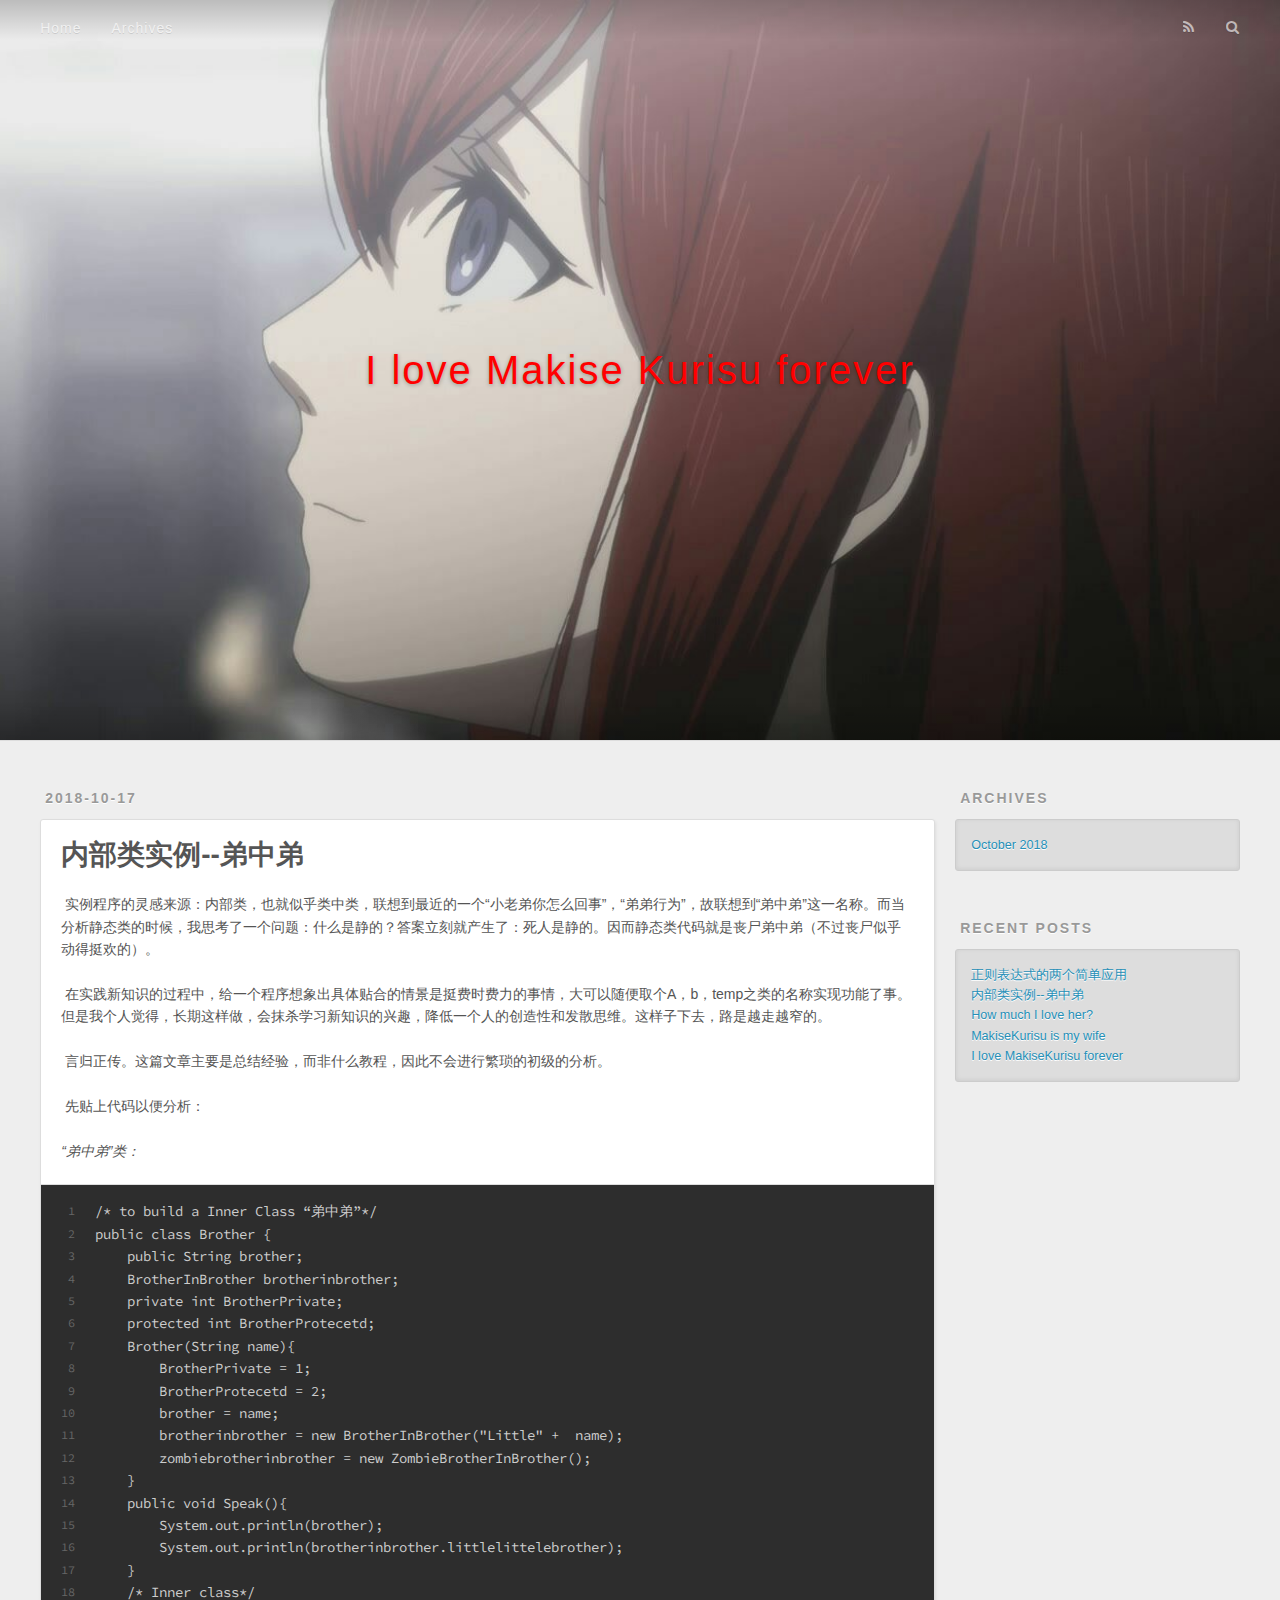
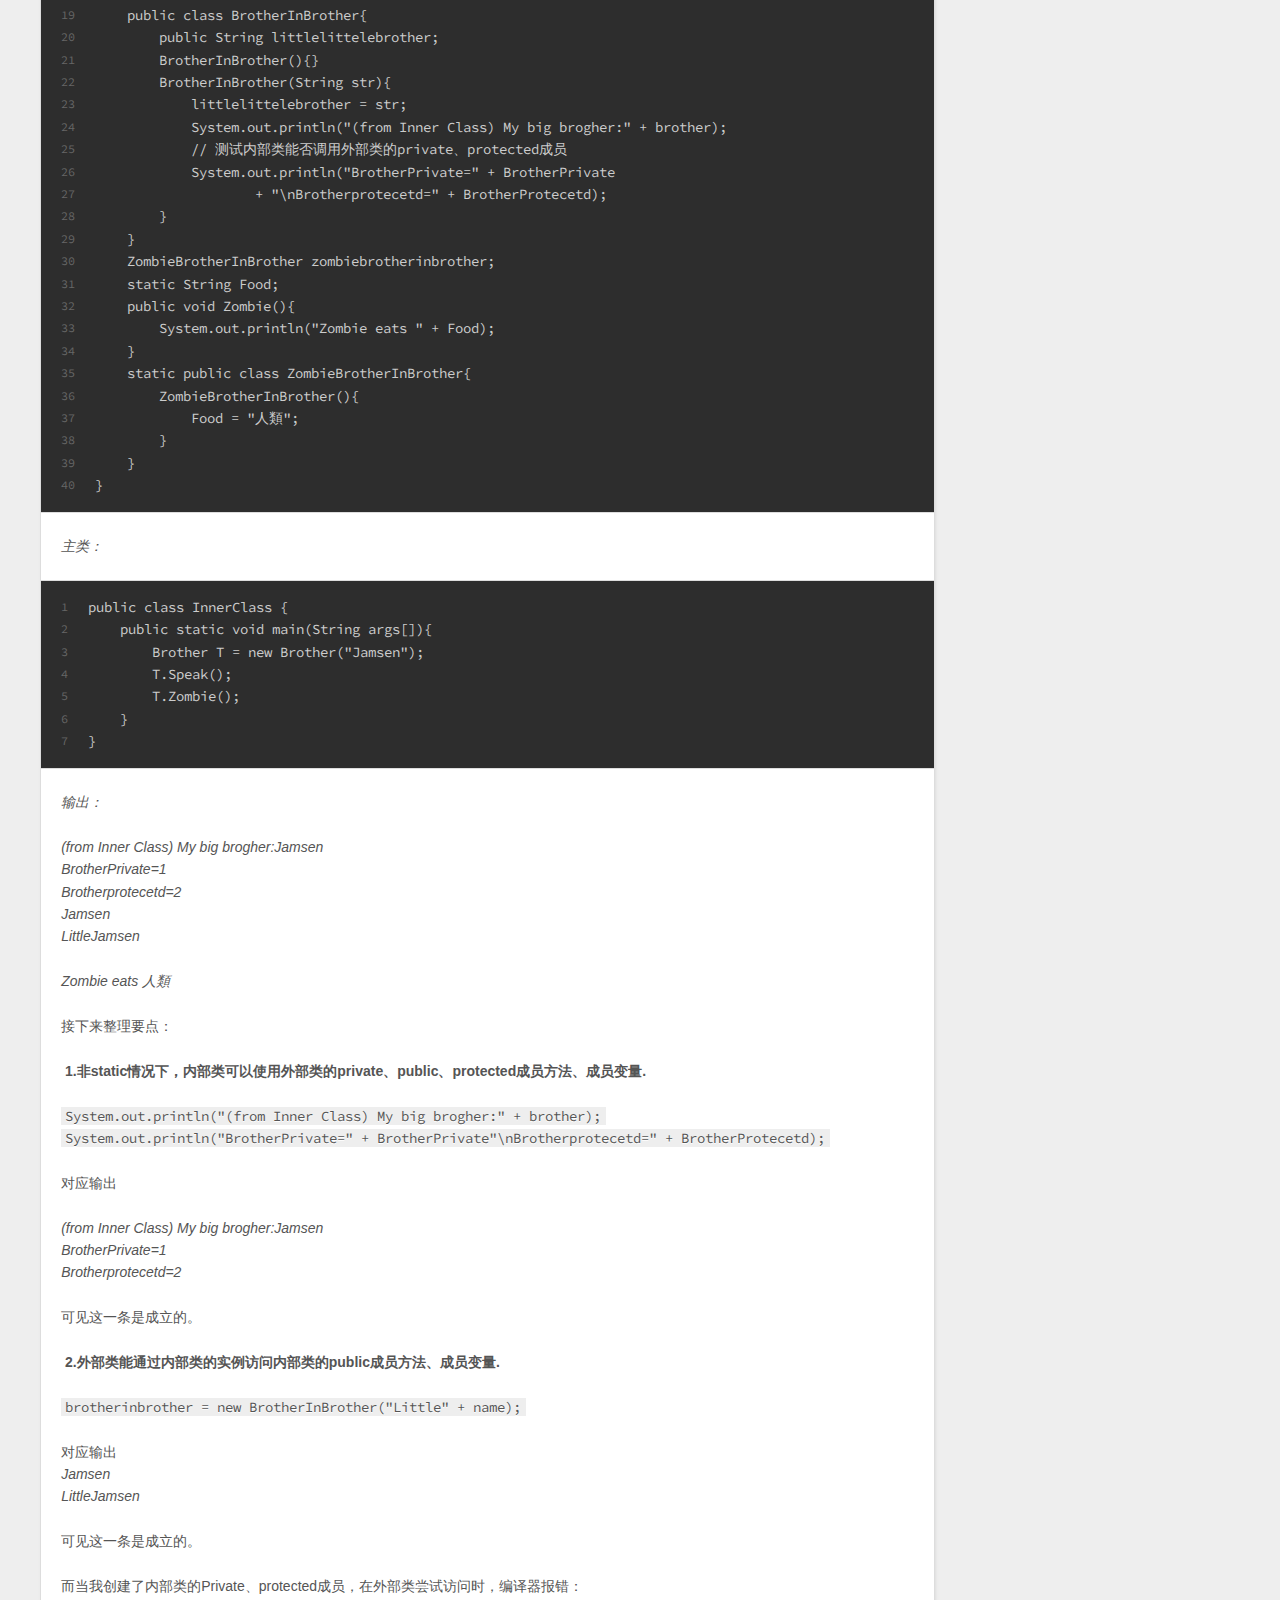
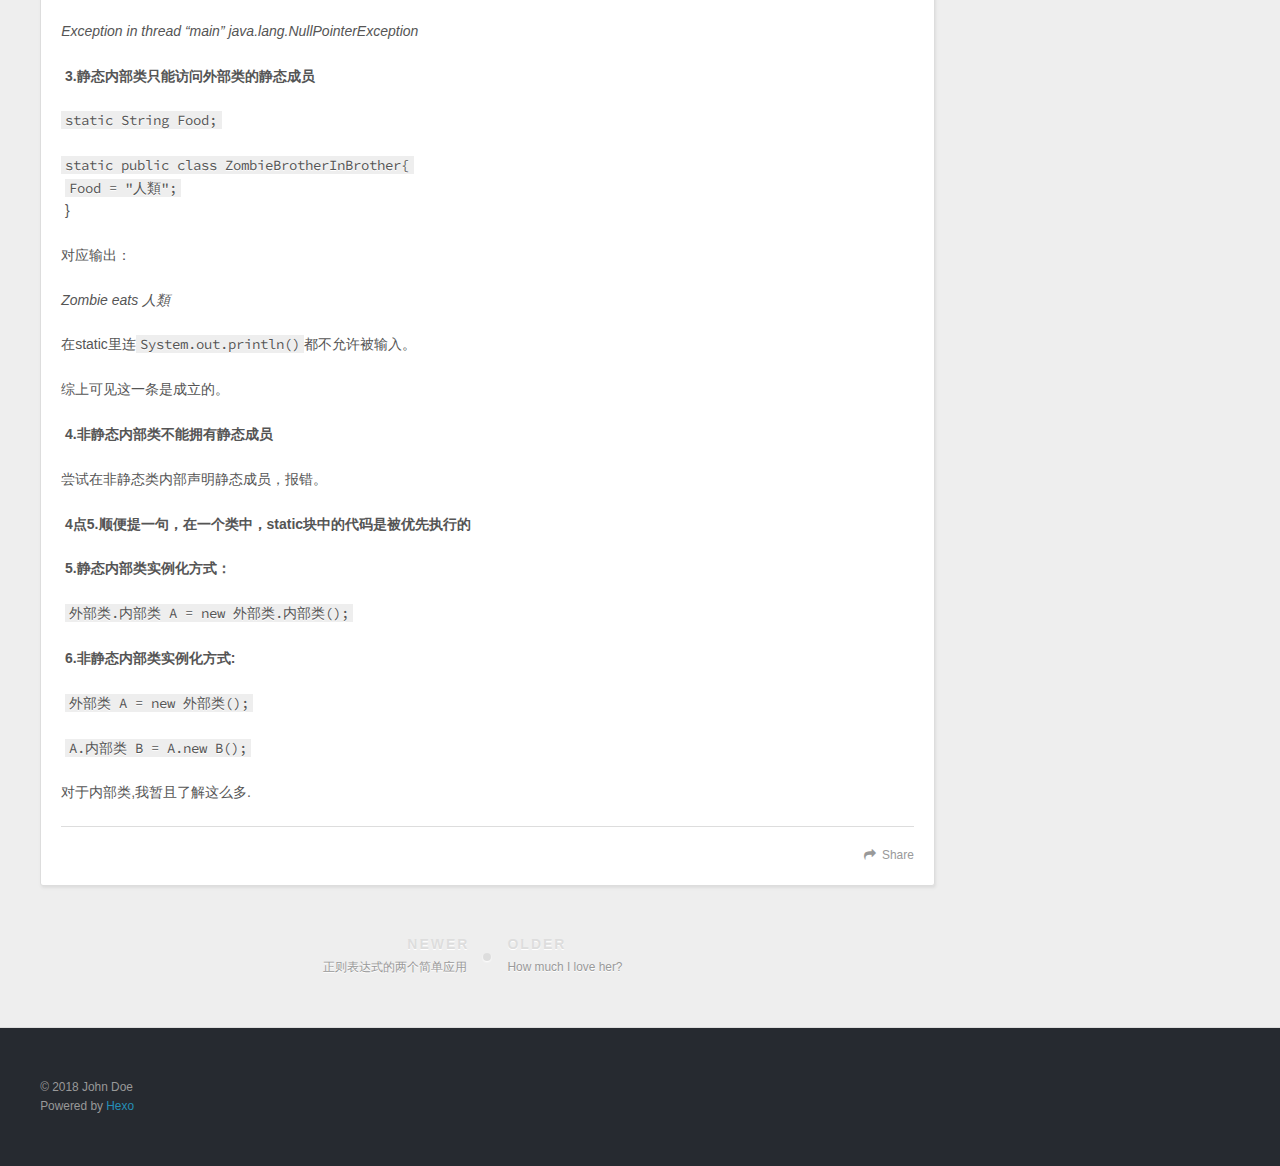
<file: 2018/10/17/内部类实例-弟中弟/index.html>
<!DOCTYPE html>
<html>
<head>
  <meta charset="utf-8">
  

  
  <title>内部类实例--弟中弟 | I love Makise Kurisu forever</title>
  <meta name="viewport" content="width=device-width, initial-scale=1, maximum-scale=1">
  <meta name="description" content="​        实例程序的灵感来源：内部类，也就似乎类中类，联想到最近的一个“小老弟你怎么回事”，“弟弟行为”，故联想到“弟中弟”这一名称。而当分析静态类的时候，我思考了一个问题：什么是静的？答案立刻就产生了：死人是静的。因而静态类代码就是丧尸弟中弟（不过丧尸似乎动得挺欢的）。 ​        在实践新知识的过程中，给一个程序想象出具体贴合的情景是挺费时费力的事情，大可以随便取个A，b，tem">
<meta property="og:type" content="article">
<meta property="og:title" content="内部类实例--弟中弟">
<meta property="og:url" content="http://yoursite.com/2018/10/17/内部类实例-弟中弟/index.html">
<meta property="og:site_name" content="I love Makise Kurisu forever">
<meta property="og:description" content="​        实例程序的灵感来源：内部类，也就似乎类中类，联想到最近的一个“小老弟你怎么回事”，“弟弟行为”，故联想到“弟中弟”这一名称。而当分析静态类的时候，我思考了一个问题：什么是静的？答案立刻就产生了：死人是静的。因而静态类代码就是丧尸弟中弟（不过丧尸似乎动得挺欢的）。 ​        在实践新知识的过程中，给一个程序想象出具体贴合的情景是挺费时费力的事情，大可以随便取个A，b，tem">
<meta property="og:locale" content="default">
<meta property="og:updated_time" content="2018-10-17T15:13:32.822Z">
<meta name="twitter:card" content="summary">
<meta name="twitter:title" content="内部类实例--弟中弟">
<meta name="twitter:description" content="​        实例程序的灵感来源：内部类，也就似乎类中类，联想到最近的一个“小老弟你怎么回事”，“弟弟行为”，故联想到“弟中弟”这一名称。而当分析静态类的时候，我思考了一个问题：什么是静的？答案立刻就产生了：死人是静的。因而静态类代码就是丧尸弟中弟（不过丧尸似乎动得挺欢的）。 ​        在实践新知识的过程中，给一个程序想象出具体贴合的情景是挺费时费力的事情，大可以随便取个A，b，tem">
  
    <link rel="alternate" href="/atom.xml" title="I love Makise Kurisu forever" type="application/atom+xml">
  
  
    <link rel="icon" href="/favicon.png">
  
  
    <link href="//fonts.googleapis.com/css?family=Source+Code+Pro" rel="stylesheet" type="text/css">
  
  <link rel="stylesheet" href="/css/style.css">
</head>

<body>
  <div id="container">
    <div id="wrap">
      <header id="header">
  <div id="banner"></div>
  <div id="header-outer" class="outer">
    <div id="header-title" class="inner">
      <h1 id="logo-wrap">
        <a href="/" id="logo">I love Makise Kurisu forever</a>
      </h1>
      
    </div>
    <div id="header-inner" class="inner">
      <nav id="main-nav">
        <a id="main-nav-toggle" class="nav-icon"></a>
        
          <a class="main-nav-link" href="/">Home</a>
        
          <a class="main-nav-link" href="/archives">Archives</a>
        
      </nav>
      <nav id="sub-nav">
        
          <a id="nav-rss-link" class="nav-icon" href="/atom.xml" title="RSS Feed"></a>
        
        <a id="nav-search-btn" class="nav-icon" title="Search"></a>
      </nav>
      <div id="search-form-wrap">
        <form action="//google.com/search" method="get" accept-charset="UTF-8" class="search-form"><input type="search" name="q" class="search-form-input" placeholder="Search"><button type="submit" class="search-form-submit">&#xF002;</button><input type="hidden" name="sitesearch" value="http://yoursite.com"></form>
      </div>
    </div>
  </div>
</header>
      <div class="outer">
        <section id="main"><article id="post-内部类实例-弟中弟" class="article article-type-post" itemscope itemprop="blogPost">
  <div class="article-meta">
    <a href="/2018/10/17/内部类实例-弟中弟/" class="article-date">
  <time datetime="2018-10-17T15:09:23.000Z" itemprop="datePublished">2018-10-17</time>
</a>
    
  </div>
  <div class="article-inner">
    
    
      <header class="article-header">
        
  
    <h1 class="article-title" itemprop="name">
      内部类实例--弟中弟
    </h1>
  

      </header>
    
    <div class="article-entry" itemprop="articleBody">
      
        <p>​        实例程序的灵感来源：内部类，也就似乎类中类，联想到最近的一个“小老弟你怎么回事”，“弟弟行为”，故联想到“弟中弟”这一名称。而当分析静态类的时候，我思考了一个问题：什么是静的？答案立刻就产生了：死人是静的。因而静态类代码就是丧尸弟中弟（不过丧尸似乎动得挺欢的）。</p>
<p>​        在实践新知识的过程中，给一个程序想象出具体贴合的情景是挺费时费力的事情，大可以随便取个A，b，temp之类的名称实现功能了事。但是我个人觉得，长期这样做，会抹杀学习新知识的兴趣，降低一个人的创造性和发散思维。这样子下去，路是越走越窄的。</p>
<p>​        言归正传。这篇文章主要是总结经验，而非什么教程，因此不会进行繁琐的初级的分析。</p>
<p>​        先贴上代码以便分析：</p>
<p><em>“弟中弟”类：</em></p>
<figure class="highlight plain"><table><tr><td class="gutter"><pre><span class="line">1</span><br><span class="line">2</span><br><span class="line">3</span><br><span class="line">4</span><br><span class="line">5</span><br><span class="line">6</span><br><span class="line">7</span><br><span class="line">8</span><br><span class="line">9</span><br><span class="line">10</span><br><span class="line">11</span><br><span class="line">12</span><br><span class="line">13</span><br><span class="line">14</span><br><span class="line">15</span><br><span class="line">16</span><br><span class="line">17</span><br><span class="line">18</span><br><span class="line">19</span><br><span class="line">20</span><br><span class="line">21</span><br><span class="line">22</span><br><span class="line">23</span><br><span class="line">24</span><br><span class="line">25</span><br><span class="line">26</span><br><span class="line">27</span><br><span class="line">28</span><br><span class="line">29</span><br><span class="line">30</span><br><span class="line">31</span><br><span class="line">32</span><br><span class="line">33</span><br><span class="line">34</span><br><span class="line">35</span><br><span class="line">36</span><br><span class="line">37</span><br><span class="line">38</span><br><span class="line">39</span><br><span class="line">40</span><br></pre></td><td class="code"><pre><span class="line">/* to build a Inner Class “弟中弟”*/</span><br><span class="line">public class Brother &#123;</span><br><span class="line">    public String brother;</span><br><span class="line">    BrotherInBrother brotherinbrother;</span><br><span class="line">    private int BrotherPrivate;</span><br><span class="line">    protected int BrotherProtecetd;</span><br><span class="line">    Brother(String name)&#123;</span><br><span class="line">        BrotherPrivate = 1;</span><br><span class="line">        BrotherProtecetd = 2;</span><br><span class="line">        brother = name;</span><br><span class="line">        brotherinbrother = new BrotherInBrother(&quot;Little&quot; +  name);</span><br><span class="line">        zombiebrotherinbrother = new ZombieBrotherInBrother();</span><br><span class="line">    &#125;</span><br><span class="line">    public void Speak()&#123;</span><br><span class="line">        System.out.println(brother);</span><br><span class="line">        System.out.println(brotherinbrother.littlelittelebrother);</span><br><span class="line">    &#125;</span><br><span class="line">    /* Inner class*/</span><br><span class="line">    public class BrotherInBrother&#123;</span><br><span class="line">        public String littlelittelebrother;</span><br><span class="line">        BrotherInBrother()&#123;&#125;</span><br><span class="line">        BrotherInBrother(String str)&#123;</span><br><span class="line">            littlelittelebrother = str;</span><br><span class="line">            System.out.println(&quot;(from Inner Class) My big brogher:&quot; + brother);</span><br><span class="line">            // 测试内部类能否调用外部类的private、protected成员</span><br><span class="line">            System.out.println(&quot;BrotherPrivate=&quot; + BrotherPrivate</span><br><span class="line">                    + &quot;\nBrotherprotecetd=&quot; + BrotherProtecetd);</span><br><span class="line">        &#125;</span><br><span class="line">    &#125;</span><br><span class="line">    ZombieBrotherInBrother zombiebrotherinbrother;</span><br><span class="line">    static String Food;</span><br><span class="line">    public void Zombie()&#123;</span><br><span class="line">        System.out.println(&quot;Zombie eats &quot; + Food);</span><br><span class="line">    &#125;</span><br><span class="line">    static public class ZombieBrotherInBrother&#123;</span><br><span class="line">        ZombieBrotherInBrother()&#123;</span><br><span class="line">            Food = &quot;人類&quot;;</span><br><span class="line">        &#125;</span><br><span class="line">    &#125;</span><br><span class="line">&#125;</span><br></pre></td></tr></table></figure>
<p><em>主类：</em></p>
<figure class="highlight plain"><table><tr><td class="gutter"><pre><span class="line">1</span><br><span class="line">2</span><br><span class="line">3</span><br><span class="line">4</span><br><span class="line">5</span><br><span class="line">6</span><br><span class="line">7</span><br></pre></td><td class="code"><pre><span class="line">public class InnerClass &#123;</span><br><span class="line">    public static void main(String args[])&#123;</span><br><span class="line">        Brother T = new Brother(&quot;Jamsen&quot;);</span><br><span class="line">        T.Speak();</span><br><span class="line">        T.Zombie();</span><br><span class="line">    &#125;</span><br><span class="line">&#125;</span><br></pre></td></tr></table></figure>
<p><em>输出：</em></p>
<p><em>(from Inner Class) My big brogher:Jamsen</em><br><em>BrotherPrivate=1</em><br><em>Brotherprotecetd=2</em><br><em>Jamsen</em><br><em>LittleJamsen</em></p>
<p><em>Zombie eats 人類</em></p>
<p>接下来整理要点：</p>
<p>​        <strong>1.非static情况下，内部类可以使用外部类的private、public、protected成员方法、成员变量.</strong></p>
<p><code>System.out.println(&quot;(from Inner Class) My big brogher:&quot; + brother);</code><br><code>System.out.println(&quot;BrotherPrivate=&quot; + BrotherPrivate&quot;\nBrotherprotecetd=&quot; +          BrotherProtecetd);</code></p>
<p>对应输出</p>
<p><em>(from Inner Class) My big brogher:Jamsen</em><br><em>BrotherPrivate=1</em><br><em>Brotherprotecetd=2</em>    </p>
<p>可见这一条是成立的。</p>
<p>​        <strong>2.外部类能通过内部类的实例访问内部类的public成员方法、成员变量.</strong></p>
<p> <code>brotherinbrother = new BrotherInBrother(&quot;Little&quot; +  name);</code></p>
<p>对应输出<br><em>Jamsen</em><br><em>LittleJamsen</em></p>
<p>可见这一条是成立的。</p>
<p>而当我创建了内部类的Private、protected成员，在外部类尝试访问时，编译器报错：</p>
<p><em>Exception in thread “main” java.lang.NullPointerException</em></p>
<p>​        <strong>3.静态内部类只能访问外部类的静态成员</strong></p>
<p><code>static String Food;</code></p>
<p><code>static public class ZombieBrotherInBrother{</code><br>​        <code>Food = &quot;人類&quot;;</code><br>​    }</p>
<p>对应输出：</p>
<p><em>Zombie eats 人類</em></p>
<p>在static里连<code>System.out.println()</code>都不允许被输入。</p>
<p>综上可见这一条是成立的。</p>
<p>​        <strong>4.非静态内部类不能拥有静态成员</strong></p>
<p>尝试在非静态类内部声明静态成员，报错。</p>
<p>​        <strong>4点5.顺便提一句，在一个类中，static块中的代码是被优先执行的 </strong></p>
<p>​        <strong>5.静态内部类实例化方式：</strong></p>
<p>​        <code>外部类.内部类 A = new 外部类.内部类();</code></p>
<p>​        <strong>6.非静态内部类实例化方式:</strong></p>
<p>​        <code>外部类 A = new 外部类();</code></p>
<p>​        <code>A.内部类 B = A.new B();</code></p>
<p>对于内部类,我暂且了解这么多.</p>

      
    </div>
    <footer class="article-footer">
      <a data-url="http://yoursite.com/2018/10/17/内部类实例-弟中弟/" data-id="cjnh1gwwx0003dctqx123c6br" class="article-share-link">Share</a>
      
      
    </footer>
  </div>
  
    
<nav id="article-nav">
  
    <a href="/2018/10/20/正则表达式的两个简单应用/" id="article-nav-newer" class="article-nav-link-wrap">
      <strong class="article-nav-caption">Newer</strong>
      <div class="article-nav-title">
        
          正则表达式的两个简单应用
        
      </div>
    </a>
  
  
    <a href="/2018/10/17/How-much-I-love-her/" id="article-nav-older" class="article-nav-link-wrap">
      <strong class="article-nav-caption">Older</strong>
      <div class="article-nav-title">How much I love her?</div>
    </a>
  
</nav>

  
</article>

</section>
        
          <aside id="sidebar">
  
    

  
    

  
    
  
    
  <div class="widget-wrap">
    <h3 class="widget-title">Archives</h3>
    <div class="widget">
      <ul class="archive-list"><li class="archive-list-item"><a class="archive-list-link" href="/archives/2018/10/">October 2018</a></li></ul>
    </div>
  </div>


  
    
  <div class="widget-wrap">
    <h3 class="widget-title">Recent Posts</h3>
    <div class="widget">
      <ul>
        
          <li>
            <a href="/2018/10/20/正则表达式的两个简单应用/">正则表达式的两个简单应用</a>
          </li>
        
          <li>
            <a href="/2018/10/17/内部类实例-弟中弟/">内部类实例--弟中弟</a>
          </li>
        
          <li>
            <a href="/2018/10/17/How-much-I-love-her/">How much I love her?</a>
          </li>
        
          <li>
            <a href="/2018/10/16/MakiseKurisu-is-my-wife/">MakiseKurisu is my wife</a>
          </li>
        
          <li>
            <a href="/2018/10/16/I-love-MakiseKurisu-forever/">I love MakiseKurisu forever</a>
          </li>
        
      </ul>
    </div>
  </div>

  
</aside>
        
      </div>
      <footer id="footer">
  
  <div class="outer">
    <div id="footer-info" class="inner">
      &copy; 2018 John Doe<br>
      Powered by <a href="http://hexo.io/" target="_blank">Hexo</a>
    </div>
  </div>
</footer>
    </div>
    <nav id="mobile-nav">
  
    <a href="/" class="mobile-nav-link">Home</a>
  
    <a href="/archives" class="mobile-nav-link">Archives</a>
  
</nav>
    

<script src="//ajax.googleapis.com/ajax/libs/jquery/2.0.3/jquery.min.js"></script>


  <link rel="stylesheet" href="/fancybox/jquery.fancybox.css">
  <script src="/fancybox/jquery.fancybox.pack.js"></script>


<script src="/js/script.js"></script>



  </div>
</body>
</html>
</file>
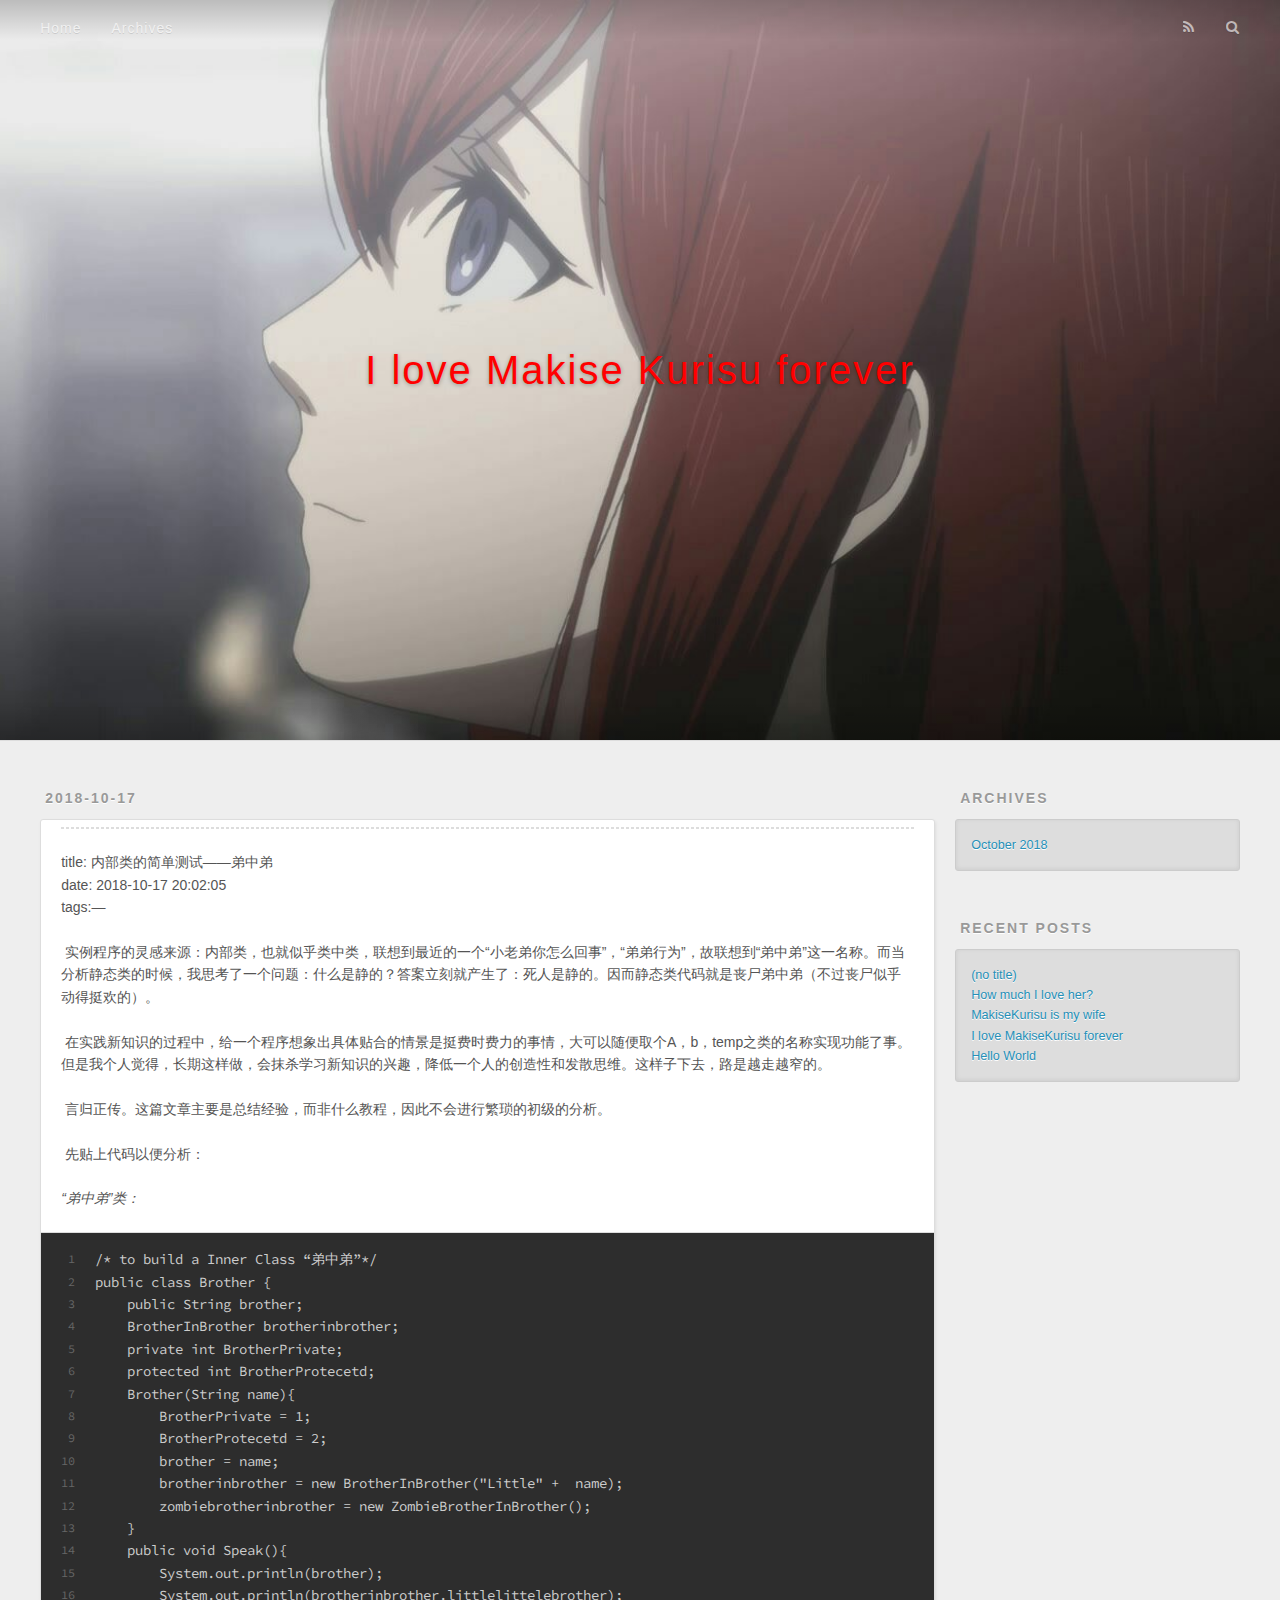
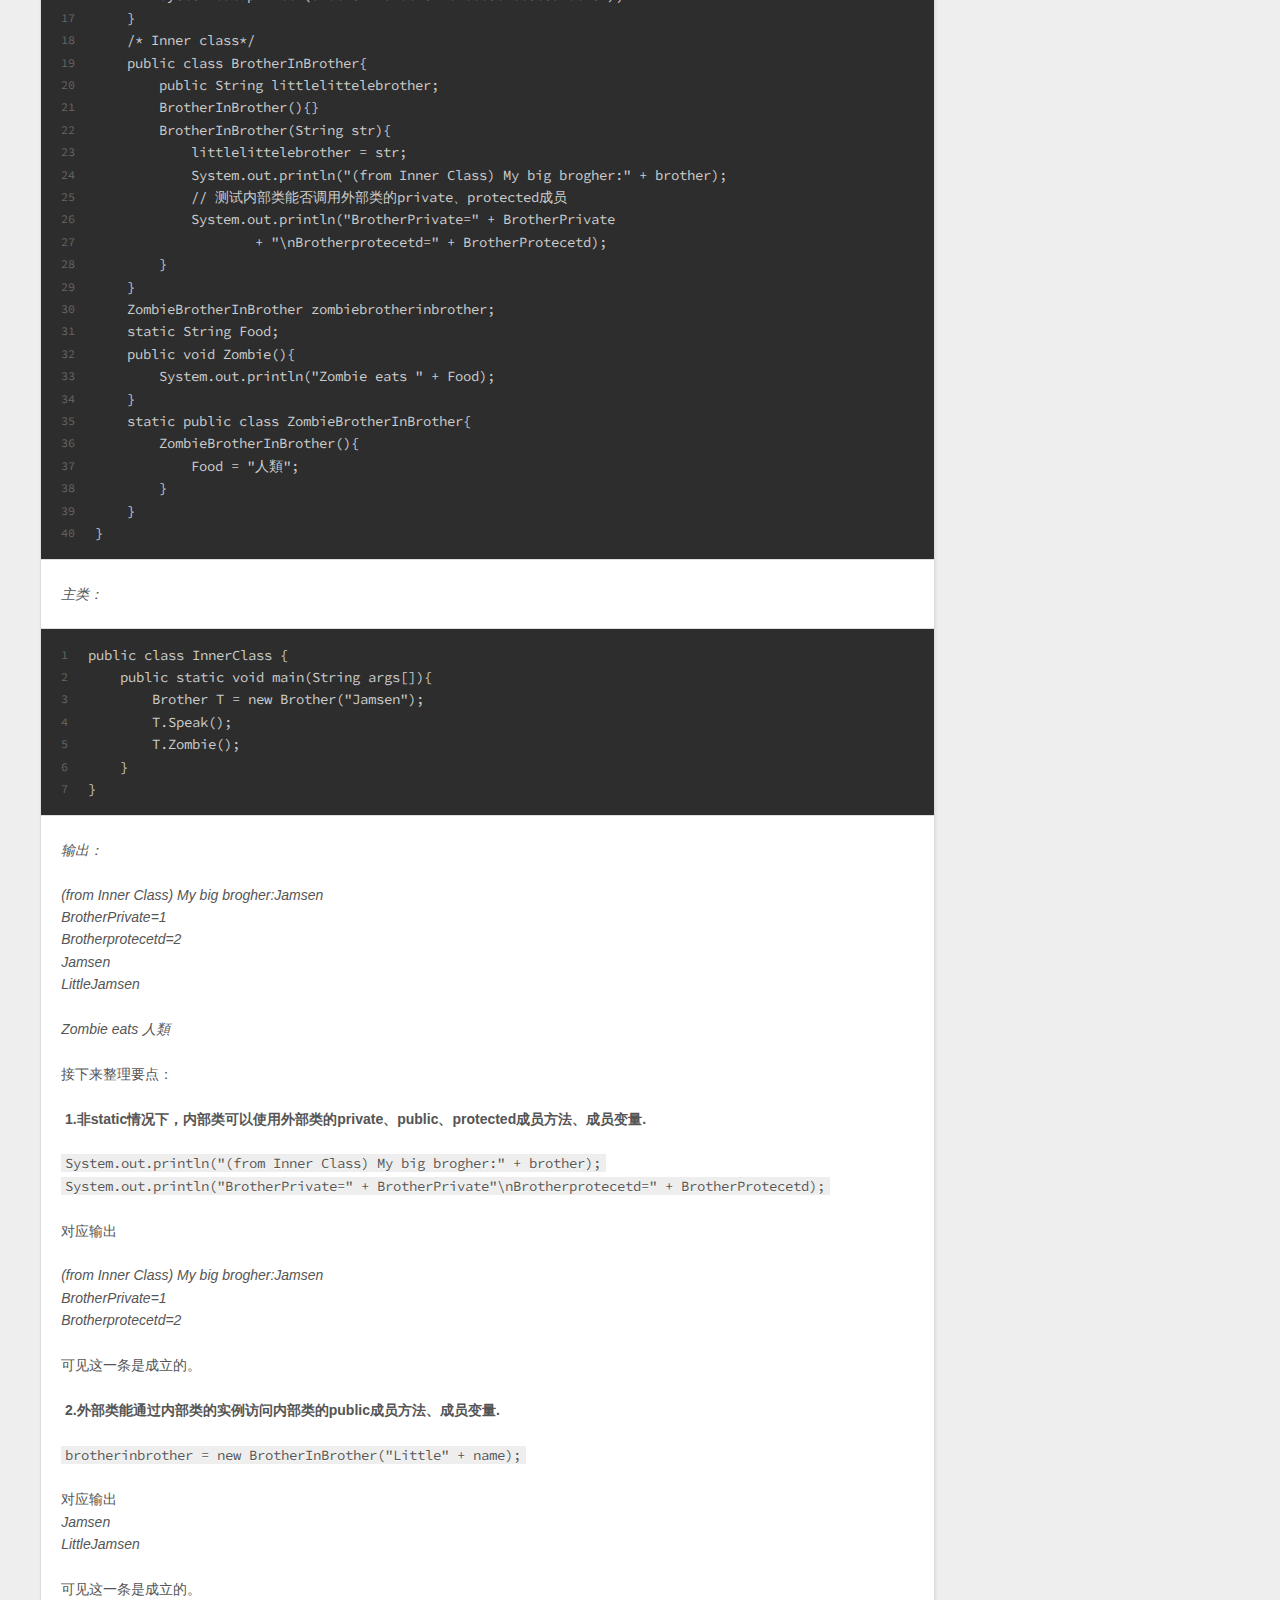
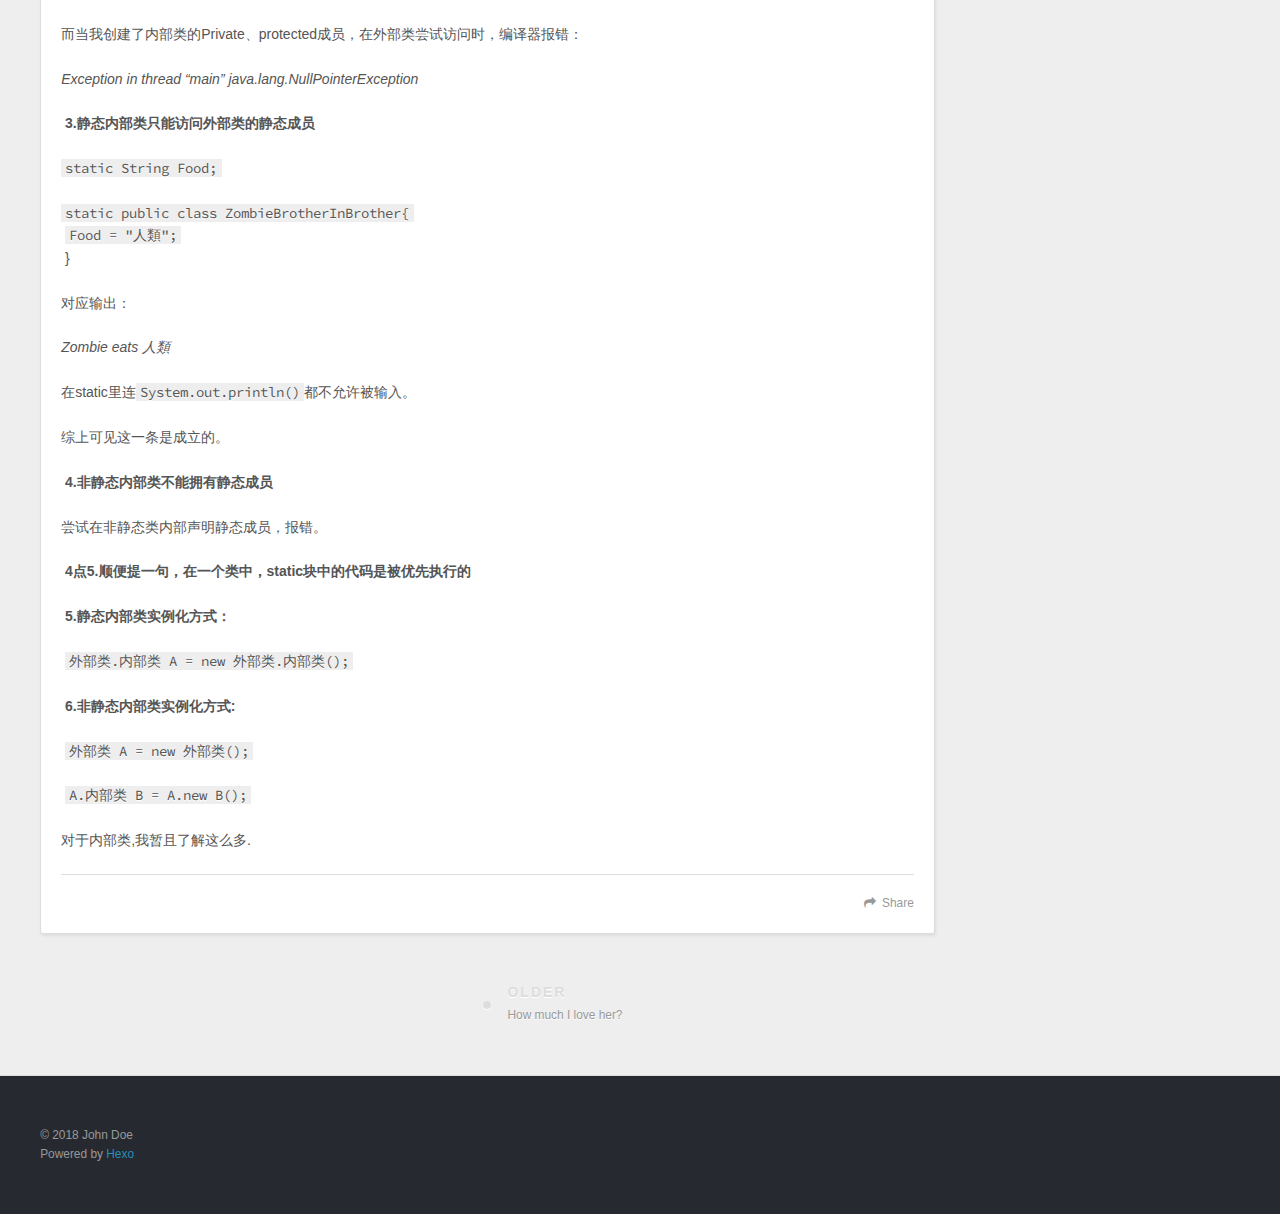
<file: 2018/10/17/内部类的简单测试——弟中弟/index.html>
<!DOCTYPE html>
<html>
<head>
  <meta charset="utf-8">
  

  
  <title>I love Makise Kurisu forever</title>
  <meta name="viewport" content="width=device-width, initial-scale=1, maximum-scale=1">
  <meta name="description" content="title: 内部类的简单测试——弟中弟date: 2018-10-17 20:02:05tags:— ​    实例程序的灵感来源：内部类，也就似乎类中类，联想到最近的一个“小老弟你怎么回事”，“弟弟行为”，故联想到“弟中弟”这一名称。而当分析静态类的时候，我思考了一个问题：什么是静的？答案立刻就产生了：死人是静的。因而静态类代码就是丧尸弟中弟（不过丧尸似乎动得挺欢的）。 ​    在实践新知">
<meta property="og:type" content="article">
<meta property="og:title" content="I love Makise Kurisu forever">
<meta property="og:url" content="http://yoursite.com/2018/10/17/内部类的简单测试——弟中弟/index.html">
<meta property="og:site_name" content="I love Makise Kurisu forever">
<meta property="og:description" content="title: 内部类的简单测试——弟中弟date: 2018-10-17 20:02:05tags:— ​    实例程序的灵感来源：内部类，也就似乎类中类，联想到最近的一个“小老弟你怎么回事”，“弟弟行为”，故联想到“弟中弟”这一名称。而当分析静态类的时候，我思考了一个问题：什么是静的？答案立刻就产生了：死人是静的。因而静态类代码就是丧尸弟中弟（不过丧尸似乎动得挺欢的）。 ​    在实践新知">
<meta property="og:locale" content="default">
<meta property="og:updated_time" content="2018-10-17T14:56:22.271Z">
<meta name="twitter:card" content="summary">
<meta name="twitter:title" content="I love Makise Kurisu forever">
<meta name="twitter:description" content="title: 内部类的简单测试——弟中弟date: 2018-10-17 20:02:05tags:— ​    实例程序的灵感来源：内部类，也就似乎类中类，联想到最近的一个“小老弟你怎么回事”，“弟弟行为”，故联想到“弟中弟”这一名称。而当分析静态类的时候，我思考了一个问题：什么是静的？答案立刻就产生了：死人是静的。因而静态类代码就是丧尸弟中弟（不过丧尸似乎动得挺欢的）。 ​    在实践新知">
  
    <link rel="alternate" href="/atom.xml" title="I love Makise Kurisu forever" type="application/atom+xml">
  
  
    <link rel="icon" href="/favicon.png">
  
  
    <link href="//fonts.googleapis.com/css?family=Source+Code+Pro" rel="stylesheet" type="text/css">
  
  <link rel="stylesheet" href="/css/style.css">
</head>

<body>
  <div id="container">
    <div id="wrap">
      <header id="header">
  <div id="banner"></div>
  <div id="header-outer" class="outer">
    <div id="header-title" class="inner">
      <h1 id="logo-wrap">
        <a href="/" id="logo">I love Makise Kurisu forever</a>
      </h1>
      
    </div>
    <div id="header-inner" class="inner">
      <nav id="main-nav">
        <a id="main-nav-toggle" class="nav-icon"></a>
        
          <a class="main-nav-link" href="/">Home</a>
        
          <a class="main-nav-link" href="/archives">Archives</a>
        
      </nav>
      <nav id="sub-nav">
        
          <a id="nav-rss-link" class="nav-icon" href="/atom.xml" title="RSS Feed"></a>
        
        <a id="nav-search-btn" class="nav-icon" title="Search"></a>
      </nav>
      <div id="search-form-wrap">
        <form action="//google.com/search" method="get" accept-charset="UTF-8" class="search-form"><input type="search" name="q" class="search-form-input" placeholder="Search"><button type="submit" class="search-form-submit">&#xF002;</button><input type="hidden" name="sitesearch" value="http://yoursite.com"></form>
      </div>
    </div>
  </div>
</header>
      <div class="outer">
        <section id="main"><article id="post-内部类的简单测试——弟中弟" class="article article-type-post" itemscope itemprop="blogPost">
  <div class="article-meta">
    <a href="/2018/10/17/内部类的简单测试——弟中弟/" class="article-date">
  <time datetime="2018-10-17T12:02:05.913Z" itemprop="datePublished">2018-10-17</time>
</a>
    
  </div>
  <div class="article-inner">
    
    
    <div class="article-entry" itemprop="articleBody">
      
        <hr>
<p>title: 内部类的简单测试——弟中弟<br>date: 2018-10-17 20:02:05<br>tags:—</p>
<p>​    实例程序的灵感来源：内部类，也就似乎类中类，联想到最近的一个“小老弟你怎么回事”，“弟弟行为”，故联想到“弟中弟”这一名称。而当分析静态类的时候，我思考了一个问题：什么是静的？答案立刻就产生了：死人是静的。因而静态类代码就是丧尸弟中弟（不过丧尸似乎动得挺欢的）。</p>
<p>​    在实践新知识的过程中，给一个程序想象出具体贴合的情景是挺费时费力的事情，大可以随便取个A，b，temp之类的名称实现功能了事。但是我个人觉得，长期这样做，会抹杀学习新知识的兴趣，降低一个人的创造性和发散思维。这样子下去，路是越走越窄的。</p>
<p>​    言归正传。这篇文章主要是总结经验，而非什么教程，因此不会进行繁琐的初级的分析。</p>
<p>​    先贴上代码以便分析：</p>
<p><em>“弟中弟”类：</em></p>
<figure class="highlight plain"><table><tr><td class="gutter"><pre><span class="line">1</span><br><span class="line">2</span><br><span class="line">3</span><br><span class="line">4</span><br><span class="line">5</span><br><span class="line">6</span><br><span class="line">7</span><br><span class="line">8</span><br><span class="line">9</span><br><span class="line">10</span><br><span class="line">11</span><br><span class="line">12</span><br><span class="line">13</span><br><span class="line">14</span><br><span class="line">15</span><br><span class="line">16</span><br><span class="line">17</span><br><span class="line">18</span><br><span class="line">19</span><br><span class="line">20</span><br><span class="line">21</span><br><span class="line">22</span><br><span class="line">23</span><br><span class="line">24</span><br><span class="line">25</span><br><span class="line">26</span><br><span class="line">27</span><br><span class="line">28</span><br><span class="line">29</span><br><span class="line">30</span><br><span class="line">31</span><br><span class="line">32</span><br><span class="line">33</span><br><span class="line">34</span><br><span class="line">35</span><br><span class="line">36</span><br><span class="line">37</span><br><span class="line">38</span><br><span class="line">39</span><br><span class="line">40</span><br></pre></td><td class="code"><pre><span class="line">/* to build a Inner Class “弟中弟”*/</span><br><span class="line">public class Brother &#123;</span><br><span class="line">    public String brother;</span><br><span class="line">    BrotherInBrother brotherinbrother;</span><br><span class="line">    private int BrotherPrivate;</span><br><span class="line">    protected int BrotherProtecetd;</span><br><span class="line">    Brother(String name)&#123;</span><br><span class="line">        BrotherPrivate = 1;</span><br><span class="line">        BrotherProtecetd = 2;</span><br><span class="line">        brother = name;</span><br><span class="line">        brotherinbrother = new BrotherInBrother(&quot;Little&quot; +  name);</span><br><span class="line">        zombiebrotherinbrother = new ZombieBrotherInBrother();</span><br><span class="line">    &#125;</span><br><span class="line">    public void Speak()&#123;</span><br><span class="line">        System.out.println(brother);</span><br><span class="line">        System.out.println(brotherinbrother.littlelittelebrother);</span><br><span class="line">    &#125;</span><br><span class="line">    /* Inner class*/</span><br><span class="line">    public class BrotherInBrother&#123;</span><br><span class="line">        public String littlelittelebrother;</span><br><span class="line">        BrotherInBrother()&#123;&#125;</span><br><span class="line">        BrotherInBrother(String str)&#123;</span><br><span class="line">            littlelittelebrother = str;</span><br><span class="line">            System.out.println(&quot;(from Inner Class) My big brogher:&quot; + brother);</span><br><span class="line">            // 测试内部类能否调用外部类的private、protected成员</span><br><span class="line">            System.out.println(&quot;BrotherPrivate=&quot; + BrotherPrivate</span><br><span class="line">                    + &quot;\nBrotherprotecetd=&quot; + BrotherProtecetd);</span><br><span class="line">        &#125;</span><br><span class="line">    &#125;</span><br><span class="line">    ZombieBrotherInBrother zombiebrotherinbrother;</span><br><span class="line">    static String Food;</span><br><span class="line">    public void Zombie()&#123;</span><br><span class="line">        System.out.println(&quot;Zombie eats &quot; + Food);</span><br><span class="line">    &#125;</span><br><span class="line">    static public class ZombieBrotherInBrother&#123;</span><br><span class="line">        ZombieBrotherInBrother()&#123;</span><br><span class="line">            Food = &quot;人類&quot;;</span><br><span class="line">        &#125;</span><br><span class="line">    &#125;</span><br><span class="line">&#125;</span><br></pre></td></tr></table></figure>
<p><em>主类：</em></p>
<figure class="highlight plain"><table><tr><td class="gutter"><pre><span class="line">1</span><br><span class="line">2</span><br><span class="line">3</span><br><span class="line">4</span><br><span class="line">5</span><br><span class="line">6</span><br><span class="line">7</span><br></pre></td><td class="code"><pre><span class="line">public class InnerClass &#123;</span><br><span class="line">    public static void main(String args[])&#123;</span><br><span class="line">        Brother T = new Brother(&quot;Jamsen&quot;);</span><br><span class="line">        T.Speak();</span><br><span class="line">        T.Zombie();</span><br><span class="line">    &#125;</span><br><span class="line">&#125;</span><br></pre></td></tr></table></figure>
<p><em>输出：</em></p>
<p><em>(from Inner Class) My big brogher:Jamsen</em><br><em>BrotherPrivate=1</em><br><em>Brotherprotecetd=2</em><br><em>Jamsen</em><br><em>LittleJamsen</em></p>
<p><em>Zombie eats 人類</em></p>
<p>接下来整理要点：</p>
<p>​    <strong>1.非static情况下，内部类可以使用外部类的private、public、protected成员方法、成员变量.</strong></p>
<p><code>System.out.println(&quot;(from Inner Class) My big brogher:&quot; + brother);</code><br><code>System.out.println(&quot;BrotherPrivate=&quot; + BrotherPrivate&quot;\nBrotherprotecetd=&quot; +          BrotherProtecetd);</code></p>
<p>对应输出</p>
<p><em>(from Inner Class) My big brogher:Jamsen</em><br><em>BrotherPrivate=1</em><br><em>Brotherprotecetd=2</em>    </p>
<p>可见这一条是成立的。</p>
<p>​    <strong>2.外部类能通过内部类的实例访问内部类的public成员方法、成员变量.</strong></p>
<p> <code>brotherinbrother = new BrotherInBrother(&quot;Little&quot; +  name);</code></p>
<p>对应输出<br><em>Jamsen</em><br><em>LittleJamsen</em></p>
<p>可见这一条是成立的。</p>
<p>而当我创建了内部类的Private、protected成员，在外部类尝试访问时，编译器报错：</p>
<p><em>Exception in thread “main” java.lang.NullPointerException</em></p>
<p>​    <strong>3.静态内部类只能访问外部类的静态成员</strong></p>
<p><code>static String Food;</code></p>
<p><code>static public class ZombieBrotherInBrother{</code><br>​        <code>Food = &quot;人類&quot;;</code><br>​    }</p>
<p>对应输出：</p>
<p><em>Zombie eats 人類</em></p>
<p>在static里连<code>System.out.println()</code>都不允许被输入。</p>
<p>综上可见这一条是成立的。</p>
<p>​    <strong>4.非静态内部类不能拥有静态成员</strong></p>
<p>尝试在非静态类内部声明静态成员，报错。</p>
<p>​    <strong>4点5.顺便提一句，在一个类中，static块中的代码是被优先执行的 </strong></p>
<p>​    <strong>5.静态内部类实例化方式：</strong></p>
<p>​        <code>外部类.内部类 A = new 外部类.内部类();</code></p>
<p>​    <strong>6.非静态内部类实例化方式:</strong></p>
<p>​        <code>外部类 A = new 外部类();</code></p>
<p>​        <code>A.内部类 B = A.new B();</code></p>
<p>对于内部类,我暂且了解这么多.</p>

      
    </div>
    <footer class="article-footer">
      <a data-url="http://yoursite.com/2018/10/17/内部类的简单测试——弟中弟/" data-id="cjnda4wvs00006otqinbhw38d" class="article-share-link">Share</a>
      
      
    </footer>
  </div>
  
    
<nav id="article-nav">
  
  
    <a href="/2018/10/17/How-much-I-love-her/" id="article-nav-older" class="article-nav-link-wrap">
      <strong class="article-nav-caption">Older</strong>
      <div class="article-nav-title">How much I love her?</div>
    </a>
  
</nav>

  
</article>

</section>
        
          <aside id="sidebar">
  
    

  
    

  
    
  
    
  <div class="widget-wrap">
    <h3 class="widget-title">Archives</h3>
    <div class="widget">
      <ul class="archive-list"><li class="archive-list-item"><a class="archive-list-link" href="/archives/2018/10/">October 2018</a></li></ul>
    </div>
  </div>


  
    
  <div class="widget-wrap">
    <h3 class="widget-title">Recent Posts</h3>
    <div class="widget">
      <ul>
        
          <li>
            <a href="/2018/10/17/内部类的简单测试——弟中弟/">(no title)</a>
          </li>
        
          <li>
            <a href="/2018/10/17/How-much-I-love-her/">How much I love her?</a>
          </li>
        
          <li>
            <a href="/2018/10/16/MakiseKurisu-is-my-wife/">MakiseKurisu is my wife</a>
          </li>
        
          <li>
            <a href="/2018/10/16/I-love-MakiseKurisu-forever/">I love MakiseKurisu forever</a>
          </li>
        
          <li>
            <a href="/2018/10/16/hello-world/">Hello World</a>
          </li>
        
      </ul>
    </div>
  </div>

  
</aside>
        
      </div>
      <footer id="footer">
  
  <div class="outer">
    <div id="footer-info" class="inner">
      &copy; 2018 John Doe<br>
      Powered by <a href="http://hexo.io/" target="_blank">Hexo</a>
    </div>
  </div>
</footer>
    </div>
    <nav id="mobile-nav">
  
    <a href="/" class="mobile-nav-link">Home</a>
  
    <a href="/archives" class="mobile-nav-link">Archives</a>
  
</nav>
    

<script src="//ajax.googleapis.com/ajax/libs/jquery/2.0.3/jquery.min.js"></script>


  <link rel="stylesheet" href="/fancybox/jquery.fancybox.css">
  <script src="/fancybox/jquery.fancybox.pack.js"></script>


<script src="/js/script.js"></script>



  </div>
</body>
</html>
</file>
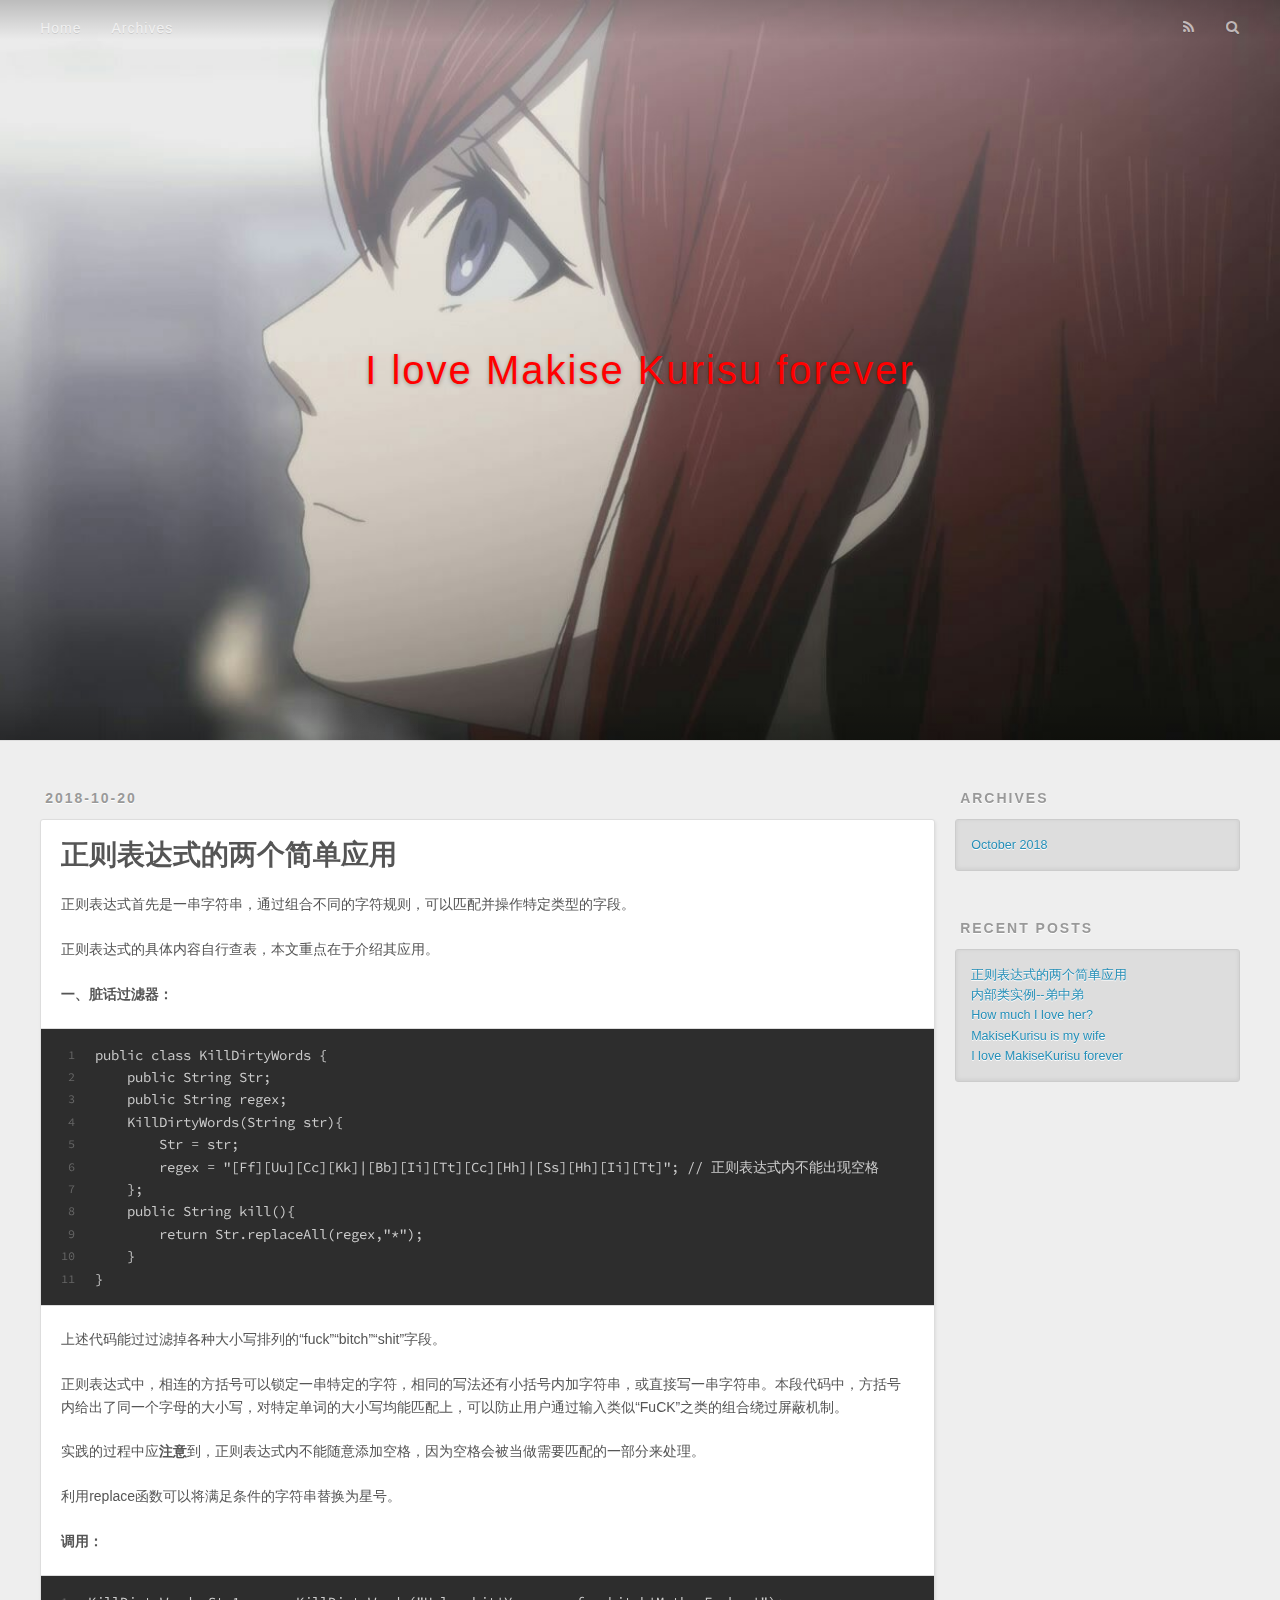
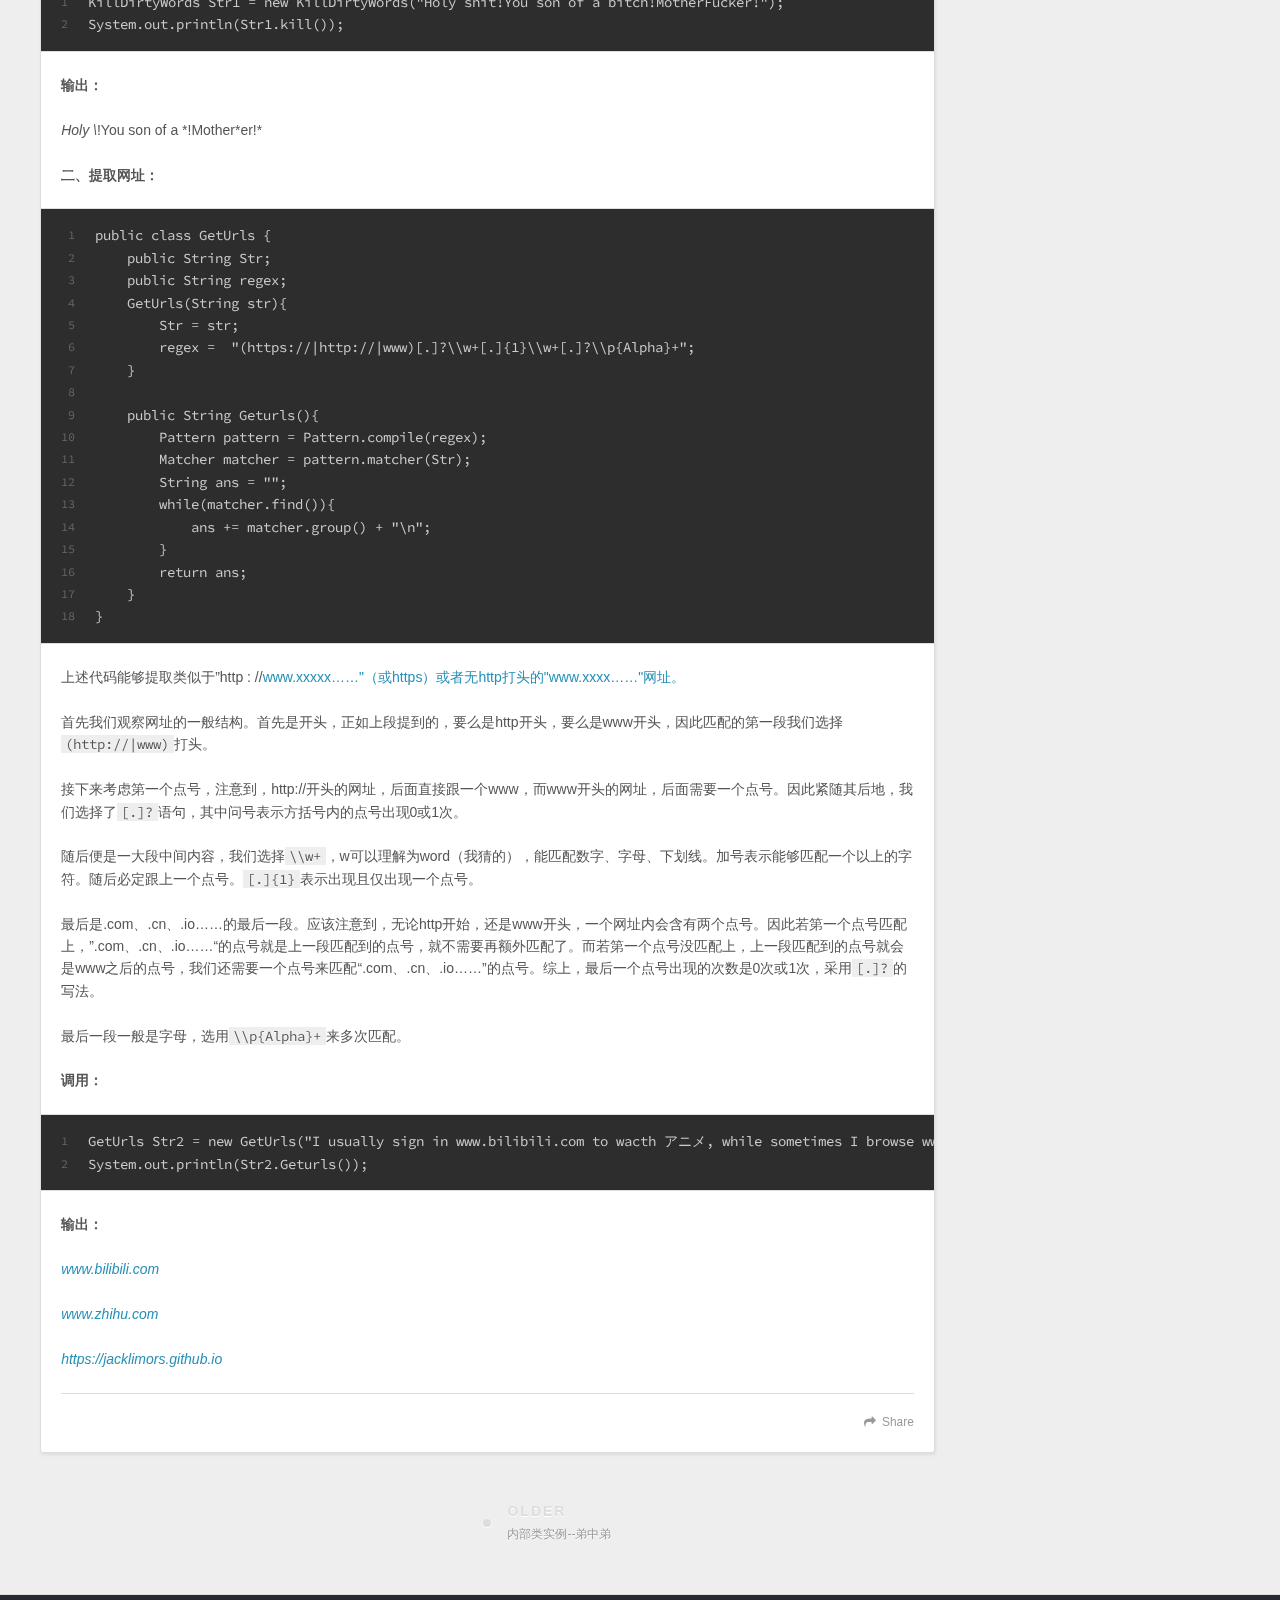
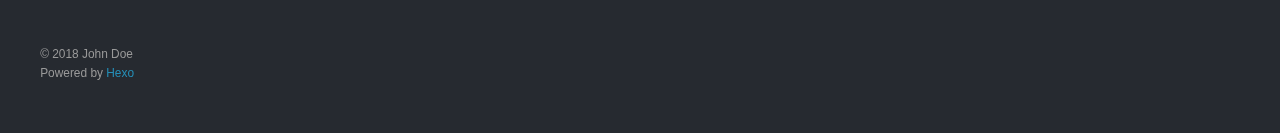
<file: 2018/10/20/正则表达式的两个简单应用/index.html>
<!DOCTYPE html>
<html>
<head>
  <meta charset="utf-8">
  

  
  <title>正则表达式的两个简单应用 | I love Makise Kurisu forever</title>
  <meta name="viewport" content="width=device-width, initial-scale=1, maximum-scale=1">
  <meta name="description" content="正则表达式首先是一串字符串，通过组合不同的字符规则，可以匹配并操作特定类型的字段。 正则表达式的具体内容自行查表，本文重点在于介绍其应用。 一、脏话过滤器： 1234567891011public class KillDirtyWords &amp;#123;    public String Str;    public String regex;    KillDirtyWords(String st">
<meta property="og:type" content="article">
<meta property="og:title" content="正则表达式的两个简单应用">
<meta property="og:url" content="http://yoursite.com/2018/10/20/正则表达式的两个简单应用/index.html">
<meta property="og:site_name" content="I love Makise Kurisu forever">
<meta property="og:description" content="正则表达式首先是一串字符串，通过组合不同的字符规则，可以匹配并操作特定类型的字段。 正则表达式的具体内容自行查表，本文重点在于介绍其应用。 一、脏话过滤器： 1234567891011public class KillDirtyWords &amp;#123;    public String Str;    public String regex;    KillDirtyWords(String st">
<meta property="og:locale" content="default">
<meta property="og:updated_time" content="2018-10-20T06:03:24.648Z">
<meta name="twitter:card" content="summary">
<meta name="twitter:title" content="正则表达式的两个简单应用">
<meta name="twitter:description" content="正则表达式首先是一串字符串，通过组合不同的字符规则，可以匹配并操作特定类型的字段。 正则表达式的具体内容自行查表，本文重点在于介绍其应用。 一、脏话过滤器： 1234567891011public class KillDirtyWords &amp;#123;    public String Str;    public String regex;    KillDirtyWords(String st">
  
    <link rel="alternate" href="/atom.xml" title="I love Makise Kurisu forever" type="application/atom+xml">
  
  
    <link rel="icon" href="/favicon.png">
  
  
    <link href="//fonts.googleapis.com/css?family=Source+Code+Pro" rel="stylesheet" type="text/css">
  
  <link rel="stylesheet" href="/css/style.css">
</head>

<body>
  <div id="container">
    <div id="wrap">
      <header id="header">
  <div id="banner"></div>
  <div id="header-outer" class="outer">
    <div id="header-title" class="inner">
      <h1 id="logo-wrap">
        <a href="/" id="logo">I love Makise Kurisu forever</a>
      </h1>
      
    </div>
    <div id="header-inner" class="inner">
      <nav id="main-nav">
        <a id="main-nav-toggle" class="nav-icon"></a>
        
          <a class="main-nav-link" href="/">Home</a>
        
          <a class="main-nav-link" href="/archives">Archives</a>
        
      </nav>
      <nav id="sub-nav">
        
          <a id="nav-rss-link" class="nav-icon" href="/atom.xml" title="RSS Feed"></a>
        
        <a id="nav-search-btn" class="nav-icon" title="Search"></a>
      </nav>
      <div id="search-form-wrap">
        <form action="//google.com/search" method="get" accept-charset="UTF-8" class="search-form"><input type="search" name="q" class="search-form-input" placeholder="Search"><button type="submit" class="search-form-submit">&#xF002;</button><input type="hidden" name="sitesearch" value="http://yoursite.com"></form>
      </div>
    </div>
  </div>
</header>
      <div class="outer">
        <section id="main"><article id="post-正则表达式的两个简单应用" class="article article-type-post" itemscope itemprop="blogPost">
  <div class="article-meta">
    <a href="/2018/10/20/正则表达式的两个简单应用/" class="article-date">
  <time datetime="2018-10-20T04:51:01.000Z" itemprop="datePublished">2018-10-20</time>
</a>
    
  </div>
  <div class="article-inner">
    
    
      <header class="article-header">
        
  
    <h1 class="article-title" itemprop="name">
      正则表达式的两个简单应用
    </h1>
  

      </header>
    
    <div class="article-entry" itemprop="articleBody">
      
        <p>正则表达式首先是一串字符串，通过组合不同的字符规则，可以匹配并操作特定类型的字段。</p>
<p>正则表达式的具体内容自行查表，本文重点在于介绍其应用。</p>
<p><strong>一、脏话过滤器：</strong></p>
<figure class="highlight plain"><table><tr><td class="gutter"><pre><span class="line">1</span><br><span class="line">2</span><br><span class="line">3</span><br><span class="line">4</span><br><span class="line">5</span><br><span class="line">6</span><br><span class="line">7</span><br><span class="line">8</span><br><span class="line">9</span><br><span class="line">10</span><br><span class="line">11</span><br></pre></td><td class="code"><pre><span class="line">public class KillDirtyWords &#123;</span><br><span class="line">    public String Str;</span><br><span class="line">    public String regex;</span><br><span class="line">    KillDirtyWords(String str)&#123;</span><br><span class="line">        Str = str;</span><br><span class="line">        regex = &quot;[Ff][Uu][Cc][Kk]|[Bb][Ii][Tt][Cc][Hh]|[Ss][Hh][Ii][Tt]&quot;; // 正则表达式内不能出现空格</span><br><span class="line">    &#125;;</span><br><span class="line">    public String kill()&#123;</span><br><span class="line">        return Str.replaceAll(regex,&quot;*&quot;);</span><br><span class="line">    &#125;</span><br><span class="line">&#125;</span><br></pre></td></tr></table></figure>
<p>上述代码能过过滤掉各种大小写排列的“fuck”“bitch”“shit”字段。</p>
<p>正则表达式中，相连的方括号可以锁定一串特定的字符，相同的写法还有小括号内加字符串，或直接写一串字符串。本段代码中，方括号内给出了同一个字母的大小写，对特定单词的大小写均能匹配上，可以防止用户通过输入类似“FuCK”之类的组合绕过屏蔽机制。</p>
<p>实践的过程中应<strong>注意</strong>到，正则表达式内不能随意添加空格，因为空格会被当做需要匹配的一部分来处理。</p>
<p>利用replace函数可以将满足条件的字符串替换为星号。</p>
<p><strong>调用：</strong></p>
<figure class="highlight plain"><table><tr><td class="gutter"><pre><span class="line">1</span><br><span class="line">2</span><br></pre></td><td class="code"><pre><span class="line">KillDirtyWords Str1 = new KillDirtyWords(&quot;Holy shit!You son of a bitch!MotherFucker!&quot;);</span><br><span class="line">System.out.println(Str1.kill());</span><br></pre></td></tr></table></figure>
<p><strong>输出：</strong></p>
<p><em>Holy \</em>!You son of a *!Mother*er!*</p>
<!--(题外话)：Markdown语句中对 ‘ * ’ 这个符号敏感，需要使用 ‘ \ ’ 来转义。-->
<p><strong>二、提取网址：</strong></p>
<figure class="highlight plain"><table><tr><td class="gutter"><pre><span class="line">1</span><br><span class="line">2</span><br><span class="line">3</span><br><span class="line">4</span><br><span class="line">5</span><br><span class="line">6</span><br><span class="line">7</span><br><span class="line">8</span><br><span class="line">9</span><br><span class="line">10</span><br><span class="line">11</span><br><span class="line">12</span><br><span class="line">13</span><br><span class="line">14</span><br><span class="line">15</span><br><span class="line">16</span><br><span class="line">17</span><br><span class="line">18</span><br></pre></td><td class="code"><pre><span class="line">public class GetUrls &#123;</span><br><span class="line">    public String Str;</span><br><span class="line">    public String regex;</span><br><span class="line">    GetUrls(String str)&#123;</span><br><span class="line">        Str = str;</span><br><span class="line">        regex =  &quot;(https://|http://|www)[.]?\\w+[.]&#123;1&#125;\\w+[.]?\\p&#123;Alpha&#125;+&quot;;</span><br><span class="line">    &#125;</span><br><span class="line"></span><br><span class="line">    public String Geturls()&#123;</span><br><span class="line">        Pattern pattern = Pattern.compile(regex);</span><br><span class="line">        Matcher matcher = pattern.matcher(Str);</span><br><span class="line">        String ans = &quot;&quot;;</span><br><span class="line">        while(matcher.find())&#123;</span><br><span class="line">            ans += matcher.group() + &quot;\n&quot;;</span><br><span class="line">        &#125;</span><br><span class="line">        return ans;</span><br><span class="line">    &#125;</span><br><span class="line">&#125;</span><br></pre></td></tr></table></figure>
<p>上述代码能够提取类似于”http : //<a href="http://www.xxxxx……&quot;（或https）或者无http打头的&quot;www.xxxx……&quot;网址。" target="_blank" rel="noopener">www.xxxxx……&quot;（或https）或者无http打头的&quot;www.xxxx……&quot;网址。</a></p>
<p>首先我们观察网址的一般结构。首先是开头，正如上段提到的，要么是http开头，要么是www开头，因此匹配的第一段我们选择<code>(http://|www)</code>打头。</p>
<p>接下来考虑第一个点号，注意到，http://开头的网址，后面直接跟一个www，而www开头的网址，后面需要一个点号。因此紧随其后地，我们选择了<code>[.]?</code>语句，其中问号表示方括号内的点号出现0或1次。</p>
<p>随后便是一大段中间内容，我们选择<code>\\w+</code>，w可以理解为word（我猜的），能匹配数字、字母、下划线。加号表示能够匹配一个以上的字符。随后必定跟上一个点号。<code>[.]{1}</code>表示出现且仅出现一个点号。</p>
<p>最后是.com、.cn、.io……的最后一段。应该注意到，无论http开始，还是www开头，一个网址内会含有两个点号。因此若第一个点号匹配上，”.com、.cn、.io……“的点号就是上一段匹配到的点号，就不需要再额外匹配了。而若第一个点号没匹配上，上一段匹配到的点号就会是www之后的点号，我们还需要一个点号来匹配“.com、.cn、.io……”的点号。综上，最后一个点号出现的次数是0次或1次，采用<code>[.]?</code>的写法。</p>
<p>最后一段一般是字母，选用<code>\\p{Alpha}+</code>来多次匹配。</p>
<p><strong>调用：</strong></p>
<figure class="highlight plain"><table><tr><td class="gutter"><pre><span class="line">1</span><br><span class="line">2</span><br></pre></td><td class="code"><pre><span class="line">GetUrls Str2 = new GetUrls(&quot;I usually sign in www.bilibili.com to wacth アニメ, while sometimes I browse www.zhihu.com. And I have my own website https://jacklimors.github.io.&quot;);</span><br><span class="line">System.out.println(Str2.Geturls());</span><br></pre></td></tr></table></figure>
<p><strong>输出：</strong></p>
<p><em><a href="http://www.bilibili.com" target="_blank" rel="noopener">www.bilibili.com</a></em></p>
<p><em><a href="http://www.zhihu.com" target="_blank" rel="noopener">www.zhihu.com</a></em></p>
<p><em><a href="https://jacklimors.github.io" target="_blank" rel="noopener">https://jacklimors.github.io</a></em></p>

      
    </div>
    <footer class="article-footer">
      <a data-url="http://yoursite.com/2018/10/20/正则表达式的两个简单应用/" data-id="cjnh1gwwz0004dctqzb697ob4" class="article-share-link">Share</a>
      
      
    </footer>
  </div>
  
    
<nav id="article-nav">
  
  
    <a href="/2018/10/17/内部类实例-弟中弟/" id="article-nav-older" class="article-nav-link-wrap">
      <strong class="article-nav-caption">Older</strong>
      <div class="article-nav-title">内部类实例--弟中弟</div>
    </a>
  
</nav>

  
</article>

</section>
        
          <aside id="sidebar">
  
    

  
    

  
    
  
    
  <div class="widget-wrap">
    <h3 class="widget-title">Archives</h3>
    <div class="widget">
      <ul class="archive-list"><li class="archive-list-item"><a class="archive-list-link" href="/archives/2018/10/">October 2018</a></li></ul>
    </div>
  </div>


  
    
  <div class="widget-wrap">
    <h3 class="widget-title">Recent Posts</h3>
    <div class="widget">
      <ul>
        
          <li>
            <a href="/2018/10/20/正则表达式的两个简单应用/">正则表达式的两个简单应用</a>
          </li>
        
          <li>
            <a href="/2018/10/17/内部类实例-弟中弟/">内部类实例--弟中弟</a>
          </li>
        
          <li>
            <a href="/2018/10/17/How-much-I-love-her/">How much I love her?</a>
          </li>
        
          <li>
            <a href="/2018/10/16/MakiseKurisu-is-my-wife/">MakiseKurisu is my wife</a>
          </li>
        
          <li>
            <a href="/2018/10/16/I-love-MakiseKurisu-forever/">I love MakiseKurisu forever</a>
          </li>
        
      </ul>
    </div>
  </div>

  
</aside>
        
      </div>
      <footer id="footer">
  
  <div class="outer">
    <div id="footer-info" class="inner">
      &copy; 2018 John Doe<br>
      Powered by <a href="http://hexo.io/" target="_blank">Hexo</a>
    </div>
  </div>
</footer>
    </div>
    <nav id="mobile-nav">
  
    <a href="/" class="mobile-nav-link">Home</a>
  
    <a href="/archives" class="mobile-nav-link">Archives</a>
  
</nav>
    

<script src="//ajax.googleapis.com/ajax/libs/jquery/2.0.3/jquery.min.js"></script>


  <link rel="stylesheet" href="/fancybox/jquery.fancybox.css">
  <script src="/fancybox/jquery.fancybox.pack.js"></script>


<script src="/js/script.js"></script>



  </div>
</body>
</html>
</file>
<file: css/style.css>
body {
  width: 100%;
}
body:before,
body:after {
  content: "";
  display: table;
}
body:after {
  clear: both;
}
html,
body,
div,
span,
applet,
object,
iframe,
h1,
h2,
h3,
h4,
h5,
h6,
p,
blockquote,
pre,
a,
abbr,
acronym,
address,
big,
cite,
code,
del,
dfn,
em,
img,
ins,
kbd,
q,
s,
samp,
small,
strike,
strong,
sub,
sup,
tt,
var,
dl,
dt,
dd,
ol,
ul,
li,
fieldset,
form,
label,
legend,
table,
caption,
tbody,
tfoot,
thead,
tr,
th,
td {
  margin: 0;
  padding: 0;
  border: 0;
  outline: 0;
  font-weight: inherit;
  font-style: inherit;
  font-family: inherit;
  font-size: 100%;
  vertical-align: baseline;
}
body {
  line-height: 1;
  color: #000;
  background: #fff;
}
ol,
ul {
  list-style: none;
}
table {
  border-collapse: separate;
  border-spacing: 0;
  vertical-align: middle;
}
caption,
th,
td {
  text-align: left;
  font-weight: normal;
  vertical-align: middle;
}
a img {
  border: none;
}
input,
button {
  margin: 0;
  padding: 0;
}
input::-moz-focus-inner,
button::-moz-focus-inner {
  border: 0;
  padding: 0;
}
@font-face {
  font-family: FontAwesome;
  font-style: normal;
  font-weight: normal;
  src: url("fonts/fontawesome-webfont.eot?v=#4.0.3");
  src: url("fonts/fontawesome-webfont.eot?#iefix&v=#4.0.3") format("embedded-opentype"), url("fonts/fontawesome-webfont.woff?v=#4.0.3") format("woff"), url("fonts/fontawesome-webfont.ttf?v=#4.0.3") format("truetype"), url("fonts/fontawesome-webfont.svg#fontawesomeregular?v=#4.0.3") format("svg");
}
html,
body,
#container {
  height: 100%;
}
body {
  background: #eee;
  font: 14px -apple-system, BlinkMacSystemFont, "Segoe UI", "Roboto", "Oxygen", "Ubuntu", "Cantarell", "Fira Sans", "Droid Sans", "Helvetica Neue", sans-serif;
  -webkit-text-size-adjust: 100%;
}
.outer {
  max-width: 1220px;
  margin: 0 auto;
  padding: 0 20px;
}
.outer:before,
.outer:after {
  content: "";
  display: table;
}
.outer:after {
  clear: both;
}
.inner {
  display: inline;
  float: left;
  width: 98.33333333333333%;
  margin: 0 0.833333333333333%;
}
.left,
.alignleft {
  float: left;
}
.right,
.alignright {
  float: right;
}
.clear {
  clear: both;
}
#container {
  position: relative;
}
.mobile-nav-on {
  overflow: hidden;
}
#wrap {
  height: 100%;
  width: 100%;
  position: absolute;
  top: 0;
  left: 0;
  -webkit-transition: 0.2s ease-out;
  -moz-transition: 0.2s ease-out;
  -ms-transition: 0.2s ease-out;
  transition: 0.2s ease-out;
  z-index: 1;
  background: #eee;
}
.mobile-nav-on #wrap {
  left: 280px;
}
@media screen and (min-width: 768px) {
  #main {
    display: inline;
    float: left;
    width: 73.33333333333333%;
    margin: 0 0.833333333333333%;
  }
}
.article-date,
.article-category-link,
.archive-year,
.widget-title {
  text-decoration: none;
  text-transform: uppercase;
  letter-spacing: 2px;
  color: #999;
  margin-bottom: 1em;
  margin-left: 5px;
  line-height: 1em;
  text-shadow: 0 1px #fff;
  font-weight: bold;
}
.article-inner,
.archive-article-inner {
  background: #fff;
  -webkit-box-shadow: 1px 2px 3px #ddd;
  box-shadow: 1px 2px 3px #ddd;
  border: 1px solid #ddd;
  border-radius: 3px;
}
.article-entry h1,
.widget h1 {
  font-size: 2em;
}
.article-entry h2,
.widget h2 {
  font-size: 1.5em;
}
.article-entry h3,
.widget h3 {
  font-size: 1.3em;
}
.article-entry h4,
.widget h4 {
  font-size: 1.2em;
}
.article-entry h5,
.widget h5 {
  font-size: 1em;
}
.article-entry h6,
.widget h6 {
  font-size: 1em;
  color: #999;
}
.article-entry hr,
.widget hr {
  border: 1px dashed #ddd;
}
.article-entry strong,
.widget strong {
  font-weight: bold;
}
.article-entry em,
.widget em,
.article-entry cite,
.widget cite {
  font-style: italic;
}
.article-entry sup,
.widget sup,
.article-entry sub,
.widget sub {
  font-size: 0.75em;
  line-height: 0;
  position: relative;
  vertical-align: baseline;
}
.article-entry sup,
.widget sup {
  top: -0.5em;
}
.article-entry sub,
.widget sub {
  bottom: -0.2em;
}
.article-entry small,
.widget small {
  font-size: 0.85em;
}
.article-entry acronym,
.widget acronym,
.article-entry abbr,
.widget abbr {
  border-bottom: 1px dotted;
}
.article-entry ul,
.widget ul,
.article-entry ol,
.widget ol,
.article-entry dl,
.widget dl {
  margin: 0 20px;
  line-height: 1.6em;
}
.article-entry ul ul,
.widget ul ul,
.article-entry ol ul,
.widget ol ul,
.article-entry ul ol,
.widget ul ol,
.article-entry ol ol,
.widget ol ol {
  margin-top: 0;
  margin-bottom: 0;
}
.article-entry ul,
.widget ul {
  list-style: disc;
}
.article-entry ol,
.widget ol {
  list-style: decimal;
}
.article-entry dt,
.widget dt {
  font-weight: bold;
}
#header {
  height: 740px;
  position: relative;
  border-bottom: 1px solid #ddd;
}
#header:before,
#header:after {
  content: "";
  position: absolute;
  left: 0;
  right: 0;
  height: 40px;
}
#header:before {
  top: 0;
  background: -webkit-linear-gradient(rgba(0,0,0,0.2), transparent);
  background: -moz-linear-gradient(rgba(0,0,0,0.2), transparent);
  background: -ms-linear-gradient(rgba(0,0,0,0.2), transparent);
  background: linear-gradient(rgba(0,0,0,0.2), transparent);
}
#header:after {
  bottom: 0;
  background: -webkit-linear-gradient(transparent, rgba(0,0,0,0.2));
  background: -moz-linear-gradient(transparent, rgba(0,0,0,0.2));
  background: -ms-linear-gradient(transparent, rgba(0,0,0,0.2));
  background: linear-gradient(transparent, rgba(0,0,0,0.2));
}
#header-outer {
  height: 100%;
  position: relative;
}
#header-inner {
  position: relative;
  overflow: hidden;
}
#banner {
  position: absolute;
  top: 0;
  left: 0;
  width: 100%;
  height: 100%;
  background: url("images/banner.jpg") center #000;
  -webkit-background-size: cover;
  -moz-background-size: cover;
  background-size: cover;
  z-index: -1;
}
#header-title {
  text-align: center;
  height: 40px;
  position: absolute;
  top: 50%;
  left: 0;
  margin-top: -20px;
}
#logo,
#subtitle {
  text-decoration: none;
  color: #f00;
  font-weight: 300;
  text-shadow: 0 1px 4px rgba(0,0,0,0.3);
}
#logo {
  font-size: 40px;
  line-height: 40px;
  letter-spacing: 2px;
}
#subtitle {
  font-size: 16px;
  line-height: 16px;
  letter-spacing: 1px;
}
#subtitle-wrap {
  margin-top: 16px;
}
#main-nav {
  float: left;
  margin-left: -15px;
}
.nav-icon,
.main-nav-link {
  float: left;
  color: #fff;
  opacity: 0.6;
  text-decoration: none;
  text-shadow: 0 1px rgba(0,0,0,0.2);
  -webkit-transition: opacity 0.2s;
  -moz-transition: opacity 0.2s;
  -ms-transition: opacity 0.2s;
  transition: opacity 0.2s;
  display: block;
  padding: 20px 15px;
}
.nav-icon:hover,
.main-nav-link:hover {
  opacity: 1;
}
.nav-icon {
  font-family: FontAwesome;
  text-align: center;
  font-size: 14px;
  width: 14px;
  height: 14px;
  padding: 20px 15px;
  position: relative;
  cursor: pointer;
}
.main-nav-link {
  font-weight: 300;
  letter-spacing: 1px;
}
@media screen and (max-width: 479px) {
  .main-nav-link {
    display: none;
  }
}
#main-nav-toggle {
  display: none;
}
#main-nav-toggle:before {
  content: "\f0c9";
}
@media screen and (max-width: 479px) {
  #main-nav-toggle {
    display: block;
  }
}
#sub-nav {
  float: right;
  margin-right: -15px;
}
#nav-rss-link:before {
  content: "\f09e";
}
#nav-search-btn:before {
  content: "\f002";
}
#search-form-wrap {
  position: absolute;
  top: 15px;
  width: 150px;
  height: 30px;
  right: -150px;
  opacity: 0;
  -webkit-transition: 0.2s ease-out;
  -moz-transition: 0.2s ease-out;
  -ms-transition: 0.2s ease-out;
  transition: 0.2s ease-out;
}
#search-form-wrap.on {
  opacity: 1;
  right: 0;
}
@media screen and (max-width: 479px) {
  #search-form-wrap {
    width: 100%;
    right: -100%;
  }
}
.search-form {
  position: absolute;
  top: 0;
  left: 0;
  right: 0;
  background: #fff;
  padding: 5px 15px;
  border-radius: 15px;
  -webkit-box-shadow: 0 0 10px rgba(0,0,0,0.3);
  box-shadow: 0 0 10px rgba(0,0,0,0.3);
}
.search-form-input {
  border: none;
  background: none;
  color: #555;
  width: 100%;
  font: 13px -apple-system, BlinkMacSystemFont, "Segoe UI", "Roboto", "Oxygen", "Ubuntu", "Cantarell", "Fira Sans", "Droid Sans", "Helvetica Neue", sans-serif;
  outline: none;
}
.search-form-input::-webkit-search-results-decoration,
.search-form-input::-webkit-search-cancel-button {
  -webkit-appearance: none;
}
.search-form-submit {
  position: absolute;
  top: 50%;
  right: 10px;
  margin-top: -7px;
  font: 13px FontAwesome;
  border: none;
  background: none;
  color: #bbb;
  cursor: pointer;
}
.search-form-submit:hover,
.search-form-submit:focus {
  color: #777;
}
.article {
  margin: 50px 0;
}
.article-inner {
  overflow: hidden;
}
.article-meta:before,
.article-meta:after {
  content: "";
  display: table;
}
.article-meta:after {
  clear: both;
}
.article-date {
  float: left;
}
.article-category {
  float: left;
  line-height: 1em;
  color: #ccc;
  text-shadow: 0 1px #fff;
  margin-left: 8px;
}
.article-category:before {
  content: "\2022";
}
.article-category-link {
  margin: 0 12px 1em;
}
.article-header {
  padding: 20px 20px 0;
}
.article-title {
  text-decoration: none;
  font-size: 2em;
  font-weight: bold;
  color: #555;
  line-height: 1.1em;
  -webkit-transition: color 0.2s;
  -moz-transition: color 0.2s;
  -ms-transition: color 0.2s;
  transition: color 0.2s;
}
a.article-title:hover {
  color: #258fb8;
}
.article-entry {
  color: #555;
  padding: 0 20px;
}
.article-entry:before,
.article-entry:after {
  content: "";
  display: table;
}
.article-entry:after {
  clear: both;
}
.article-entry p,
.article-entry table {
  line-height: 1.6em;
  margin: 1.6em 0;
}
.article-entry h1,
.article-entry h2,
.article-entry h3,
.article-entry h4,
.article-entry h5,
.article-entry h6 {
  font-weight: bold;
}
.article-entry h1,
.article-entry h2,
.article-entry h3,
.article-entry h4,
.article-entry h5,
.article-entry h6 {
  line-height: 1.1em;
  margin: 1.1em 0;
}
.article-entry a {
  color: #258fb8;
  text-decoration: none;
}
.article-entry a:hover {
  text-decoration: underline;
}
.article-entry ul,
.article-entry ol,
.article-entry dl {
  margin-top: 1.6em;
  margin-bottom: 1.6em;
}
.article-entry img,
.article-entry video {
  max-width: 100%;
  height: auto;
  display: block;
  margin: auto;
}
.article-entry iframe {
  border: none;
}
.article-entry table {
  width: 100%;
  border-collapse: collapse;
  border-spacing: 0;
}
.article-entry th {
  font-weight: bold;
  border-bottom: 3px solid #ddd;
  padding-bottom: 0.5em;
}
.article-entry td {
  border-bottom: 1px solid #ddd;
  padding: 10px 0;
}
.article-entry blockquote {
  font-family: Georgia, "Times New Roman", serif;
  font-size: 1.4em;
  margin: 1.6em 20px;
  text-align: center;
}
.article-entry blockquote footer {
  font-size: 14px;
  margin: 1.6em 0;
  font-family: -apple-system, BlinkMacSystemFont, "Segoe UI", "Roboto", "Oxygen", "Ubuntu", "Cantarell", "Fira Sans", "Droid Sans", "Helvetica Neue", sans-serif;
}
.article-entry blockquote footer cite:before {
  content: "—";
  padding: 0 0.5em;
}
.article-entry .pullquote {
  text-align: left;
  width: 45%;
  margin: 0;
}
.article-entry .pullquote.left {
  margin-left: 0.5em;
  margin-right: 1em;
}
.article-entry .pullquote.right {
  margin-right: 0.5em;
  margin-left: 1em;
}
.article-entry .caption {
  color: #999;
  display: block;
  font-size: 0.9em;
  margin-top: 0.5em;
  position: relative;
  text-align: center;
}
.article-entry .video-container {
  position: relative;
  padding-top: 56.25%;
  height: 0;
  overflow: hidden;
}
.article-entry .video-container iframe,
.article-entry .video-container object,
.article-entry .video-container embed {
  position: absolute;
  top: 0;
  left: 0;
  width: 100%;
  height: 100%;
  margin-top: 0;
}
.article-more-link a {
  display: inline-block;
  line-height: 1em;
  padding: 6px 15px;
  border-radius: 15px;
  background: #eee;
  color: #999;
  text-shadow: 0 1px #fff;
  text-decoration: none;
}
.article-more-link a:hover {
  background: #258fb8;
  color: #fff;
  text-decoration: none;
  text-shadow: 0 1px #1e7293;
}
.article-footer {
  font-size: 0.85em;
  line-height: 1.6em;
  border-top: 1px solid #ddd;
  padding-top: 1.6em;
  margin: 0 20px 20px;
}
.article-footer:before,
.article-footer:after {
  content: "";
  display: table;
}
.article-footer:after {
  clear: both;
}
.article-footer a {
  color: #999;
  text-decoration: none;
}
.article-footer a:hover {
  color: #555;
}
.article-tag-list-item {
  float: left;
  margin-right: 10px;
}
.article-tag-list-link:before {
  content: "#";
}
.article-comment-link {
  float: right;
}
.article-comment-link:before {
  content: "\f075";
  font-family: FontAwesome;
  padding-right: 8px;
}
.article-share-link {
  cursor: pointer;
  float: right;
  margin-left: 20px;
}
.article-share-link:before {
  content: "\f064";
  font-family: FontAwesome;
  padding-right: 6px;
}
#article-nav {
  position: relative;
}
#article-nav:before,
#article-nav:after {
  content: "";
  display: table;
}
#article-nav:after {
  clear: both;
}
@media screen and (min-width: 768px) {
  #article-nav {
    margin: 50px 0;
  }
  #article-nav:before {
    width: 8px;
    height: 8px;
    position: absolute;
    top: 50%;
    left: 50%;
    margin-top: -4px;
    margin-left: -4px;
    content: "";
    border-radius: 50%;
    background: #ddd;
    -webkit-box-shadow: 0 1px 2px #fff;
    box-shadow: 0 1px 2px #fff;
  }
}
.article-nav-link-wrap {
  text-decoration: none;
  text-shadow: 0 1px #fff;
  color: #999;
  -webkit-box-sizing: border-box;
  -moz-box-sizing: border-box;
  box-sizing: border-box;
  margin-top: 50px;
  text-align: center;
  display: block;
}
.article-nav-link-wrap:hover {
  color: #555;
}
@media screen and (min-width: 768px) {
  .article-nav-link-wrap {
    width: 50%;
    margin-top: 0;
  }
}
@media screen and (min-width: 768px) {
  #article-nav-newer {
    float: left;
    text-align: right;
    padding-right: 20px;
  }
}
@media screen and (min-width: 768px) {
  #article-nav-older {
    float: right;
    text-align: left;
    padding-left: 20px;
  }
}
.article-nav-caption {
  text-transform: uppercase;
  letter-spacing: 2px;
  color: #ddd;
  line-height: 1em;
  font-weight: bold;
}
#article-nav-newer .article-nav-caption {
  margin-right: -2px;
}
.article-nav-title {
  font-size: 0.85em;
  line-height: 1.6em;
  margin-top: 0.5em;
}
.article-share-box {
  position: absolute;
  display: none;
  background: #fff;
  -webkit-box-shadow: 1px 2px 10px rgba(0,0,0,0.2);
  box-shadow: 1px 2px 10px rgba(0,0,0,0.2);
  border-radius: 3px;
  margin-left: -145px;
  overflow: hidden;
  z-index: 1;
}
.article-share-box.on {
  display: block;
}
.article-share-input {
  width: 100%;
  background: none;
  -webkit-box-sizing: border-box;
  -moz-box-sizing: border-box;
  box-sizing: border-box;
  font: 14px -apple-system, BlinkMacSystemFont, "Segoe UI", "Roboto", "Oxygen", "Ubuntu", "Cantarell", "Fira Sans", "Droid Sans", "Helvetica Neue", sans-serif;
  padding: 0 15px;
  color: #555;
  outline: none;
  border: 1px solid #ddd;
  border-radius: 3px 3px 0 0;
  height: 36px;
  line-height: 36px;
}
.article-share-links {
  background: #eee;
}
.article-share-links:before,
.article-share-links:after {
  content: "";
  display: table;
}
.article-share-links:after {
  clear: both;
}
.article-share-twitter,
.article-share-facebook,
.article-share-pinterest,
.article-share-google {
  width: 50px;
  height: 36px;
  display: block;
  float: left;
  position: relative;
  color: #999;
  text-shadow: 0 1px #fff;
}
.article-share-twitter:before,
.article-share-facebook:before,
.article-share-pinterest:before,
.article-share-google:before {
  font-size: 20px;
  font-family: FontAwesome;
  width: 20px;
  height: 20px;
  position: absolute;
  top: 50%;
  left: 50%;
  margin-top: -10px;
  margin-left: -10px;
  text-align: center;
}
.article-share-twitter:hover,
.article-share-facebook:hover,
.article-share-pinterest:hover,
.article-share-google:hover {
  color: #fff;
}
.article-share-twitter:before {
  content: "\f099";
}
.article-share-twitter:hover {
  background: #00aced;
  text-shadow: 0 1px #008abe;
}
.article-share-facebook:before {
  content: "\f09a";
}
.article-share-facebook:hover {
  background: #3b5998;
  text-shadow: 0 1px #2f477a;
}
.article-share-pinterest:before {
  content: "\f0d2";
}
.article-share-pinterest:hover {
  background: #cb2027;
  text-shadow: 0 1px #a21a1f;
}
.article-share-google:before {
  content: "\f0d5";
}
.article-share-google:hover {
  background: #dd4b39;
  text-shadow: 0 1px #be3221;
}
.article-gallery {
  background: #000;
  position: relative;
}
.article-gallery-photos {
  position: relative;
  overflow: hidden;
}
.article-gallery-img {
  display: none;
  max-width: 100%;
}
.article-gallery-img:first-child {
  display: block;
}
.article-gallery-img.loaded {
  position: absolute;
  display: block;
}
.article-gallery-img img {
  display: block;
  max-width: 100%;
  margin: 0 auto;
}
#comments {
  background: #fff;
  -webkit-box-shadow: 1px 2px 3px #ddd;
  box-shadow: 1px 2px 3px #ddd;
  padding: 20px;
  border: 1px solid #ddd;
  border-radius: 3px;
  margin: 50px 0;
}
#comments a {
  color: #258fb8;
}
.archives-wrap {
  margin: 50px 0;
}
.archives:before,
.archives:after {
  content: "";
  display: table;
}
.archives:after {
  clear: both;
}
.archive-year-wrap {
  margin-bottom: 1em;
}
.archives {
  -webkit-column-gap: 10px;
  -moz-column-gap: 10px;
  column-gap: 10px;
}
@media screen and (min-width: 480px) and (max-width: 767px) {
  .archives {
    -webkit-column-count: 2;
    -moz-column-count: 2;
    column-count: 2;
  }
}
@media screen and (min-width: 768px) {
  .archives {
    -webkit-column-count: 3;
    -moz-column-count: 3;
    column-count: 3;
  }
}
.archive-article {
  -webkit-column-break-inside: avoid;
  page-break-inside: avoid;
  overflow: hidden;
  break-inside: avoid-column;
}
.archive-article-inner {
  padding: 10px;
  margin-bottom: 15px;
}
.archive-article-title {
  text-decoration: none;
  font-weight: bold;
  color: #555;
  -webkit-transition: color 0.2s;
  -moz-transition: color 0.2s;
  -ms-transition: color 0.2s;
  transition: color 0.2s;
  line-height: 1.6em;
}
.archive-article-title:hover {
  color: #258fb8;
}
.archive-article-footer {
  margin-top: 1em;
}
.archive-article-date {
  color: #999;
  text-decoration: none;
  font-size: 0.85em;
  line-height: 1em;
  margin-bottom: 0.5em;
  display: block;
}
#page-nav {
  margin: 50px auto;
  background: #fff;
  -webkit-box-shadow: 1px 2px 3px #ddd;
  box-shadow: 1px 2px 3px #ddd;
  border: 1px solid #ddd;
  border-radius: 3px;
  text-align: center;
  color: #999;
  overflow: hidden;
}
#page-nav:before,
#page-nav:after {
  content: "";
  display: table;
}
#page-nav:after {
  clear: both;
}
#page-nav a,
#page-nav span {
  padding: 10px 20px;
  line-height: 1;
  height: 2ex;
}
#page-nav a {
  color: #999;
  text-decoration: none;
}
#page-nav a:hover {
  background: #999;
  color: #fff;
}
#page-nav .prev {
  float: left;
}
#page-nav .next {
  float: right;
}
#page-nav .page-number {
  display: inline-block;
}
@media screen and (max-width: 479px) {
  #page-nav .page-number {
    display: none;
  }
}
#page-nav .current {
  color: #555;
  font-weight: bold;
}
#page-nav .space {
  color: #ddd;
}
#footer {
  background: #262a30;
  padding: 50px 0;
  border-top: 1px solid #ddd;
  color: #999;
}
#footer a {
  color: #258fb8;
  text-decoration: none;
}
#footer a:hover {
  text-decoration: underline;
}
#footer-info {
  line-height: 1.6em;
  font-size: 0.85em;
}
.article-entry pre,
.article-entry .highlight {
  background: #2d2d2d;
  margin: 0 -20px;
  padding: 15px 20px;
  border-style: solid;
  border-color: #ddd;
  border-width: 1px 0;
  overflow: auto;
  color: #ccc;
  line-height: 22.400000000000002px;
}
.article-entry .highlight .gutter pre,
.article-entry .gist .gist-file .gist-data .line-numbers {
  color: #666;
  font-size: 0.85em;
}
.article-entry pre,
.article-entry code {
  font-family: "Source Code Pro", Consolas, Monaco, Menlo, Consolas, monospace;
}
.article-entry code {
  background: #eee;
  text-shadow: 0 1px #fff;
  padding: 0 0.3em;
}
.article-entry pre code {
  background: none;
  text-shadow: none;
  padding: 0;
}
.article-entry .highlight pre {
  border: none;
  margin: 0;
  padding: 0;
}
.article-entry .highlight table {
  margin: 0;
  width: auto;
}
.article-entry .highlight td {
  border: none;
  padding: 0;
}
.article-entry .highlight figcaption {
  font-size: 0.85em;
  color: #999;
  line-height: 1em;
  margin-bottom: 1em;
}
.article-entry .highlight figcaption:before,
.article-entry .highlight figcaption:after {
  content: "";
  display: table;
}
.article-entry .highlight figcaption:after {
  clear: both;
}
.article-entry .highlight figcaption a {
  float: right;
}
.article-entry .highlight .gutter pre {
  text-align: right;
  padding-right: 20px;
}
.article-entry .highlight .line {
  height: 22.400000000000002px;
}
.article-entry .highlight .line.marked {
  background: #515151;
}
.article-entry .gist {
  margin: 0 -20px;
  border-style: solid;
  border-color: #ddd;
  border-width: 1px 0;
  background: #2d2d2d;
  padding: 15px 20px 15px 0;
}
.article-entry .gist .gist-file {
  border: none;
  font-family: "Source Code Pro", Consolas, Monaco, Menlo, Consolas, monospace;
  margin: 0;
}
.article-entry .gist .gist-file .gist-data {
  background: none;
  border: none;
}
.article-entry .gist .gist-file .gist-data .line-numbers {
  background: none;
  border: none;
  padding: 0 20px 0 0;
}
.article-entry .gist .gist-file .gist-data .line-data {
  padding: 0 !important;
}
.article-entry .gist .gist-file .highlight {
  margin: 0;
  padding: 0;
  border: none;
}
.article-entry .gist .gist-file .gist-meta {
  background: #2d2d2d;
  color: #999;
  font: 0.85em -apple-system, BlinkMacSystemFont, "Segoe UI", "Roboto", "Oxygen", "Ubuntu", "Cantarell", "Fira Sans", "Droid Sans", "Helvetica Neue", sans-serif;
  text-shadow: 0 0;
  padding: 0;
  margin-top: 1em;
  margin-left: 20px;
}
.article-entry .gist .gist-file .gist-meta a {
  color: #258fb8;
  font-weight: normal;
}
.article-entry .gist .gist-file .gist-meta a:hover {
  text-decoration: underline;
}
pre .comment,
pre .title {
  color: #999;
}
pre .variable,
pre .attribute,
pre .tag,
pre .regexp,
pre .ruby .constant,
pre .xml .tag .title,
pre .xml .pi,
pre .xml .doctype,
pre .html .doctype,
pre .css .id,
pre .css .class,
pre .css .pseudo {
  color: #f2777a;
}
pre .number,
pre .preprocessor,
pre .built_in,
pre .literal,
pre .params,
pre .constant {
  color: #f99157;
}
pre .class,
pre .ruby .class .title,
pre .css .rules .attribute {
  color: #9c9;
}
pre .string,
pre .value,
pre .inheritance,
pre .header,
pre .ruby .symbol,
pre .xml .cdata {
  color: #9c9;
}
pre .css .hexcolor {
  color: #6cc;
}
pre .function,
pre .python .decorator,
pre .python .title,
pre .ruby .function .title,
pre .ruby .title .keyword,
pre .perl .sub,
pre .javascript .title,
pre .coffeescript .title {
  color: #69c;
}
pre .keyword,
pre .javascript .function {
  color: #c9c;
}
@media screen and (max-width: 479px) {
  #mobile-nav {
    position: absolute;
    top: 0;
    left: 0;
    width: 280px;
    height: 100%;
    background: #191919;
    border-right: 1px solid #fff;
  }
}
@media screen and (max-width: 479px) {
  .mobile-nav-link {
    display: block;
    color: #999;
    text-decoration: none;
    padding: 15px 20px;
    font-weight: bold;
  }
  .mobile-nav-link:hover {
    color: #fff;
  }
}
@media screen and (min-width: 768px) {
  #sidebar {
    display: inline;
    float: left;
    width: 23.333333333333332%;
    margin: 0 0.833333333333333%;
  }
}
.widget-wrap {
  margin: 50px 0;
}
.widget {
  color: #777;
  text-shadow: 0 1px #fff;
  background: #ddd;
  -webkit-box-shadow: 0 -1px 4px #ccc inset;
  box-shadow: 0 -1px 4px #ccc inset;
  border: 1px solid #ccc;
  padding: 15px;
  border-radius: 3px;
}
.widget a {
  color: #258fb8;
  text-decoration: none;
}
.widget a:hover {
  text-decoration: underline;
}
.widget ul ul,
.widget ol ul,
.widget dl ul,
.widget ul ol,
.widget ol ol,
.widget dl ol,
.widget ul dl,
.widget ol dl,
.widget dl dl {
  margin-left: 15px;
  list-style: disc;
}
.widget {
  line-height: 1.6em;
  word-wrap: break-word;
  font-size: 0.9em;
}
.widget ul,
.widget ol {
  list-style: none;
  margin: 0;
}
.widget ul ul,
.widget ol ul,
.widget ul ol,
.widget ol ol {
  margin: 0 20px;
}
.widget ul ul,
.widget ol ul {
  list-style: disc;
}
.widget ul ol,
.widget ol ol {
  list-style: decimal;
}
.category-list-count,
.tag-list-count,
.archive-list-count {
  padding-left: 5px;
  color: #999;
  font-size: 0.85em;
}
.category-list-count:before,
.tag-list-count:before,
.archive-list-count:before {
  content: "(";
}
.category-list-count:after,
.tag-list-count:after,
.archive-list-count:after {
  content: ")";
}
.tagcloud a {
  margin-right: 5px;
  display: inline-block;
}
</file>
